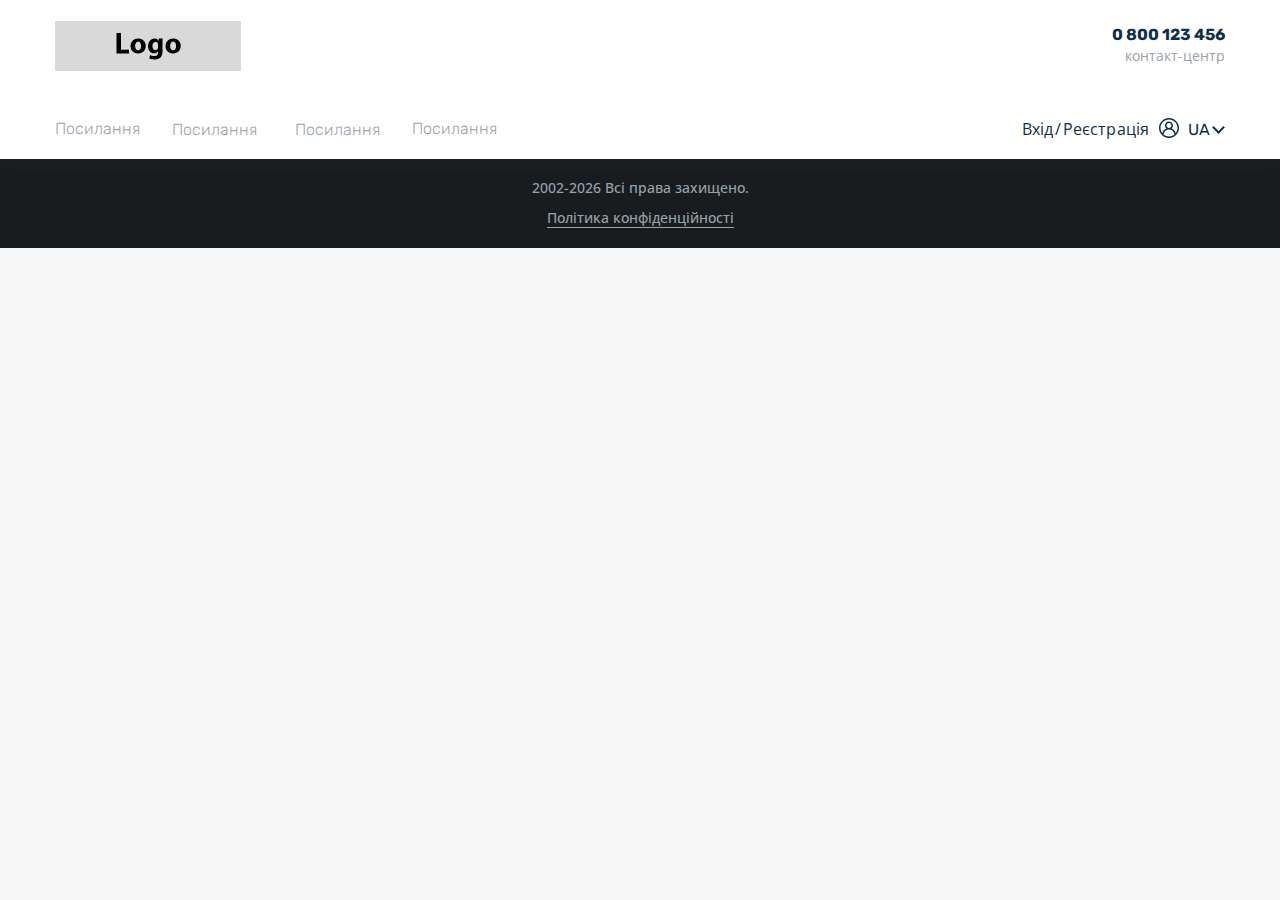
<file: index.html>
<!DOCTYPE html><html lang="en"><head>
  <meta charset="utf-8">
  <title>Order image</title>
  <base href="https://bro85.github.io/picture-editor/">
  <meta name="viewport" content="user-scalable=no, width=device-width, initial-scale=1, maximum-scale=1">
  <link rel="icon" type="image/x-icon" href="favicon.ico">
<style>@import"https://fonts.googleapis.com/css2?family=Open+Sans&family=Rubik:wght@300;400;500;700&display=swap";.mat-typography{font:400 14px/20px Roboto,Helvetica Neue,sans-serif;letter-spacing:normal}*{box-sizing:border-box}html,body{border:0;outline:0;vertical-align:baseline;background:transparent;font-size:100%;margin:0;padding:0}html{overflow-y:scroll;overflow-x:auto}html,body{height:100%}body{line-height:1;text-align:left;z-index:1;position:relative}body{background:#F6F6F6;color:var(--font-color-2);font-family:Open Sans,sans-serif}.mat-typography{font-family:Open Sans,sans-serif}:root{--font-color-1:#99A2AA;--font-color-2:#0E2F4B;--font-color-3:#fff;--font-color-4:#FDC13D;--font-color-header:var(--font-color-2);--box-shadow:0 3px 18px 0 rgba(95,98,102,.1);--box-shadow-2:0 0 10px 0 rgba(0,0,0,.25);--section-background-1:#fff;--section-background-2:#a1acb6;--background-submenu:#f8f8f8;--hover-btn-bg:#ffd50a;--disabled-btn-bg:#e8ebee;--max-width:1200px;--border-color:#E8EBEE;--border-color-2:#99A2AA;--border-color-3:#3d4e5d;--border-color-invalid:#ff0000}</style><link rel="stylesheet" href="styles.febdb8527f729363.css" media="print" onload="this.media='all'"><noscript><link rel="stylesheet" href="styles.febdb8527f729363.css"></noscript></head>
<body class="mat-typography">
  <app-root></app-root>
<script src="runtime.c12733e9189a251a.js" type="module"></script><script src="polyfills.d650b33fc6bd7763.js" type="module"></script><script src="main.0b72dfb32eaa64e0.js" type="module"></script>

</body></html>
</file>
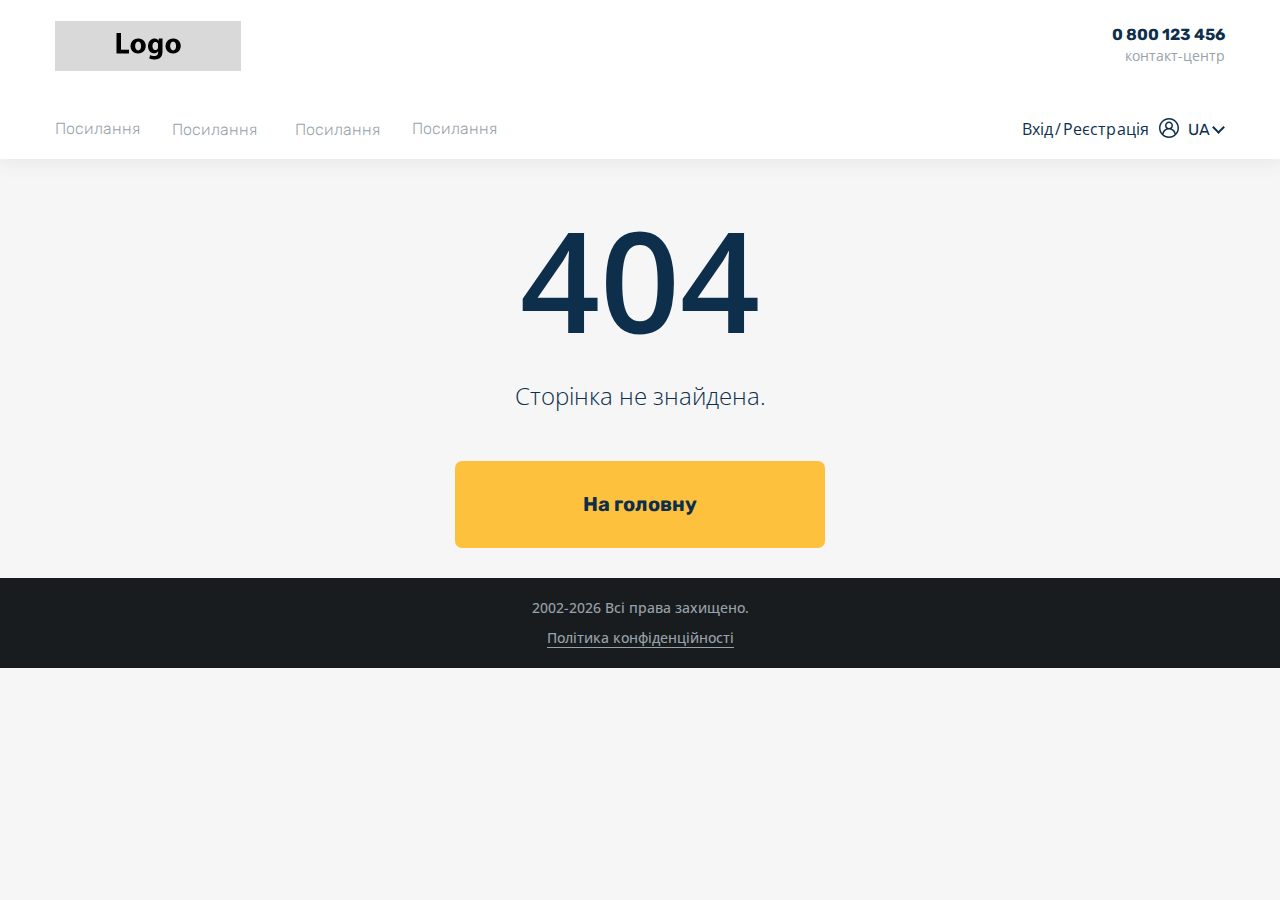
<file: picture-editor/index.html>
<!DOCTYPE html><html lang="en"><head>
  <meta charset="utf-8">
  <title>Order image</title>
  <base href="/">
  <meta name="viewport" content="user-scalable=no, width=device-width, initial-scale=1, maximum-scale=1">
  <link rel="icon" type="image/x-icon" href="favicon.ico">
<style>@import"https://fonts.googleapis.com/css2?family=Open+Sans&family=Rubik:wght@300;400;500;700&display=swap";.mat-typography{font:400 14px/20px Roboto,Helvetica Neue,sans-serif;letter-spacing:normal}*{box-sizing:border-box}html,body{border:0;outline:0;vertical-align:baseline;background:transparent;font-size:100%;margin:0;padding:0}html{overflow-y:scroll;overflow-x:auto}html,body{height:100%}body{line-height:1;text-align:left;z-index:1;position:relative}body{background:#F6F6F6;color:var(--font-color-2);font-family:Open Sans,sans-serif}.mat-typography{font-family:Open Sans,sans-serif}:root{--font-color-1:#99A2AA;--font-color-2:#0E2F4B;--font-color-3:#fff;--font-color-4:#FDC13D;--font-color-header:var(--font-color-2);--box-shadow:0 3px 18px 0 rgba(95,98,102,.1);--box-shadow-2:0 0 10px 0 rgba(0,0,0,.25);--section-background-1:#fff;--section-background-2:#a1acb6;--background-submenu:#f8f8f8;--hover-btn-bg:#ffd50a;--disabled-btn-bg:#e8ebee;--max-width:1200px;--border-color:#E8EBEE;--border-color-2:#99A2AA;--border-color-3:#3d4e5d;--border-color-invalid:#ff0000}</style><link rel="stylesheet" href="styles.febdb8527f729363.css" media="print" onload="this.media='all'"><noscript><link rel="stylesheet" href="styles.febdb8527f729363.css"></noscript></head>
<body class="mat-typography">
  <app-root></app-root>
<script src="runtime.c12733e9189a251a.js" type="module"></script><script src="polyfills.d650b33fc6bd7763.js" type="module"></script><script src="main.0b72dfb32eaa64e0.js" type="module"></script>

</body></html>
</file>
<file: styles.febdb8527f729363.css>
@import"https://fonts.googleapis.com/css2?family=Open+Sans&family=Rubik:wght@300;400;500;700&display=swap";.mat-badge-content{font-weight:600;font-size:12px;font-family:Roboto,Helvetica Neue,sans-serif}.mat-badge-small .mat-badge-content{font-size:9px}.mat-badge-large .mat-badge-content{font-size:24px}.mat-h1,.mat-headline,.mat-typography .mat-h1,.mat-typography .mat-headline,.mat-typography h1{font:400 24px/32px Roboto,Helvetica Neue,sans-serif;letter-spacing:normal;margin:0 0 16px}.mat-h2,.mat-title,.mat-typography .mat-h2,.mat-typography .mat-title,.mat-typography h2{font:500 20px/32px Roboto,Helvetica Neue,sans-serif;letter-spacing:normal;margin:0 0 16px}.mat-h3,.mat-subheading-2,.mat-typography .mat-h3,.mat-typography .mat-subheading-2,.mat-typography h3{font:400 16px/28px Roboto,Helvetica Neue,sans-serif;letter-spacing:normal;margin:0 0 16px}.mat-h4,.mat-subheading-1,.mat-typography .mat-h4,.mat-typography .mat-subheading-1,.mat-typography h4{font:400 15px/24px Roboto,Helvetica Neue,sans-serif;letter-spacing:normal;margin:0 0 16px}.mat-h5,.mat-typography .mat-h5,.mat-typography h5{font:400 11.62px/20px Roboto,Helvetica Neue,sans-serif;margin:0 0 12px}.mat-h6,.mat-typography .mat-h6,.mat-typography h6{font:400 9.38px/20px Roboto,Helvetica Neue,sans-serif;margin:0 0 12px}.mat-body-strong,.mat-body-2,.mat-typography .mat-body-strong,.mat-typography .mat-body-2{font:500 14px/24px Roboto,Helvetica Neue,sans-serif;letter-spacing:normal}.mat-body,.mat-body-1,.mat-typography .mat-body,.mat-typography .mat-body-1,.mat-typography{font:400 14px/20px Roboto,Helvetica Neue,sans-serif;letter-spacing:normal}.mat-body p,.mat-body-1 p,.mat-typography .mat-body p,.mat-typography .mat-body-1 p,.mat-typography p{margin:0 0 12px}.mat-small,.mat-caption,.mat-typography .mat-small,.mat-typography .mat-caption{font:400 12px/20px Roboto,Helvetica Neue,sans-serif;letter-spacing:normal}.mat-display-4,.mat-typography .mat-display-4{font:300 112px/112px Roboto,Helvetica Neue,sans-serif;letter-spacing:-.05em;margin:0 0 56px}.mat-display-3,.mat-typography .mat-display-3{font:400 56px/56px Roboto,Helvetica Neue,sans-serif;letter-spacing:-.02em;margin:0 0 64px}.mat-display-2,.mat-typography .mat-display-2{font:400 45px/48px Roboto,Helvetica Neue,sans-serif;letter-spacing:-.005em;margin:0 0 64px}.mat-display-1,.mat-typography .mat-display-1{font:400 34px/40px Roboto,Helvetica Neue,sans-serif;letter-spacing:normal;margin:0 0 64px}.mat-bottom-sheet-container{font:400 14px/20px Roboto,Helvetica Neue,sans-serif;letter-spacing:normal}.mat-button,.mat-raised-button,.mat-icon-button,.mat-stroked-button,.mat-flat-button,.mat-fab,.mat-mini-fab{font-family:Roboto,Helvetica Neue,sans-serif;font-size:14px;font-weight:500}.mat-button-toggle,.mat-card{font-family:Roboto,Helvetica Neue,sans-serif}.mat-card-title{font-size:24px;font-weight:500}.mat-card-header .mat-card-title{font-size:20px}.mat-card-subtitle,.mat-card-content{font-size:14px}.mat-checkbox{font-family:Roboto,Helvetica Neue,sans-serif}.mat-checkbox-layout .mat-checkbox-label{line-height:24px}.mat-chip{font-size:14px;font-weight:500}.mat-chip .mat-chip-trailing-icon.mat-icon,.mat-chip .mat-chip-remove.mat-icon{font-size:18px}.mat-table{font-family:Roboto,Helvetica Neue,sans-serif}.mat-header-cell{font-size:12px;font-weight:500}.mat-cell,.mat-footer-cell{font-size:14px}.mat-calendar{font-family:Roboto,Helvetica Neue,sans-serif}.mat-calendar-body{font-size:13px}.mat-calendar-body-label,.mat-calendar-period-button{font-size:14px;font-weight:500}.mat-calendar-table-header th{font-size:11px;font-weight:400}.mat-dialog-title{font:500 20px/32px Roboto,Helvetica Neue,sans-serif;letter-spacing:normal}.mat-expansion-panel-header{font-family:Roboto,Helvetica Neue,sans-serif;font-size:15px;font-weight:400}.mat-expansion-panel-content{font:400 14px/20px Roboto,Helvetica Neue,sans-serif;letter-spacing:normal}.mat-form-field{font-size:inherit;font-weight:400;line-height:1.125;font-family:Roboto,Helvetica Neue,sans-serif;letter-spacing:normal}.mat-form-field-wrapper{padding-bottom:1.34375em}.mat-form-field-prefix .mat-icon,.mat-form-field-suffix .mat-icon{font-size:150%;line-height:1.125}.mat-form-field-prefix .mat-icon-button,.mat-form-field-suffix .mat-icon-button{height:1.5em;width:1.5em}.mat-form-field-prefix .mat-icon-button .mat-icon,.mat-form-field-suffix .mat-icon-button .mat-icon{height:1.125em;line-height:1.125}.mat-form-field-infix{padding:.5em 0;border-top:.84375em solid transparent}.mat-form-field-can-float.mat-form-field-should-float .mat-form-field-label,.mat-form-field-can-float .mat-input-server:focus+.mat-form-field-label-wrapper .mat-form-field-label{transform:translateY(-1.34375em) scale(.75);width:133.3333333333%}.mat-form-field-can-float .mat-input-server[label]:not(:label-shown)+.mat-form-field-label-wrapper .mat-form-field-label{transform:translateY(-1.34374em) scale(.75);width:133.3333433333%}.mat-form-field-label-wrapper{top:-.84375em;padding-top:.84375em}.mat-form-field-label{top:1.34375em}.mat-form-field-underline{bottom:1.34375em}.mat-form-field-subscript-wrapper{font-size:75%;margin-top:.6666666667em;top:calc(100% - 1.7916666667em)}.mat-form-field-appearance-legacy .mat-form-field-wrapper{padding-bottom:1.25em}.mat-form-field-appearance-legacy .mat-form-field-infix{padding:.4375em 0}.mat-form-field-appearance-legacy.mat-form-field-can-float.mat-form-field-should-float .mat-form-field-label,.mat-form-field-appearance-legacy.mat-form-field-can-float .mat-input-server:focus+.mat-form-field-label-wrapper .mat-form-field-label{transform:translateY(-1.28125em) scale(.75) perspective(100px) translateZ(.001px);width:133.3333333333%}.mat-form-field-appearance-legacy.mat-form-field-can-float .mat-form-field-autofill-control:-webkit-autofill+.mat-form-field-label-wrapper .mat-form-field-label{transform:translateY(-1.28125em) scale(.75) perspective(100px) translateZ(.00101px);width:133.3333433333%}.mat-form-field-appearance-legacy.mat-form-field-can-float .mat-input-server[label]:not(:label-shown)+.mat-form-field-label-wrapper .mat-form-field-label{transform:translateY(-1.28125em) scale(.75) perspective(100px) translateZ(.00102px);width:133.3333533333%}.mat-form-field-appearance-legacy .mat-form-field-label{top:1.28125em}.mat-form-field-appearance-legacy .mat-form-field-underline{bottom:1.25em}.mat-form-field-appearance-legacy .mat-form-field-subscript-wrapper{margin-top:.5416666667em;top:calc(100% - 1.6666666667em)}@media print{.mat-form-field-appearance-legacy.mat-form-field-can-float.mat-form-field-should-float .mat-form-field-label,.mat-form-field-appearance-legacy.mat-form-field-can-float .mat-input-server:focus+.mat-form-field-label-wrapper .mat-form-field-label{transform:translateY(-1.28122em) scale(.75)}.mat-form-field-appearance-legacy.mat-form-field-can-float .mat-form-field-autofill-control:-webkit-autofill+.mat-form-field-label-wrapper .mat-form-field-label{transform:translateY(-1.28121em) scale(.75)}.mat-form-field-appearance-legacy.mat-form-field-can-float .mat-input-server[label]:not(:label-shown)+.mat-form-field-label-wrapper .mat-form-field-label{transform:translateY(-1.2812em) scale(.75)}}.mat-form-field-appearance-fill .mat-form-field-infix{padding:.25em 0 .75em}.mat-form-field-appearance-fill .mat-form-field-label{top:1.09375em;margin-top:-.5em}.mat-form-field-appearance-fill.mat-form-field-can-float.mat-form-field-should-float .mat-form-field-label,.mat-form-field-appearance-fill.mat-form-field-can-float .mat-input-server:focus+.mat-form-field-label-wrapper .mat-form-field-label{transform:translateY(-.59375em) scale(.75);width:133.3333333333%}.mat-form-field-appearance-fill.mat-form-field-can-float .mat-input-server[label]:not(:label-shown)+.mat-form-field-label-wrapper .mat-form-field-label{transform:translateY(-.59374em) scale(.75);width:133.3333433333%}.mat-form-field-appearance-outline .mat-form-field-infix{padding:1em 0}.mat-form-field-appearance-outline .mat-form-field-label{top:1.84375em;margin-top:-.25em}.mat-form-field-appearance-outline.mat-form-field-can-float.mat-form-field-should-float .mat-form-field-label,.mat-form-field-appearance-outline.mat-form-field-can-float .mat-input-server:focus+.mat-form-field-label-wrapper .mat-form-field-label{transform:translateY(-1.59375em) scale(.75);width:133.3333333333%}.mat-form-field-appearance-outline.mat-form-field-can-float .mat-input-server[label]:not(:label-shown)+.mat-form-field-label-wrapper .mat-form-field-label{transform:translateY(-1.59374em) scale(.75);width:133.3333433333%}.mat-grid-tile-header,.mat-grid-tile-footer{font-size:14px}.mat-grid-tile-header .mat-line,.mat-grid-tile-footer .mat-line{white-space:nowrap;overflow:hidden;text-overflow:ellipsis;display:block;box-sizing:border-box}.mat-grid-tile-header .mat-line:nth-child(n+2),.mat-grid-tile-footer .mat-line:nth-child(n+2){font-size:12px}input.mat-input-element{margin-top:-.0625em}.mat-menu-item{font-family:Roboto,Helvetica Neue,sans-serif;font-size:14px;font-weight:400}.mat-paginator,.mat-paginator-page-size .mat-select-trigger{font-family:Roboto,Helvetica Neue,sans-serif;font-size:12px}.mat-radio-button,.mat-select{font-family:Roboto,Helvetica Neue,sans-serif}.mat-select-trigger{height:1.125em}.mat-slide-toggle-content{font-family:Roboto,Helvetica Neue,sans-serif}.mat-slider-thumb-label-text{font-family:Roboto,Helvetica Neue,sans-serif;font-size:12px;font-weight:500}.mat-stepper-vertical,.mat-stepper-horizontal{font-family:Roboto,Helvetica Neue,sans-serif}.mat-step-label{font-size:14px;font-weight:400}.mat-step-sub-label-error{font-weight:400}.mat-step-label-error{font-size:14px}.mat-step-label-selected{font-size:14px;font-weight:500}.mat-tab-group{font-family:Roboto,Helvetica Neue,sans-serif}.mat-tab-label,.mat-tab-link{font-family:Roboto,Helvetica Neue,sans-serif;font-size:14px;font-weight:500}.mat-toolbar,.mat-toolbar h1,.mat-toolbar h2,.mat-toolbar h3,.mat-toolbar h4,.mat-toolbar h5,.mat-toolbar h6{font:500 20px/32px Roboto,Helvetica Neue,sans-serif;letter-spacing:normal;margin:0}.mat-tooltip{font-family:Roboto,Helvetica Neue,sans-serif;font-size:10px;padding-top:6px;padding-bottom:6px}.mat-tooltip-handset{font-size:14px;padding-top:8px;padding-bottom:8px}.mat-list-item,.mat-list-option{font-family:Roboto,Helvetica Neue,sans-serif}.mat-list-base .mat-list-item{font-size:16px}.mat-list-base .mat-list-item .mat-line{white-space:nowrap;overflow:hidden;text-overflow:ellipsis;display:block;box-sizing:border-box}.mat-list-base .mat-list-item .mat-line:nth-child(n+2){font-size:14px}.mat-list-base .mat-list-option{font-size:16px}.mat-list-base .mat-list-option .mat-line{white-space:nowrap;overflow:hidden;text-overflow:ellipsis;display:block;box-sizing:border-box}.mat-list-base .mat-list-option .mat-line:nth-child(n+2){font-size:14px}.mat-list-base .mat-subheader{font-family:Roboto,Helvetica Neue,sans-serif;font-size:14px;font-weight:500}.mat-list-base[dense] .mat-list-item{font-size:12px}.mat-list-base[dense] .mat-list-item .mat-line{white-space:nowrap;overflow:hidden;text-overflow:ellipsis;display:block;box-sizing:border-box}.mat-list-base[dense] .mat-list-item .mat-line:nth-child(n+2){font-size:12px}.mat-list-base[dense] .mat-list-option{font-size:12px}.mat-list-base[dense] .mat-list-option .mat-line{white-space:nowrap;overflow:hidden;text-overflow:ellipsis;display:block;box-sizing:border-box}.mat-list-base[dense] .mat-list-option .mat-line:nth-child(n+2){font-size:12px}.mat-list-base[dense] .mat-subheader{font-family:Roboto,Helvetica Neue,sans-serif;font-size:12px;font-weight:500}.mat-option{font-family:Roboto,Helvetica Neue,sans-serif;font-size:16px}.mat-optgroup-label{font:500 14px/24px Roboto,Helvetica Neue,sans-serif;letter-spacing:normal}.mat-simple-snackbar{font-family:Roboto,Helvetica Neue,sans-serif;font-size:14px}.mat-simple-snackbar-action{line-height:1;font-family:inherit;font-size:inherit;font-weight:500}.mat-tree{font-family:Roboto,Helvetica Neue,sans-serif}.mat-tree-node,.mat-nested-tree-node{font-weight:400;font-size:14px}.mat-ripple{overflow:hidden;position:relative}.mat-ripple:not(:empty){transform:translateZ(0)}.mat-ripple.mat-ripple-unbounded{overflow:visible}.mat-ripple-element{position:absolute;border-radius:50%;pointer-events:none;transition:opacity,transform 0ms cubic-bezier(0,0,.2,1);transform:scale(0)}.cdk-high-contrast-active .mat-ripple-element{display:none}.cdk-visually-hidden{border:0;clip:rect(0 0 0 0);height:1px;margin:-1px;overflow:hidden;padding:0;position:absolute;width:1px;white-space:nowrap;outline:0;-webkit-appearance:none;-moz-appearance:none}.cdk-overlay-container,.cdk-global-overlay-wrapper{pointer-events:none;top:0;left:0;height:100%;width:100%}.cdk-overlay-container{position:fixed;z-index:1000}.cdk-overlay-container:empty{display:none}.cdk-global-overlay-wrapper{display:flex;position:absolute;z-index:1000}.cdk-overlay-pane{position:absolute;pointer-events:auto;box-sizing:border-box;z-index:1000;display:flex;max-width:100%;max-height:100%}.cdk-overlay-backdrop{position:absolute;top:0;bottom:0;left:0;right:0;z-index:1000;pointer-events:auto;-webkit-tap-highlight-color:transparent;transition:opacity .4s cubic-bezier(.25,.8,.25,1);opacity:0}.cdk-overlay-backdrop.cdk-overlay-backdrop-showing{opacity:1}.cdk-high-contrast-active .cdk-overlay-backdrop.cdk-overlay-backdrop-showing{opacity:.6}.cdk-overlay-dark-backdrop{background:rgba(0,0,0,.32)}.cdk-overlay-transparent-backdrop{transition:visibility 1ms linear,opacity 1ms linear;visibility:hidden;opacity:1}.cdk-overlay-transparent-backdrop.cdk-overlay-backdrop-showing{opacity:0;visibility:visible}.cdk-overlay-connected-position-bounding-box{position:absolute;z-index:1000;display:flex;flex-direction:column;min-width:1px;min-height:1px}.cdk-global-scrollblock{position:fixed;width:100%;overflow-y:scroll}textarea.cdk-textarea-autosize{resize:none}textarea.cdk-textarea-autosize-measuring{padding:2px 0!important;box-sizing:content-box!important;height:auto!important;overflow:hidden!important}textarea.cdk-textarea-autosize-measuring-firefox{padding:2px 0!important;box-sizing:content-box!important;height:0!important}@keyframes cdk-text-field-autofill-start{}@keyframes cdk-text-field-autofill-end{}.cdk-text-field-autofill-monitored:-webkit-autofill{animation:cdk-text-field-autofill-start 0s 1ms}.cdk-text-field-autofill-monitored:not(:-webkit-autofill){animation:cdk-text-field-autofill-end 0s 1ms}.mat-focus-indicator,.mat-mdc-focus-indicator{position:relative}.mat-ripple-element{background-color:#0000001a}.mat-option{color:#000000de}.mat-option:hover:not(.mat-option-disabled),.mat-option:focus:not(.mat-option-disabled){background:rgba(0,0,0,.04)}.mat-option.mat-selected:not(.mat-option-multiple):not(.mat-option-disabled){background:rgba(0,0,0,.04)}.mat-option.mat-active{background:rgba(0,0,0,.04);color:#000000de}.mat-option.mat-option-disabled{color:#00000061}.mat-primary .mat-option.mat-selected:not(.mat-option-disabled){color:#3f51b5}.mat-accent .mat-option.mat-selected:not(.mat-option-disabled){color:#ff4081}.mat-warn .mat-option.mat-selected:not(.mat-option-disabled){color:#f44336}.mat-optgroup-label{color:#0000008a}.mat-optgroup-disabled .mat-optgroup-label{color:#00000061}.mat-pseudo-checkbox{color:#0000008a}.mat-pseudo-checkbox:after{color:#fafafa}.mat-pseudo-checkbox-disabled{color:#b0b0b0}.mat-primary .mat-pseudo-checkbox-checked,.mat-primary .mat-pseudo-checkbox-indeterminate{background:#3f51b5}.mat-pseudo-checkbox-checked,.mat-pseudo-checkbox-indeterminate,.mat-accent .mat-pseudo-checkbox-checked,.mat-accent .mat-pseudo-checkbox-indeterminate{background:#ff4081}.mat-warn .mat-pseudo-checkbox-checked,.mat-warn .mat-pseudo-checkbox-indeterminate{background:#f44336}.mat-pseudo-checkbox-checked.mat-pseudo-checkbox-disabled,.mat-pseudo-checkbox-indeterminate.mat-pseudo-checkbox-disabled{background:#b0b0b0}.mat-app-background{background-color:#fafafa;color:#000000de}.mat-elevation-z0{box-shadow:0 0 #0003,0 0 #00000024,0 0 #0000001f}.mat-elevation-z1{box-shadow:0 2px 1px -1px #0003,0 1px 1px #00000024,0 1px 3px #0000001f}.mat-elevation-z2{box-shadow:0 3px 1px -2px #0003,0 2px 2px #00000024,0 1px 5px #0000001f}.mat-elevation-z3{box-shadow:0 3px 3px -2px #0003,0 3px 4px #00000024,0 1px 8px #0000001f}.mat-elevation-z4{box-shadow:0 2px 4px -1px #0003,0 4px 5px #00000024,0 1px 10px #0000001f}.mat-elevation-z5{box-shadow:0 3px 5px -1px #0003,0 5px 8px #00000024,0 1px 14px #0000001f}.mat-elevation-z6{box-shadow:0 3px 5px -1px #0003,0 6px 10px #00000024,0 1px 18px #0000001f}.mat-elevation-z7{box-shadow:0 4px 5px -2px #0003,0 7px 10px 1px #00000024,0 2px 16px 1px #0000001f}.mat-elevation-z8{box-shadow:0 5px 5px -3px #0003,0 8px 10px 1px #00000024,0 3px 14px 2px #0000001f}.mat-elevation-z9{box-shadow:0 5px 6px -3px #0003,0 9px 12px 1px #00000024,0 3px 16px 2px #0000001f}.mat-elevation-z10{box-shadow:0 6px 6px -3px #0003,0 10px 14px 1px #00000024,0 4px 18px 3px #0000001f}.mat-elevation-z11{box-shadow:0 6px 7px -4px #0003,0 11px 15px 1px #00000024,0 4px 20px 3px #0000001f}.mat-elevation-z12{box-shadow:0 7px 8px -4px #0003,0 12px 17px 2px #00000024,0 5px 22px 4px #0000001f}.mat-elevation-z13{box-shadow:0 7px 8px -4px #0003,0 13px 19px 2px #00000024,0 5px 24px 4px #0000001f}.mat-elevation-z14{box-shadow:0 7px 9px -4px #0003,0 14px 21px 2px #00000024,0 5px 26px 4px #0000001f}.mat-elevation-z15{box-shadow:0 8px 9px -5px #0003,0 15px 22px 2px #00000024,0 6px 28px 5px #0000001f}.mat-elevation-z16{box-shadow:0 8px 10px -5px #0003,0 16px 24px 2px #00000024,0 6px 30px 5px #0000001f}.mat-elevation-z17{box-shadow:0 8px 11px -5px #0003,0 17px 26px 2px #00000024,0 6px 32px 5px #0000001f}.mat-elevation-z18{box-shadow:0 9px 11px -5px #0003,0 18px 28px 2px #00000024,0 7px 34px 6px #0000001f}.mat-elevation-z19{box-shadow:0 9px 12px -6px #0003,0 19px 29px 2px #00000024,0 7px 36px 6px #0000001f}.mat-elevation-z20{box-shadow:0 10px 13px -6px #0003,0 20px 31px 3px #00000024,0 8px 38px 7px #0000001f}.mat-elevation-z21{box-shadow:0 10px 13px -6px #0003,0 21px 33px 3px #00000024,0 8px 40px 7px #0000001f}.mat-elevation-z22{box-shadow:0 10px 14px -6px #0003,0 22px 35px 3px #00000024,0 8px 42px 7px #0000001f}.mat-elevation-z23{box-shadow:0 11px 14px -7px #0003,0 23px 36px 3px #00000024,0 9px 44px 8px #0000001f}.mat-elevation-z24{box-shadow:0 11px 15px -7px #0003,0 24px 38px 3px #00000024,0 9px 46px 8px #0000001f}.mat-theme-loaded-marker{display:none}.mat-autocomplete-panel{background:#fff;color:#000000de}.mat-autocomplete-panel:not([class*=mat-elevation-z]){box-shadow:0 2px 4px -1px #0003,0 4px 5px #00000024,0 1px 10px #0000001f}.mat-autocomplete-panel .mat-option.mat-selected:not(.mat-active):not(:hover){background:#fff}.mat-autocomplete-panel .mat-option.mat-selected:not(.mat-active):not(:hover):not(.mat-option-disabled){color:#000000de}.mat-badge{position:relative}.mat-badge.mat-badge{overflow:visible}.mat-badge-hidden .mat-badge-content{display:none}.mat-badge-content{position:absolute;text-align:center;display:inline-block;border-radius:50%;transition:transform .2s ease-in-out;transform:scale(.6);overflow:hidden;white-space:nowrap;text-overflow:ellipsis;pointer-events:none}.ng-animate-disabled .mat-badge-content,.mat-badge-content._mat-animation-noopable{transition:none}.mat-badge-content.mat-badge-active{transform:none}.mat-badge-small .mat-badge-content{width:16px;height:16px;line-height:16px}.mat-badge-small.mat-badge-above .mat-badge-content{top:-8px}.mat-badge-small.mat-badge-below .mat-badge-content{bottom:-8px}.mat-badge-small.mat-badge-before .mat-badge-content{left:-16px}[dir=rtl] .mat-badge-small.mat-badge-before .mat-badge-content{left:auto;right:-16px}.mat-badge-small.mat-badge-after .mat-badge-content{right:-16px}[dir=rtl] .mat-badge-small.mat-badge-after .mat-badge-content{right:auto;left:-16px}.mat-badge-small.mat-badge-overlap.mat-badge-before .mat-badge-content{left:-8px}[dir=rtl] .mat-badge-small.mat-badge-overlap.mat-badge-before .mat-badge-content{left:auto;right:-8px}.mat-badge-small.mat-badge-overlap.mat-badge-after .mat-badge-content{right:-8px}[dir=rtl] .mat-badge-small.mat-badge-overlap.mat-badge-after .mat-badge-content{right:auto;left:-8px}.mat-badge-medium .mat-badge-content{width:22px;height:22px;line-height:22px}.mat-badge-medium.mat-badge-above .mat-badge-content{top:-11px}.mat-badge-medium.mat-badge-below .mat-badge-content{bottom:-11px}.mat-badge-medium.mat-badge-before .mat-badge-content{left:-22px}[dir=rtl] .mat-badge-medium.mat-badge-before .mat-badge-content{left:auto;right:-22px}.mat-badge-medium.mat-badge-after .mat-badge-content{right:-22px}[dir=rtl] .mat-badge-medium.mat-badge-after .mat-badge-content{right:auto;left:-22px}.mat-badge-medium.mat-badge-overlap.mat-badge-before .mat-badge-content{left:-11px}[dir=rtl] .mat-badge-medium.mat-badge-overlap.mat-badge-before .mat-badge-content{left:auto;right:-11px}.mat-badge-medium.mat-badge-overlap.mat-badge-after .mat-badge-content{right:-11px}[dir=rtl] .mat-badge-medium.mat-badge-overlap.mat-badge-after .mat-badge-content{right:auto;left:-11px}.mat-badge-large .mat-badge-content{width:28px;height:28px;line-height:28px}.mat-badge-large.mat-badge-above .mat-badge-content{top:-14px}.mat-badge-large.mat-badge-below .mat-badge-content{bottom:-14px}.mat-badge-large.mat-badge-before .mat-badge-content{left:-28px}[dir=rtl] .mat-badge-large.mat-badge-before .mat-badge-content{left:auto;right:-28px}.mat-badge-large.mat-badge-after .mat-badge-content{right:-28px}[dir=rtl] .mat-badge-large.mat-badge-after .mat-badge-content{right:auto;left:-28px}.mat-badge-large.mat-badge-overlap.mat-badge-before .mat-badge-content{left:-14px}[dir=rtl] .mat-badge-large.mat-badge-overlap.mat-badge-before .mat-badge-content{left:auto;right:-14px}.mat-badge-large.mat-badge-overlap.mat-badge-after .mat-badge-content{right:-14px}[dir=rtl] .mat-badge-large.mat-badge-overlap.mat-badge-after .mat-badge-content{right:auto;left:-14px}.mat-badge-content{color:#fff;background:#3f51b5}.cdk-high-contrast-active .mat-badge-content{outline:solid 1px;border-radius:0}.mat-badge-accent .mat-badge-content{background:#ff4081;color:#fff}.mat-badge-warn .mat-badge-content{color:#fff;background:#f44336}.mat-badge-disabled .mat-badge-content{background:#b9b9b9;color:#00000061}.mat-bottom-sheet-container{box-shadow:0 8px 10px -5px #0003,0 16px 24px 2px #00000024,0 6px 30px 5px #0000001f;background:#fff;color:#000000de}.mat-button,.mat-icon-button,.mat-stroked-button{color:inherit;background:transparent}.mat-button.mat-primary,.mat-icon-button.mat-primary,.mat-stroked-button.mat-primary{color:#3f51b5}.mat-button.mat-accent,.mat-icon-button.mat-accent,.mat-stroked-button.mat-accent{color:#ff4081}.mat-button.mat-warn,.mat-icon-button.mat-warn,.mat-stroked-button.mat-warn{color:#f44336}.mat-button.mat-primary.mat-button-disabled,.mat-button.mat-accent.mat-button-disabled,.mat-button.mat-warn.mat-button-disabled,.mat-button.mat-button-disabled.mat-button-disabled,.mat-icon-button.mat-primary.mat-button-disabled,.mat-icon-button.mat-accent.mat-button-disabled,.mat-icon-button.mat-warn.mat-button-disabled,.mat-icon-button.mat-button-disabled.mat-button-disabled,.mat-stroked-button.mat-primary.mat-button-disabled,.mat-stroked-button.mat-accent.mat-button-disabled,.mat-stroked-button.mat-warn.mat-button-disabled,.mat-stroked-button.mat-button-disabled.mat-button-disabled{color:#00000042}.mat-button.mat-primary .mat-button-focus-overlay,.mat-icon-button.mat-primary .mat-button-focus-overlay,.mat-stroked-button.mat-primary .mat-button-focus-overlay{background-color:#3f51b5}.mat-button.mat-accent .mat-button-focus-overlay,.mat-icon-button.mat-accent .mat-button-focus-overlay,.mat-stroked-button.mat-accent .mat-button-focus-overlay{background-color:#ff4081}.mat-button.mat-warn .mat-button-focus-overlay,.mat-icon-button.mat-warn .mat-button-focus-overlay,.mat-stroked-button.mat-warn .mat-button-focus-overlay{background-color:#f44336}.mat-button.mat-button-disabled .mat-button-focus-overlay,.mat-icon-button.mat-button-disabled .mat-button-focus-overlay,.mat-stroked-button.mat-button-disabled .mat-button-focus-overlay{background-color:transparent}.mat-button .mat-ripple-element,.mat-icon-button .mat-ripple-element,.mat-stroked-button .mat-ripple-element{opacity:.1;background-color:currentColor}.mat-button-focus-overlay{background:#000}.mat-stroked-button:not(.mat-button-disabled){border-color:#0000001f}.mat-flat-button,.mat-raised-button,.mat-fab,.mat-mini-fab{color:#000000de;background-color:#fff}.mat-flat-button.mat-primary,.mat-raised-button.mat-primary,.mat-fab.mat-primary,.mat-mini-fab.mat-primary,.mat-flat-button.mat-accent,.mat-raised-button.mat-accent,.mat-fab.mat-accent,.mat-mini-fab.mat-accent,.mat-flat-button.mat-warn,.mat-raised-button.mat-warn,.mat-fab.mat-warn,.mat-mini-fab.mat-warn{color:#fff}.mat-flat-button.mat-primary.mat-button-disabled,.mat-flat-button.mat-accent.mat-button-disabled,.mat-flat-button.mat-warn.mat-button-disabled,.mat-flat-button.mat-button-disabled.mat-button-disabled,.mat-raised-button.mat-primary.mat-button-disabled,.mat-raised-button.mat-accent.mat-button-disabled,.mat-raised-button.mat-warn.mat-button-disabled,.mat-raised-button.mat-button-disabled.mat-button-disabled,.mat-fab.mat-primary.mat-button-disabled,.mat-fab.mat-accent.mat-button-disabled,.mat-fab.mat-warn.mat-button-disabled,.mat-fab.mat-button-disabled.mat-button-disabled,.mat-mini-fab.mat-primary.mat-button-disabled,.mat-mini-fab.mat-accent.mat-button-disabled,.mat-mini-fab.mat-warn.mat-button-disabled,.mat-mini-fab.mat-button-disabled.mat-button-disabled{color:#00000042}.mat-flat-button.mat-primary,.mat-raised-button.mat-primary,.mat-fab.mat-primary,.mat-mini-fab.mat-primary{background-color:#3f51b5}.mat-flat-button.mat-accent,.mat-raised-button.mat-accent,.mat-fab.mat-accent,.mat-mini-fab.mat-accent{background-color:#ff4081}.mat-flat-button.mat-warn,.mat-raised-button.mat-warn,.mat-fab.mat-warn,.mat-mini-fab.mat-warn{background-color:#f44336}.mat-flat-button.mat-primary.mat-button-disabled,.mat-flat-button.mat-accent.mat-button-disabled,.mat-flat-button.mat-warn.mat-button-disabled,.mat-flat-button.mat-button-disabled.mat-button-disabled,.mat-raised-button.mat-primary.mat-button-disabled,.mat-raised-button.mat-accent.mat-button-disabled,.mat-raised-button.mat-warn.mat-button-disabled,.mat-raised-button.mat-button-disabled.mat-button-disabled,.mat-fab.mat-primary.mat-button-disabled,.mat-fab.mat-accent.mat-button-disabled,.mat-fab.mat-warn.mat-button-disabled,.mat-fab.mat-button-disabled.mat-button-disabled,.mat-mini-fab.mat-primary.mat-button-disabled,.mat-mini-fab.mat-accent.mat-button-disabled,.mat-mini-fab.mat-warn.mat-button-disabled,.mat-mini-fab.mat-button-disabled.mat-button-disabled{background-color:#0000001f}.mat-flat-button.mat-primary .mat-ripple-element,.mat-raised-button.mat-primary .mat-ripple-element,.mat-fab.mat-primary .mat-ripple-element,.mat-mini-fab.mat-primary .mat-ripple-element,.mat-flat-button.mat-accent .mat-ripple-element,.mat-raised-button.mat-accent .mat-ripple-element,.mat-fab.mat-accent .mat-ripple-element,.mat-mini-fab.mat-accent .mat-ripple-element,.mat-flat-button.mat-warn .mat-ripple-element,.mat-raised-button.mat-warn .mat-ripple-element,.mat-fab.mat-warn .mat-ripple-element,.mat-mini-fab.mat-warn .mat-ripple-element{background-color:#ffffff1a}.mat-stroked-button:not([class*=mat-elevation-z]),.mat-flat-button:not([class*=mat-elevation-z]){box-shadow:0 0 #0003,0 0 #00000024,0 0 #0000001f}.mat-raised-button:not([class*=mat-elevation-z]){box-shadow:0 3px 1px -2px #0003,0 2px 2px #00000024,0 1px 5px #0000001f}.mat-raised-button:not(.mat-button-disabled):active:not([class*=mat-elevation-z]){box-shadow:0 5px 5px -3px #0003,0 8px 10px 1px #00000024,0 3px 14px 2px #0000001f}.mat-raised-button.mat-button-disabled:not([class*=mat-elevation-z]){box-shadow:0 0 #0003,0 0 #00000024,0 0 #0000001f}.mat-fab:not([class*=mat-elevation-z]),.mat-mini-fab:not([class*=mat-elevation-z]){box-shadow:0 3px 5px -1px #0003,0 6px 10px #00000024,0 1px 18px #0000001f}.mat-fab:not(.mat-button-disabled):active:not([class*=mat-elevation-z]),.mat-mini-fab:not(.mat-button-disabled):active:not([class*=mat-elevation-z]){box-shadow:0 7px 8px -4px #0003,0 12px 17px 2px #00000024,0 5px 22px 4px #0000001f}.mat-fab.mat-button-disabled:not([class*=mat-elevation-z]),.mat-mini-fab.mat-button-disabled:not([class*=mat-elevation-z]){box-shadow:0 0 #0003,0 0 #00000024,0 0 #0000001f}.mat-button-toggle-standalone:not([class*=mat-elevation-z]),.mat-button-toggle-group:not([class*=mat-elevation-z]){box-shadow:0 3px 1px -2px #0003,0 2px 2px #00000024,0 1px 5px #0000001f}.mat-button-toggle-standalone.mat-button-toggle-appearance-standard:not([class*=mat-elevation-z]),.mat-button-toggle-group-appearance-standard:not([class*=mat-elevation-z]){box-shadow:none}.mat-button-toggle{color:#00000061}.mat-button-toggle .mat-button-toggle-focus-overlay{background-color:#0000001f}.mat-button-toggle-appearance-standard{color:#000000de;background:#fff}.mat-button-toggle-appearance-standard .mat-button-toggle-focus-overlay{background-color:#000}.mat-button-toggle-group-appearance-standard .mat-button-toggle+.mat-button-toggle{border-left:solid 1px #e0e0e0}[dir=rtl] .mat-button-toggle-group-appearance-standard .mat-button-toggle+.mat-button-toggle{border-left:none;border-right:solid 1px #e0e0e0}.mat-button-toggle-group-appearance-standard.mat-button-toggle-vertical .mat-button-toggle+.mat-button-toggle{border-left:none;border-right:none;border-top:solid 1px #e0e0e0}.mat-button-toggle-checked{background-color:#e0e0e0;color:#0000008a}.mat-button-toggle-checked.mat-button-toggle-appearance-standard{color:#000000de}.mat-button-toggle-disabled{color:#00000042;background-color:#eee}.mat-button-toggle-disabled.mat-button-toggle-appearance-standard{background:#fff}.mat-button-toggle-disabled.mat-button-toggle-checked{background-color:#bdbdbd}.mat-button-toggle-standalone.mat-button-toggle-appearance-standard,.mat-button-toggle-group-appearance-standard{border:solid 1px #e0e0e0}.mat-button-toggle-appearance-standard .mat-button-toggle-label-content{line-height:48px}.mat-card{background:#fff;color:#000000de}.mat-card:not([class*=mat-elevation-z]){box-shadow:0 2px 1px -1px #0003,0 1px 1px #00000024,0 1px 3px #0000001f}.mat-card.mat-card-flat:not([class*=mat-elevation-z]){box-shadow:0 0 #0003,0 0 #00000024,0 0 #0000001f}.mat-card-subtitle{color:#0000008a}.mat-checkbox-frame{border-color:#0000008a}.mat-checkbox-checkmark{fill:#fafafa}.mat-checkbox-checkmark-path{stroke:#fafafa!important}.mat-checkbox-mixedmark{background-color:#fafafa}.mat-checkbox-indeterminate.mat-primary .mat-checkbox-background,.mat-checkbox-checked.mat-primary .mat-checkbox-background{background-color:#3f51b5}.mat-checkbox-indeterminate.mat-accent .mat-checkbox-background,.mat-checkbox-checked.mat-accent .mat-checkbox-background{background-color:#ff4081}.mat-checkbox-indeterminate.mat-warn .mat-checkbox-background,.mat-checkbox-checked.mat-warn .mat-checkbox-background{background-color:#f44336}.mat-checkbox-disabled.mat-checkbox-checked .mat-checkbox-background,.mat-checkbox-disabled.mat-checkbox-indeterminate .mat-checkbox-background{background-color:#b0b0b0}.mat-checkbox-disabled:not(.mat-checkbox-checked) .mat-checkbox-frame{border-color:#b0b0b0}.mat-checkbox-disabled .mat-checkbox-label{color:#00000061}.mat-checkbox .mat-ripple-element{background-color:#000}.mat-checkbox-checked:not(.mat-checkbox-disabled).mat-primary .mat-ripple-element,.mat-checkbox:active:not(.mat-checkbox-disabled).mat-primary .mat-ripple-element{background:#3f51b5}.mat-checkbox-checked:not(.mat-checkbox-disabled).mat-accent .mat-ripple-element,.mat-checkbox:active:not(.mat-checkbox-disabled).mat-accent .mat-ripple-element{background:#ff4081}.mat-checkbox-checked:not(.mat-checkbox-disabled).mat-warn .mat-ripple-element,.mat-checkbox:active:not(.mat-checkbox-disabled).mat-warn .mat-ripple-element{background:#f44336}.mat-chip.mat-standard-chip{background-color:#e0e0e0;color:#000000de}.mat-chip.mat-standard-chip .mat-chip-remove{color:#000000de;opacity:.4}.mat-chip.mat-standard-chip:not(.mat-chip-disabled):active{box-shadow:0 3px 3px -2px #0003,0 3px 4px #00000024,0 1px 8px #0000001f}.mat-chip.mat-standard-chip:not(.mat-chip-disabled) .mat-chip-remove:hover{opacity:.54}.mat-chip.mat-standard-chip.mat-chip-disabled{opacity:.4}.mat-chip.mat-standard-chip:after{background:#000}.mat-chip.mat-standard-chip.mat-chip-selected.mat-primary{background-color:#3f51b5;color:#fff}.mat-chip.mat-standard-chip.mat-chip-selected.mat-primary .mat-chip-remove{color:#fff;opacity:.4}.mat-chip.mat-standard-chip.mat-chip-selected.mat-primary .mat-ripple-element{background-color:#ffffff1a}.mat-chip.mat-standard-chip.mat-chip-selected.mat-warn{background-color:#f44336;color:#fff}.mat-chip.mat-standard-chip.mat-chip-selected.mat-warn .mat-chip-remove{color:#fff;opacity:.4}.mat-chip.mat-standard-chip.mat-chip-selected.mat-warn .mat-ripple-element{background-color:#ffffff1a}.mat-chip.mat-standard-chip.mat-chip-selected.mat-accent{background-color:#ff4081;color:#fff}.mat-chip.mat-standard-chip.mat-chip-selected.mat-accent .mat-chip-remove{color:#fff;opacity:.4}.mat-chip.mat-standard-chip.mat-chip-selected.mat-accent .mat-ripple-element{background-color:#ffffff1a}.mat-table{background:#fff}.mat-table thead,.mat-table tbody,.mat-table tfoot,mat-header-row,mat-row,mat-footer-row,[mat-header-row],[mat-row],[mat-footer-row],.mat-table-sticky{background:inherit}mat-row,mat-header-row,mat-footer-row,th.mat-header-cell,td.mat-cell,td.mat-footer-cell{border-bottom-color:#0000001f}.mat-header-cell{color:#0000008a}.mat-cell,.mat-footer-cell{color:#000000de}.mat-calendar-arrow{fill:#0000008a}.mat-datepicker-toggle,.mat-datepicker-content .mat-calendar-next-button,.mat-datepicker-content .mat-calendar-previous-button{color:#0000008a}.mat-calendar-table-header-divider:after{background:rgba(0,0,0,.12)}.mat-calendar-table-header,.mat-calendar-body-label{color:#0000008a}.mat-calendar-body-cell-content,.mat-date-range-input-separator{color:#000000de;border-color:transparent}.mat-calendar-body-disabled>.mat-calendar-body-cell-content:not(.mat-calendar-body-selected):not(.mat-calendar-body-comparison-identical){color:#00000061}.mat-form-field-disabled .mat-date-range-input-separator{color:#00000061}.mat-calendar-body-in-preview{color:#0000003d}.mat-calendar-body-today:not(.mat-calendar-body-selected):not(.mat-calendar-body-comparison-identical){border-color:#00000061}.mat-calendar-body-disabled>.mat-calendar-body-today:not(.mat-calendar-body-selected):not(.mat-calendar-body-comparison-identical){border-color:#0000002e}.mat-calendar-body-in-range:before{background:rgba(63,81,181,.2)}.mat-calendar-body-comparison-identical,.mat-calendar-body-in-comparison-range:before{background:rgba(249,171,0,.2)}.mat-calendar-body-comparison-bridge-start:before,[dir=rtl] .mat-calendar-body-comparison-bridge-end:before{background:linear-gradient(to right,rgba(63,81,181,.2) 50%,rgba(249,171,0,.2) 50%)}.mat-calendar-body-comparison-bridge-end:before,[dir=rtl] .mat-calendar-body-comparison-bridge-start:before{background:linear-gradient(to left,rgba(63,81,181,.2) 50%,rgba(249,171,0,.2) 50%)}.mat-calendar-body-in-range>.mat-calendar-body-comparison-identical,.mat-calendar-body-in-comparison-range.mat-calendar-body-in-range:after{background:#a8dab5}.mat-calendar-body-comparison-identical.mat-calendar-body-selected,.mat-calendar-body-in-comparison-range>.mat-calendar-body-selected{background:#46a35e}.mat-calendar-body-selected{background-color:#3f51b5;color:#fff}.mat-calendar-body-disabled>.mat-calendar-body-selected{background-color:#3f51b566}.mat-calendar-body-today.mat-calendar-body-selected{box-shadow:inset 0 0 0 1px #fff}.cdk-keyboard-focused .mat-calendar-body-active>.mat-calendar-body-cell-content:not(.mat-calendar-body-selected):not(.mat-calendar-body-comparison-identical),.cdk-program-focused .mat-calendar-body-active>.mat-calendar-body-cell-content:not(.mat-calendar-body-selected):not(.mat-calendar-body-comparison-identical){background-color:#3f51b54d}@media (hover: hover){.mat-calendar-body-cell:not(.mat-calendar-body-disabled):hover>.mat-calendar-body-cell-content:not(.mat-calendar-body-selected):not(.mat-calendar-body-comparison-identical){background-color:#3f51b54d}}.mat-datepicker-content{box-shadow:0 2px 4px -1px #0003,0 4px 5px #00000024,0 1px 10px #0000001f;background-color:#fff;color:#000000de}.mat-datepicker-content.mat-accent .mat-calendar-body-in-range:before{background:rgba(255,64,129,.2)}.mat-datepicker-content.mat-accent .mat-calendar-body-comparison-identical,.mat-datepicker-content.mat-accent .mat-calendar-body-in-comparison-range:before{background:rgba(249,171,0,.2)}.mat-datepicker-content.mat-accent .mat-calendar-body-comparison-bridge-start:before,.mat-datepicker-content.mat-accent [dir=rtl] .mat-calendar-body-comparison-bridge-end:before{background:linear-gradient(to right,rgba(255,64,129,.2) 50%,rgba(249,171,0,.2) 50%)}.mat-datepicker-content.mat-accent .mat-calendar-body-comparison-bridge-end:before,.mat-datepicker-content.mat-accent [dir=rtl] .mat-calendar-body-comparison-bridge-start:before{background:linear-gradient(to left,rgba(255,64,129,.2) 50%,rgba(249,171,0,.2) 50%)}.mat-datepicker-content.mat-accent .mat-calendar-body-in-range>.mat-calendar-body-comparison-identical,.mat-datepicker-content.mat-accent .mat-calendar-body-in-comparison-range.mat-calendar-body-in-range:after{background:#a8dab5}.mat-datepicker-content.mat-accent .mat-calendar-body-comparison-identical.mat-calendar-body-selected,.mat-datepicker-content.mat-accent .mat-calendar-body-in-comparison-range>.mat-calendar-body-selected{background:#46a35e}.mat-datepicker-content.mat-accent .mat-calendar-body-selected{background-color:#ff4081;color:#fff}.mat-datepicker-content.mat-accent .mat-calendar-body-disabled>.mat-calendar-body-selected{background-color:#ff408166}.mat-datepicker-content.mat-accent .mat-calendar-body-today.mat-calendar-body-selected{box-shadow:inset 0 0 0 1px #fff}.mat-datepicker-content.mat-accent .cdk-keyboard-focused .mat-calendar-body-active>.mat-calendar-body-cell-content:not(.mat-calendar-body-selected):not(.mat-calendar-body-comparison-identical),.mat-datepicker-content.mat-accent .cdk-program-focused .mat-calendar-body-active>.mat-calendar-body-cell-content:not(.mat-calendar-body-selected):not(.mat-calendar-body-comparison-identical){background-color:#ff40814d}@media (hover: hover){.mat-datepicker-content.mat-accent .mat-calendar-body-cell:not(.mat-calendar-body-disabled):hover>.mat-calendar-body-cell-content:not(.mat-calendar-body-selected):not(.mat-calendar-body-comparison-identical){background-color:#ff40814d}}.mat-datepicker-content.mat-warn .mat-calendar-body-in-range:before{background:rgba(244,67,54,.2)}.mat-datepicker-content.mat-warn .mat-calendar-body-comparison-identical,.mat-datepicker-content.mat-warn .mat-calendar-body-in-comparison-range:before{background:rgba(249,171,0,.2)}.mat-datepicker-content.mat-warn .mat-calendar-body-comparison-bridge-start:before,.mat-datepicker-content.mat-warn [dir=rtl] .mat-calendar-body-comparison-bridge-end:before{background:linear-gradient(to right,rgba(244,67,54,.2) 50%,rgba(249,171,0,.2) 50%)}.mat-datepicker-content.mat-warn .mat-calendar-body-comparison-bridge-end:before,.mat-datepicker-content.mat-warn [dir=rtl] .mat-calendar-body-comparison-bridge-start:before{background:linear-gradient(to left,rgba(244,67,54,.2) 50%,rgba(249,171,0,.2) 50%)}.mat-datepicker-content.mat-warn .mat-calendar-body-in-range>.mat-calendar-body-comparison-identical,.mat-datepicker-content.mat-warn .mat-calendar-body-in-comparison-range.mat-calendar-body-in-range:after{background:#a8dab5}.mat-datepicker-content.mat-warn .mat-calendar-body-comparison-identical.mat-calendar-body-selected,.mat-datepicker-content.mat-warn .mat-calendar-body-in-comparison-range>.mat-calendar-body-selected{background:#46a35e}.mat-datepicker-content.mat-warn .mat-calendar-body-selected{background-color:#f44336;color:#fff}.mat-datepicker-content.mat-warn .mat-calendar-body-disabled>.mat-calendar-body-selected{background-color:#f4433666}.mat-datepicker-content.mat-warn .mat-calendar-body-today.mat-calendar-body-selected{box-shadow:inset 0 0 0 1px #fff}.mat-datepicker-content.mat-warn .cdk-keyboard-focused .mat-calendar-body-active>.mat-calendar-body-cell-content:not(.mat-calendar-body-selected):not(.mat-calendar-body-comparison-identical),.mat-datepicker-content.mat-warn .cdk-program-focused .mat-calendar-body-active>.mat-calendar-body-cell-content:not(.mat-calendar-body-selected):not(.mat-calendar-body-comparison-identical){background-color:#f443364d}@media (hover: hover){.mat-datepicker-content.mat-warn .mat-calendar-body-cell:not(.mat-calendar-body-disabled):hover>.mat-calendar-body-cell-content:not(.mat-calendar-body-selected):not(.mat-calendar-body-comparison-identical){background-color:#f443364d}}.mat-datepicker-content-touch{box-shadow:0 11px 15px -7px #0003,0 24px 38px 3px #00000024,0 9px 46px 8px #0000001f}.mat-datepicker-toggle-active{color:#3f51b5}.mat-datepicker-toggle-active.mat-accent{color:#ff4081}.mat-datepicker-toggle-active.mat-warn{color:#f44336}.mat-date-range-input-inner[disabled]{color:#00000061}.mat-dialog-container{box-shadow:0 11px 15px -7px #0003,0 24px 38px 3px #00000024,0 9px 46px 8px #0000001f;background:#fff;color:#000000de}.mat-divider{border-top-color:#0000001f}.mat-divider-vertical{border-right-color:#0000001f}.mat-expansion-panel{background:#fff;color:#000000de}.mat-expansion-panel:not([class*=mat-elevation-z]){box-shadow:0 3px 1px -2px #0003,0 2px 2px #00000024,0 1px 5px #0000001f}.mat-action-row{border-top-color:#0000001f}.mat-expansion-panel .mat-expansion-panel-header.cdk-keyboard-focused:not([aria-disabled=true]),.mat-expansion-panel .mat-expansion-panel-header.cdk-program-focused:not([aria-disabled=true]),.mat-expansion-panel:not(.mat-expanded) .mat-expansion-panel-header:hover:not([aria-disabled=true]){background:rgba(0,0,0,.04)}@media (hover: none){.mat-expansion-panel:not(.mat-expanded):not([aria-disabled=true]) .mat-expansion-panel-header:hover{background:#fff}}.mat-expansion-panel-header-title{color:#000000de}.mat-expansion-panel-header-description,.mat-expansion-indicator:after{color:#0000008a}.mat-expansion-panel-header[aria-disabled=true]{color:#00000042}.mat-expansion-panel-header[aria-disabled=true] .mat-expansion-panel-header-title,.mat-expansion-panel-header[aria-disabled=true] .mat-expansion-panel-header-description{color:inherit}.mat-expansion-panel-header{height:48px}.mat-expansion-panel-header.mat-expanded{height:64px}.mat-form-field-label,.mat-hint{color:#0009}.mat-form-field.mat-focused .mat-form-field-label{color:#3f51b5}.mat-form-field.mat-focused .mat-form-field-label.mat-accent{color:#ff4081}.mat-form-field.mat-focused .mat-form-field-label.mat-warn{color:#f44336}.mat-focused .mat-form-field-required-marker{color:#ff4081}.mat-form-field-ripple{background-color:#000000de}.mat-form-field.mat-focused .mat-form-field-ripple{background-color:#3f51b5}.mat-form-field.mat-focused .mat-form-field-ripple.mat-accent{background-color:#ff4081}.mat-form-field.mat-focused .mat-form-field-ripple.mat-warn{background-color:#f44336}.mat-form-field-type-mat-native-select.mat-focused:not(.mat-form-field-invalid) .mat-form-field-infix:after{color:#3f51b5}.mat-form-field-type-mat-native-select.mat-focused:not(.mat-form-field-invalid).mat-accent .mat-form-field-infix:after{color:#ff4081}.mat-form-field-type-mat-native-select.mat-focused:not(.mat-form-field-invalid).mat-warn .mat-form-field-infix:after{color:#f44336}.mat-form-field.mat-form-field-invalid .mat-form-field-label,.mat-form-field.mat-form-field-invalid .mat-form-field-label.mat-accent,.mat-form-field.mat-form-field-invalid .mat-form-field-label .mat-form-field-required-marker{color:#f44336}.mat-form-field.mat-form-field-invalid .mat-form-field-ripple,.mat-form-field.mat-form-field-invalid .mat-form-field-ripple.mat-accent{background-color:#f44336}.mat-error{color:#f44336}.mat-form-field-appearance-legacy .mat-form-field-label,.mat-form-field-appearance-legacy .mat-hint{color:#0000008a}.mat-form-field-appearance-legacy .mat-form-field-underline{background-color:#0000006b}.mat-form-field-appearance-legacy.mat-form-field-disabled .mat-form-field-underline{background-image:linear-gradient(to right,rgba(0,0,0,.42) 0%,rgba(0,0,0,.42) 33%,transparent 0%);background-size:4px 100%;background-repeat:repeat-x}.mat-form-field-appearance-standard .mat-form-field-underline{background-color:#0000006b}.mat-form-field-appearance-standard.mat-form-field-disabled .mat-form-field-underline{background-image:linear-gradient(to right,rgba(0,0,0,.42) 0%,rgba(0,0,0,.42) 33%,transparent 0%);background-size:4px 100%;background-repeat:repeat-x}.mat-form-field-appearance-fill .mat-form-field-flex{background-color:#0000000a}.mat-form-field-appearance-fill.mat-form-field-disabled .mat-form-field-flex{background-color:#00000005}.mat-form-field-appearance-fill .mat-form-field-underline:before{background-color:#0000006b}.mat-form-field-appearance-fill.mat-form-field-disabled .mat-form-field-label{color:#00000061}.mat-form-field-appearance-fill.mat-form-field-disabled .mat-form-field-underline:before{background-color:transparent}.mat-form-field-appearance-outline .mat-form-field-outline{color:#0000001f}.mat-form-field-appearance-outline .mat-form-field-outline-thick{color:#000000de}.mat-form-field-appearance-outline.mat-focused .mat-form-field-outline-thick{color:#3f51b5}.mat-form-field-appearance-outline.mat-focused.mat-accent .mat-form-field-outline-thick{color:#ff4081}.mat-form-field-appearance-outline.mat-focused.mat-warn .mat-form-field-outline-thick,.mat-form-field-appearance-outline.mat-form-field-invalid.mat-form-field-invalid .mat-form-field-outline-thick{color:#f44336}.mat-form-field-appearance-outline.mat-form-field-disabled .mat-form-field-label{color:#00000061}.mat-form-field-appearance-outline.mat-form-field-disabled .mat-form-field-outline{color:#0000000f}.mat-icon.mat-primary{color:#3f51b5}.mat-icon.mat-accent{color:#ff4081}.mat-icon.mat-warn{color:#f44336}.mat-form-field-type-mat-native-select .mat-form-field-infix:after{color:#0000008a}.mat-input-element:disabled,.mat-form-field-type-mat-native-select.mat-form-field-disabled .mat-form-field-infix:after{color:#00000061}.mat-input-element{caret-color:#3f51b5}.mat-input-element::placeholder{color:#0000006b}.mat-input-element::-moz-placeholder{color:#0000006b}.mat-input-element::-webkit-input-placeholder{color:#0000006b}.mat-input-element:-ms-input-placeholder{color:#0000006b}.mat-form-field.mat-accent .mat-input-element{caret-color:#ff4081}.mat-form-field.mat-warn .mat-input-element,.mat-form-field-invalid .mat-input-element{caret-color:#f44336}.mat-form-field-type-mat-native-select.mat-form-field-invalid .mat-form-field-infix:after{color:#f44336}.mat-list-base .mat-list-item,.mat-list-base .mat-list-option{color:#000000de}.mat-list-base .mat-subheader{color:#0000008a}.mat-list-base .mat-list-item-disabled{background-color:#eee;color:#00000061}.mat-list-option:hover,.mat-list-option:focus,.mat-nav-list .mat-list-item:hover,.mat-nav-list .mat-list-item:focus,.mat-action-list .mat-list-item:hover,.mat-action-list .mat-list-item:focus{background:rgba(0,0,0,.04)}.mat-list-single-selected-option,.mat-list-single-selected-option:hover,.mat-list-single-selected-option:focus{background:rgba(0,0,0,.12)}.mat-menu-panel{background:#fff}.mat-menu-panel:not([class*=mat-elevation-z]){box-shadow:0 2px 4px -1px #0003,0 4px 5px #00000024,0 1px 10px #0000001f}.mat-menu-item{background:transparent;color:#000000de}.mat-menu-item[disabled],.mat-menu-item[disabled] .mat-menu-submenu-icon,.mat-menu-item[disabled] .mat-icon-no-color{color:#00000061}.mat-menu-item .mat-icon-no-color,.mat-menu-submenu-icon{color:#0000008a}.mat-menu-item:hover:not([disabled]),.mat-menu-item.cdk-program-focused:not([disabled]),.mat-menu-item.cdk-keyboard-focused:not([disabled]),.mat-menu-item-highlighted:not([disabled]){background:rgba(0,0,0,.04)}.mat-paginator{background:#fff}.mat-paginator,.mat-paginator-page-size .mat-select-trigger{color:#0000008a}.mat-paginator-decrement,.mat-paginator-increment{border-top:2px solid rgba(0,0,0,.54);border-right:2px solid rgba(0,0,0,.54)}.mat-paginator-first,.mat-paginator-last{border-top:2px solid rgba(0,0,0,.54)}.mat-icon-button[disabled] .mat-paginator-decrement,.mat-icon-button[disabled] .mat-paginator-increment,.mat-icon-button[disabled] .mat-paginator-first,.mat-icon-button[disabled] .mat-paginator-last{border-color:#00000061}.mat-paginator-container{min-height:56px}.mat-progress-bar-background{fill:#cbd0e9}.mat-progress-bar-buffer{background-color:#cbd0e9}.mat-progress-bar-fill:after{background-color:#3f51b5}.mat-progress-bar.mat-accent .mat-progress-bar-background{fill:#fbccdc}.mat-progress-bar.mat-accent .mat-progress-bar-buffer{background-color:#fbccdc}.mat-progress-bar.mat-accent .mat-progress-bar-fill:after{background-color:#ff4081}.mat-progress-bar.mat-warn .mat-progress-bar-background{fill:#f9ccc9}.mat-progress-bar.mat-warn .mat-progress-bar-buffer{background-color:#f9ccc9}.mat-progress-bar.mat-warn .mat-progress-bar-fill:after{background-color:#f44336}.mat-progress-spinner circle,.mat-spinner circle{stroke:#3f51b5}.mat-progress-spinner.mat-accent circle,.mat-spinner.mat-accent circle{stroke:#ff4081}.mat-progress-spinner.mat-warn circle,.mat-spinner.mat-warn circle{stroke:#f44336}.mat-radio-outer-circle{border-color:#0000008a}.mat-radio-button.mat-primary.mat-radio-checked .mat-radio-outer-circle{border-color:#3f51b5}.mat-radio-button.mat-primary .mat-radio-inner-circle,.mat-radio-button.mat-primary .mat-radio-ripple .mat-ripple-element:not(.mat-radio-persistent-ripple),.mat-radio-button.mat-primary.mat-radio-checked .mat-radio-persistent-ripple,.mat-radio-button.mat-primary:active .mat-radio-persistent-ripple{background-color:#3f51b5}.mat-radio-button.mat-accent.mat-radio-checked .mat-radio-outer-circle{border-color:#ff4081}.mat-radio-button.mat-accent .mat-radio-inner-circle,.mat-radio-button.mat-accent .mat-radio-ripple .mat-ripple-element:not(.mat-radio-persistent-ripple),.mat-radio-button.mat-accent.mat-radio-checked .mat-radio-persistent-ripple,.mat-radio-button.mat-accent:active .mat-radio-persistent-ripple{background-color:#ff4081}.mat-radio-button.mat-warn.mat-radio-checked .mat-radio-outer-circle{border-color:#f44336}.mat-radio-button.mat-warn .mat-radio-inner-circle,.mat-radio-button.mat-warn .mat-radio-ripple .mat-ripple-element:not(.mat-radio-persistent-ripple),.mat-radio-button.mat-warn.mat-radio-checked .mat-radio-persistent-ripple,.mat-radio-button.mat-warn:active .mat-radio-persistent-ripple{background-color:#f44336}.mat-radio-button.mat-radio-disabled.mat-radio-checked .mat-radio-outer-circle,.mat-radio-button.mat-radio-disabled .mat-radio-outer-circle{border-color:#00000061}.mat-radio-button.mat-radio-disabled .mat-radio-ripple .mat-ripple-element,.mat-radio-button.mat-radio-disabled .mat-radio-inner-circle{background-color:#00000061}.mat-radio-button.mat-radio-disabled .mat-radio-label-content{color:#00000061}.mat-radio-button .mat-ripple-element{background-color:#000}.mat-select-value{color:#000000de}.mat-select-placeholder{color:#0000006b}.mat-select-disabled .mat-select-value{color:#00000061}.mat-select-arrow{color:#0000008a}.mat-select-panel{background:#fff}.mat-select-panel:not([class*=mat-elevation-z]){box-shadow:0 2px 4px -1px #0003,0 4px 5px #00000024,0 1px 10px #0000001f}.mat-select-panel .mat-option.mat-selected:not(.mat-option-multiple){background:rgba(0,0,0,.12)}.mat-form-field.mat-focused.mat-primary .mat-select-arrow{color:#3f51b5}.mat-form-field.mat-focused.mat-accent .mat-select-arrow{color:#ff4081}.mat-form-field.mat-focused.mat-warn .mat-select-arrow,.mat-form-field .mat-select.mat-select-invalid .mat-select-arrow{color:#f44336}.mat-form-field .mat-select.mat-select-disabled .mat-select-arrow{color:#00000061}.mat-drawer-container{background-color:#fafafa;color:#000000de}.mat-drawer{background-color:#fff;color:#000000de}.mat-drawer.mat-drawer-push{background-color:#fff}.mat-drawer:not(.mat-drawer-side){box-shadow:0 8px 10px -5px #0003,0 16px 24px 2px #00000024,0 6px 30px 5px #0000001f}.mat-drawer-side{border-right:solid 1px rgba(0,0,0,.12)}.mat-drawer-side.mat-drawer-end,[dir=rtl] .mat-drawer-side{border-left:solid 1px rgba(0,0,0,.12);border-right:none}[dir=rtl] .mat-drawer-side.mat-drawer-end{border-left:none;border-right:solid 1px rgba(0,0,0,.12)}.mat-drawer-backdrop.mat-drawer-shown{background-color:#0009}.mat-slide-toggle.mat-checked .mat-slide-toggle-thumb{background-color:#ff4081}.mat-slide-toggle.mat-checked .mat-slide-toggle-bar{background-color:#ff40818a}.mat-slide-toggle.mat-checked .mat-ripple-element{background-color:#ff4081}.mat-slide-toggle.mat-primary.mat-checked .mat-slide-toggle-thumb{background-color:#3f51b5}.mat-slide-toggle.mat-primary.mat-checked .mat-slide-toggle-bar{background-color:#3f51b58a}.mat-slide-toggle.mat-primary.mat-checked .mat-ripple-element{background-color:#3f51b5}.mat-slide-toggle.mat-warn.mat-checked .mat-slide-toggle-thumb{background-color:#f44336}.mat-slide-toggle.mat-warn.mat-checked .mat-slide-toggle-bar{background-color:#f443368a}.mat-slide-toggle.mat-warn.mat-checked .mat-ripple-element{background-color:#f44336}.mat-slide-toggle:not(.mat-checked) .mat-ripple-element{background-color:#000}.mat-slide-toggle-thumb{box-shadow:0 2px 1px -1px #0003,0 1px 1px #00000024,0 1px 3px #0000001f;background-color:#fafafa}.mat-slide-toggle-bar{background-color:#00000061}.mat-slider-track-background{background-color:#00000042}.mat-slider.mat-primary .mat-slider-track-fill,.mat-slider.mat-primary .mat-slider-thumb,.mat-slider.mat-primary .mat-slider-thumb-label{background-color:#3f51b5}.mat-slider.mat-primary .mat-slider-thumb-label-text{color:#fff}.mat-slider.mat-primary .mat-slider-focus-ring{background-color:#3f51b533}.mat-slider.mat-accent .mat-slider-track-fill,.mat-slider.mat-accent .mat-slider-thumb,.mat-slider.mat-accent .mat-slider-thumb-label{background-color:#ff4081}.mat-slider.mat-accent .mat-slider-thumb-label-text{color:#fff}.mat-slider.mat-accent .mat-slider-focus-ring{background-color:#ff408133}.mat-slider.mat-warn .mat-slider-track-fill,.mat-slider.mat-warn .mat-slider-thumb,.mat-slider.mat-warn .mat-slider-thumb-label{background-color:#f44336}.mat-slider.mat-warn .mat-slider-thumb-label-text{color:#fff}.mat-slider.mat-warn .mat-slider-focus-ring{background-color:#f4433633}.mat-slider:hover .mat-slider-track-background,.mat-slider.cdk-focused .mat-slider-track-background{background-color:#00000061}.mat-slider.mat-slider-disabled .mat-slider-track-background,.mat-slider.mat-slider-disabled .mat-slider-track-fill,.mat-slider.mat-slider-disabled .mat-slider-thumb,.mat-slider.mat-slider-disabled:hover .mat-slider-track-background{background-color:#00000042}.mat-slider.mat-slider-min-value .mat-slider-focus-ring{background-color:#0000001f}.mat-slider.mat-slider-min-value.mat-slider-thumb-label-showing .mat-slider-thumb,.mat-slider.mat-slider-min-value.mat-slider-thumb-label-showing .mat-slider-thumb-label{background-color:#000000de}.mat-slider.mat-slider-min-value.mat-slider-thumb-label-showing.cdk-focused .mat-slider-thumb,.mat-slider.mat-slider-min-value.mat-slider-thumb-label-showing.cdk-focused .mat-slider-thumb-label{background-color:#00000042}.mat-slider.mat-slider-min-value:not(.mat-slider-thumb-label-showing) .mat-slider-thumb{border-color:#00000042;background-color:transparent}.mat-slider.mat-slider-min-value:not(.mat-slider-thumb-label-showing):hover .mat-slider-thumb,.mat-slider.mat-slider-min-value:not(.mat-slider-thumb-label-showing).cdk-focused .mat-slider-thumb{border-color:#00000061}.mat-slider.mat-slider-min-value:not(.mat-slider-thumb-label-showing):hover.mat-slider-disabled .mat-slider-thumb,.mat-slider.mat-slider-min-value:not(.mat-slider-thumb-label-showing).cdk-focused.mat-slider-disabled .mat-slider-thumb{border-color:#00000042}.mat-slider-has-ticks .mat-slider-wrapper:after{border-color:#000000b3}.mat-slider-horizontal .mat-slider-ticks{background-image:repeating-linear-gradient(to right,rgba(0,0,0,.7),rgba(0,0,0,.7) 2px,transparent 0,transparent);background-image:-moz-repeating-linear-gradient(.0001deg,rgba(0,0,0,.7),rgba(0,0,0,.7) 2px,transparent 0,transparent)}.mat-slider-vertical .mat-slider-ticks{background-image:repeating-linear-gradient(to bottom,rgba(0,0,0,.7),rgba(0,0,0,.7) 2px,transparent 0,transparent)}.mat-step-header.cdk-keyboard-focused,.mat-step-header.cdk-program-focused,.mat-step-header:hover:not([aria-disabled]),.mat-step-header:hover[aria-disabled=false]{background-color:#0000000a}.mat-step-header:hover[aria-disabled=true]{cursor:default}@media (hover: none){.mat-step-header:hover{background:none}}.mat-step-header .mat-step-label,.mat-step-header .mat-step-optional{color:#0000008a}.mat-step-header .mat-step-icon{background-color:#0000008a;color:#fff}.mat-step-header .mat-step-icon-selected,.mat-step-header .mat-step-icon-state-done,.mat-step-header .mat-step-icon-state-edit{background-color:#3f51b5;color:#fff}.mat-step-header.mat-accent .mat-step-icon{color:#fff}.mat-step-header.mat-accent .mat-step-icon-selected,.mat-step-header.mat-accent .mat-step-icon-state-done,.mat-step-header.mat-accent .mat-step-icon-state-edit{background-color:#ff4081;color:#fff}.mat-step-header.mat-warn .mat-step-icon{color:#fff}.mat-step-header.mat-warn .mat-step-icon-selected,.mat-step-header.mat-warn .mat-step-icon-state-done,.mat-step-header.mat-warn .mat-step-icon-state-edit{background-color:#f44336;color:#fff}.mat-step-header .mat-step-icon-state-error{background-color:transparent;color:#f44336}.mat-step-header .mat-step-label.mat-step-label-active{color:#000000de}.mat-step-header .mat-step-label.mat-step-label-error{color:#f44336}.mat-stepper-horizontal,.mat-stepper-vertical{background-color:#fff}.mat-stepper-vertical-line:before{border-left-color:#0000001f}.mat-horizontal-stepper-header:before,.mat-horizontal-stepper-header:after,.mat-stepper-horizontal-line{border-top-color:#0000001f}.mat-horizontal-stepper-header{height:72px}.mat-stepper-label-position-bottom .mat-horizontal-stepper-header,.mat-vertical-stepper-header{padding:24px}.mat-stepper-vertical-line:before{top:-16px;bottom:-16px}.mat-stepper-label-position-bottom .mat-horizontal-stepper-header:after,.mat-stepper-label-position-bottom .mat-horizontal-stepper-header:before{top:36px}.mat-stepper-label-position-bottom .mat-stepper-horizontal-line{top:36px}.mat-sort-header-arrow{color:#757575}.mat-tab-nav-bar,.mat-tab-header{border-bottom:1px solid rgba(0,0,0,.12)}.mat-tab-group-inverted-header .mat-tab-nav-bar,.mat-tab-group-inverted-header .mat-tab-header{border-top:1px solid rgba(0,0,0,.12);border-bottom:none}.mat-tab-label,.mat-tab-link{color:#000000de}.mat-tab-label.mat-tab-disabled,.mat-tab-link.mat-tab-disabled{color:#00000061}.mat-tab-header-pagination-chevron{border-color:#000000de}.mat-tab-header-pagination-disabled .mat-tab-header-pagination-chevron{border-color:#00000061}.mat-tab-group[class*=mat-background-]>.mat-tab-header,.mat-tab-nav-bar[class*=mat-background-]{border-bottom:none;border-top:none}.mat-tab-group.mat-primary .mat-tab-label.cdk-keyboard-focused:not(.mat-tab-disabled),.mat-tab-group.mat-primary .mat-tab-label.cdk-program-focused:not(.mat-tab-disabled),.mat-tab-group.mat-primary .mat-tab-link.cdk-keyboard-focused:not(.mat-tab-disabled),.mat-tab-group.mat-primary .mat-tab-link.cdk-program-focused:not(.mat-tab-disabled),.mat-tab-nav-bar.mat-primary .mat-tab-label.cdk-keyboard-focused:not(.mat-tab-disabled),.mat-tab-nav-bar.mat-primary .mat-tab-label.cdk-program-focused:not(.mat-tab-disabled),.mat-tab-nav-bar.mat-primary .mat-tab-link.cdk-keyboard-focused:not(.mat-tab-disabled),.mat-tab-nav-bar.mat-primary .mat-tab-link.cdk-program-focused:not(.mat-tab-disabled){background-color:#c5cae94d}.mat-tab-group.mat-primary .mat-ink-bar,.mat-tab-nav-bar.mat-primary .mat-ink-bar{background-color:#3f51b5}.mat-tab-group.mat-primary.mat-background-primary>.mat-tab-header .mat-ink-bar,.mat-tab-group.mat-primary.mat-background-primary>.mat-tab-link-container .mat-ink-bar,.mat-tab-nav-bar.mat-primary.mat-background-primary>.mat-tab-header .mat-ink-bar,.mat-tab-nav-bar.mat-primary.mat-background-primary>.mat-tab-link-container .mat-ink-bar{background-color:#fff}.mat-tab-group.mat-accent .mat-tab-label.cdk-keyboard-focused:not(.mat-tab-disabled),.mat-tab-group.mat-accent .mat-tab-label.cdk-program-focused:not(.mat-tab-disabled),.mat-tab-group.mat-accent .mat-tab-link.cdk-keyboard-focused:not(.mat-tab-disabled),.mat-tab-group.mat-accent .mat-tab-link.cdk-program-focused:not(.mat-tab-disabled),.mat-tab-nav-bar.mat-accent .mat-tab-label.cdk-keyboard-focused:not(.mat-tab-disabled),.mat-tab-nav-bar.mat-accent .mat-tab-label.cdk-program-focused:not(.mat-tab-disabled),.mat-tab-nav-bar.mat-accent .mat-tab-link.cdk-keyboard-focused:not(.mat-tab-disabled),.mat-tab-nav-bar.mat-accent .mat-tab-link.cdk-program-focused:not(.mat-tab-disabled){background-color:#ff80ab4d}.mat-tab-group.mat-accent .mat-ink-bar,.mat-tab-nav-bar.mat-accent .mat-ink-bar{background-color:#ff4081}.mat-tab-group.mat-accent.mat-background-accent>.mat-tab-header .mat-ink-bar,.mat-tab-group.mat-accent.mat-background-accent>.mat-tab-link-container .mat-ink-bar,.mat-tab-nav-bar.mat-accent.mat-background-accent>.mat-tab-header .mat-ink-bar,.mat-tab-nav-bar.mat-accent.mat-background-accent>.mat-tab-link-container .mat-ink-bar{background-color:#fff}.mat-tab-group.mat-warn .mat-tab-label.cdk-keyboard-focused:not(.mat-tab-disabled),.mat-tab-group.mat-warn .mat-tab-label.cdk-program-focused:not(.mat-tab-disabled),.mat-tab-group.mat-warn .mat-tab-link.cdk-keyboard-focused:not(.mat-tab-disabled),.mat-tab-group.mat-warn .mat-tab-link.cdk-program-focused:not(.mat-tab-disabled),.mat-tab-nav-bar.mat-warn .mat-tab-label.cdk-keyboard-focused:not(.mat-tab-disabled),.mat-tab-nav-bar.mat-warn .mat-tab-label.cdk-program-focused:not(.mat-tab-disabled),.mat-tab-nav-bar.mat-warn .mat-tab-link.cdk-keyboard-focused:not(.mat-tab-disabled),.mat-tab-nav-bar.mat-warn .mat-tab-link.cdk-program-focused:not(.mat-tab-disabled){background-color:#ffcdd24d}.mat-tab-group.mat-warn .mat-ink-bar,.mat-tab-nav-bar.mat-warn .mat-ink-bar{background-color:#f44336}.mat-tab-group.mat-warn.mat-background-warn>.mat-tab-header .mat-ink-bar,.mat-tab-group.mat-warn.mat-background-warn>.mat-tab-link-container .mat-ink-bar,.mat-tab-nav-bar.mat-warn.mat-background-warn>.mat-tab-header .mat-ink-bar,.mat-tab-nav-bar.mat-warn.mat-background-warn>.mat-tab-link-container .mat-ink-bar{background-color:#fff}.mat-tab-group.mat-background-primary .mat-tab-label.cdk-keyboard-focused:not(.mat-tab-disabled),.mat-tab-group.mat-background-primary .mat-tab-label.cdk-program-focused:not(.mat-tab-disabled),.mat-tab-group.mat-background-primary .mat-tab-link.cdk-keyboard-focused:not(.mat-tab-disabled),.mat-tab-group.mat-background-primary .mat-tab-link.cdk-program-focused:not(.mat-tab-disabled),.mat-tab-nav-bar.mat-background-primary .mat-tab-label.cdk-keyboard-focused:not(.mat-tab-disabled),.mat-tab-nav-bar.mat-background-primary .mat-tab-label.cdk-program-focused:not(.mat-tab-disabled),.mat-tab-nav-bar.mat-background-primary .mat-tab-link.cdk-keyboard-focused:not(.mat-tab-disabled),.mat-tab-nav-bar.mat-background-primary .mat-tab-link.cdk-program-focused:not(.mat-tab-disabled){background-color:#c5cae94d}.mat-tab-group.mat-background-primary>.mat-tab-header,.mat-tab-group.mat-background-primary>.mat-tab-link-container,.mat-tab-group.mat-background-primary>.mat-tab-header-pagination,.mat-tab-nav-bar.mat-background-primary>.mat-tab-header,.mat-tab-nav-bar.mat-background-primary>.mat-tab-link-container,.mat-tab-nav-bar.mat-background-primary>.mat-tab-header-pagination{background-color:#3f51b5}.mat-tab-group.mat-background-primary>.mat-tab-header .mat-tab-label,.mat-tab-group.mat-background-primary>.mat-tab-link-container .mat-tab-link,.mat-tab-nav-bar.mat-background-primary>.mat-tab-header .mat-tab-label,.mat-tab-nav-bar.mat-background-primary>.mat-tab-link-container .mat-tab-link{color:#fff}.mat-tab-group.mat-background-primary>.mat-tab-header .mat-tab-label.mat-tab-disabled,.mat-tab-group.mat-background-primary>.mat-tab-link-container .mat-tab-link.mat-tab-disabled,.mat-tab-nav-bar.mat-background-primary>.mat-tab-header .mat-tab-label.mat-tab-disabled,.mat-tab-nav-bar.mat-background-primary>.mat-tab-link-container .mat-tab-link.mat-tab-disabled{color:#fff6}.mat-tab-group.mat-background-primary>.mat-tab-header .mat-tab-header-pagination-chevron,.mat-tab-group.mat-background-primary>.mat-tab-header-pagination .mat-tab-header-pagination-chevron,.mat-tab-group.mat-background-primary>.mat-tab-link-container .mat-focus-indicator:before,.mat-tab-group.mat-background-primary>.mat-tab-header .mat-focus-indicator:before,.mat-tab-nav-bar.mat-background-primary>.mat-tab-header .mat-tab-header-pagination-chevron,.mat-tab-nav-bar.mat-background-primary>.mat-tab-header-pagination .mat-tab-header-pagination-chevron,.mat-tab-nav-bar.mat-background-primary>.mat-tab-link-container .mat-focus-indicator:before,.mat-tab-nav-bar.mat-background-primary>.mat-tab-header .mat-focus-indicator:before{border-color:#fff}.mat-tab-group.mat-background-primary>.mat-tab-header .mat-tab-header-pagination-disabled .mat-tab-header-pagination-chevron,.mat-tab-group.mat-background-primary>.mat-tab-header-pagination-disabled .mat-tab-header-pagination-chevron,.mat-tab-nav-bar.mat-background-primary>.mat-tab-header .mat-tab-header-pagination-disabled .mat-tab-header-pagination-chevron,.mat-tab-nav-bar.mat-background-primary>.mat-tab-header-pagination-disabled .mat-tab-header-pagination-chevron{border-color:#fff;opacity:.4}.mat-tab-group.mat-background-primary>.mat-tab-header .mat-ripple-element,.mat-tab-group.mat-background-primary>.mat-tab-link-container .mat-ripple-element,.mat-tab-group.mat-background-primary>.mat-tab-header-pagination .mat-ripple-element,.mat-tab-nav-bar.mat-background-primary>.mat-tab-header .mat-ripple-element,.mat-tab-nav-bar.mat-background-primary>.mat-tab-link-container .mat-ripple-element,.mat-tab-nav-bar.mat-background-primary>.mat-tab-header-pagination .mat-ripple-element{background-color:#fff;opacity:.12}.mat-tab-group.mat-background-accent .mat-tab-label.cdk-keyboard-focused:not(.mat-tab-disabled),.mat-tab-group.mat-background-accent .mat-tab-label.cdk-program-focused:not(.mat-tab-disabled),.mat-tab-group.mat-background-accent .mat-tab-link.cdk-keyboard-focused:not(.mat-tab-disabled),.mat-tab-group.mat-background-accent .mat-tab-link.cdk-program-focused:not(.mat-tab-disabled),.mat-tab-nav-bar.mat-background-accent .mat-tab-label.cdk-keyboard-focused:not(.mat-tab-disabled),.mat-tab-nav-bar.mat-background-accent .mat-tab-label.cdk-program-focused:not(.mat-tab-disabled),.mat-tab-nav-bar.mat-background-accent .mat-tab-link.cdk-keyboard-focused:not(.mat-tab-disabled),.mat-tab-nav-bar.mat-background-accent .mat-tab-link.cdk-program-focused:not(.mat-tab-disabled){background-color:#ff80ab4d}.mat-tab-group.mat-background-accent>.mat-tab-header,.mat-tab-group.mat-background-accent>.mat-tab-link-container,.mat-tab-group.mat-background-accent>.mat-tab-header-pagination,.mat-tab-nav-bar.mat-background-accent>.mat-tab-header,.mat-tab-nav-bar.mat-background-accent>.mat-tab-link-container,.mat-tab-nav-bar.mat-background-accent>.mat-tab-header-pagination{background-color:#ff4081}.mat-tab-group.mat-background-accent>.mat-tab-header .mat-tab-label,.mat-tab-group.mat-background-accent>.mat-tab-link-container .mat-tab-link,.mat-tab-nav-bar.mat-background-accent>.mat-tab-header .mat-tab-label,.mat-tab-nav-bar.mat-background-accent>.mat-tab-link-container .mat-tab-link{color:#fff}.mat-tab-group.mat-background-accent>.mat-tab-header .mat-tab-label.mat-tab-disabled,.mat-tab-group.mat-background-accent>.mat-tab-link-container .mat-tab-link.mat-tab-disabled,.mat-tab-nav-bar.mat-background-accent>.mat-tab-header .mat-tab-label.mat-tab-disabled,.mat-tab-nav-bar.mat-background-accent>.mat-tab-link-container .mat-tab-link.mat-tab-disabled{color:#fff6}.mat-tab-group.mat-background-accent>.mat-tab-header .mat-tab-header-pagination-chevron,.mat-tab-group.mat-background-accent>.mat-tab-header-pagination .mat-tab-header-pagination-chevron,.mat-tab-group.mat-background-accent>.mat-tab-link-container .mat-focus-indicator:before,.mat-tab-group.mat-background-accent>.mat-tab-header .mat-focus-indicator:before,.mat-tab-nav-bar.mat-background-accent>.mat-tab-header .mat-tab-header-pagination-chevron,.mat-tab-nav-bar.mat-background-accent>.mat-tab-header-pagination .mat-tab-header-pagination-chevron,.mat-tab-nav-bar.mat-background-accent>.mat-tab-link-container .mat-focus-indicator:before,.mat-tab-nav-bar.mat-background-accent>.mat-tab-header .mat-focus-indicator:before{border-color:#fff}.mat-tab-group.mat-background-accent>.mat-tab-header .mat-tab-header-pagination-disabled .mat-tab-header-pagination-chevron,.mat-tab-group.mat-background-accent>.mat-tab-header-pagination-disabled .mat-tab-header-pagination-chevron,.mat-tab-nav-bar.mat-background-accent>.mat-tab-header .mat-tab-header-pagination-disabled .mat-tab-header-pagination-chevron,.mat-tab-nav-bar.mat-background-accent>.mat-tab-header-pagination-disabled .mat-tab-header-pagination-chevron{border-color:#fff;opacity:.4}.mat-tab-group.mat-background-accent>.mat-tab-header .mat-ripple-element,.mat-tab-group.mat-background-accent>.mat-tab-link-container .mat-ripple-element,.mat-tab-group.mat-background-accent>.mat-tab-header-pagination .mat-ripple-element,.mat-tab-nav-bar.mat-background-accent>.mat-tab-header .mat-ripple-element,.mat-tab-nav-bar.mat-background-accent>.mat-tab-link-container .mat-ripple-element,.mat-tab-nav-bar.mat-background-accent>.mat-tab-header-pagination .mat-ripple-element{background-color:#fff;opacity:.12}.mat-tab-group.mat-background-warn .mat-tab-label.cdk-keyboard-focused:not(.mat-tab-disabled),.mat-tab-group.mat-background-warn .mat-tab-label.cdk-program-focused:not(.mat-tab-disabled),.mat-tab-group.mat-background-warn .mat-tab-link.cdk-keyboard-focused:not(.mat-tab-disabled),.mat-tab-group.mat-background-warn .mat-tab-link.cdk-program-focused:not(.mat-tab-disabled),.mat-tab-nav-bar.mat-background-warn .mat-tab-label.cdk-keyboard-focused:not(.mat-tab-disabled),.mat-tab-nav-bar.mat-background-warn .mat-tab-label.cdk-program-focused:not(.mat-tab-disabled),.mat-tab-nav-bar.mat-background-warn .mat-tab-link.cdk-keyboard-focused:not(.mat-tab-disabled),.mat-tab-nav-bar.mat-background-warn .mat-tab-link.cdk-program-focused:not(.mat-tab-disabled){background-color:#ffcdd24d}.mat-tab-group.mat-background-warn>.mat-tab-header,.mat-tab-group.mat-background-warn>.mat-tab-link-container,.mat-tab-group.mat-background-warn>.mat-tab-header-pagination,.mat-tab-nav-bar.mat-background-warn>.mat-tab-header,.mat-tab-nav-bar.mat-background-warn>.mat-tab-link-container,.mat-tab-nav-bar.mat-background-warn>.mat-tab-header-pagination{background-color:#f44336}.mat-tab-group.mat-background-warn>.mat-tab-header .mat-tab-label,.mat-tab-group.mat-background-warn>.mat-tab-link-container .mat-tab-link,.mat-tab-nav-bar.mat-background-warn>.mat-tab-header .mat-tab-label,.mat-tab-nav-bar.mat-background-warn>.mat-tab-link-container .mat-tab-link{color:#fff}.mat-tab-group.mat-background-warn>.mat-tab-header .mat-tab-label.mat-tab-disabled,.mat-tab-group.mat-background-warn>.mat-tab-link-container .mat-tab-link.mat-tab-disabled,.mat-tab-nav-bar.mat-background-warn>.mat-tab-header .mat-tab-label.mat-tab-disabled,.mat-tab-nav-bar.mat-background-warn>.mat-tab-link-container .mat-tab-link.mat-tab-disabled{color:#fff6}.mat-tab-group.mat-background-warn>.mat-tab-header .mat-tab-header-pagination-chevron,.mat-tab-group.mat-background-warn>.mat-tab-header-pagination .mat-tab-header-pagination-chevron,.mat-tab-group.mat-background-warn>.mat-tab-link-container .mat-focus-indicator:before,.mat-tab-group.mat-background-warn>.mat-tab-header .mat-focus-indicator:before,.mat-tab-nav-bar.mat-background-warn>.mat-tab-header .mat-tab-header-pagination-chevron,.mat-tab-nav-bar.mat-background-warn>.mat-tab-header-pagination .mat-tab-header-pagination-chevron,.mat-tab-nav-bar.mat-background-warn>.mat-tab-link-container .mat-focus-indicator:before,.mat-tab-nav-bar.mat-background-warn>.mat-tab-header .mat-focus-indicator:before{border-color:#fff}.mat-tab-group.mat-background-warn>.mat-tab-header .mat-tab-header-pagination-disabled .mat-tab-header-pagination-chevron,.mat-tab-group.mat-background-warn>.mat-tab-header-pagination-disabled .mat-tab-header-pagination-chevron,.mat-tab-nav-bar.mat-background-warn>.mat-tab-header .mat-tab-header-pagination-disabled .mat-tab-header-pagination-chevron,.mat-tab-nav-bar.mat-background-warn>.mat-tab-header-pagination-disabled .mat-tab-header-pagination-chevron{border-color:#fff;opacity:.4}.mat-tab-group.mat-background-warn>.mat-tab-header .mat-ripple-element,.mat-tab-group.mat-background-warn>.mat-tab-link-container .mat-ripple-element,.mat-tab-group.mat-background-warn>.mat-tab-header-pagination .mat-ripple-element,.mat-tab-nav-bar.mat-background-warn>.mat-tab-header .mat-ripple-element,.mat-tab-nav-bar.mat-background-warn>.mat-tab-link-container .mat-ripple-element,.mat-tab-nav-bar.mat-background-warn>.mat-tab-header-pagination .mat-ripple-element{background-color:#fff;opacity:.12}.mat-toolbar{background:#f5f5f5;color:#000000de}.mat-toolbar.mat-primary{background:#3f51b5;color:#fff}.mat-toolbar.mat-accent{background:#ff4081;color:#fff}.mat-toolbar.mat-warn{background:#f44336;color:#fff}.mat-toolbar .mat-form-field-underline,.mat-toolbar .mat-form-field-ripple,.mat-toolbar .mat-focused .mat-form-field-ripple{background-color:currentColor}.mat-toolbar .mat-form-field-label,.mat-toolbar .mat-focused .mat-form-field-label,.mat-toolbar .mat-select-value,.mat-toolbar .mat-select-arrow,.mat-toolbar .mat-form-field.mat-focused .mat-select-arrow{color:inherit}.mat-toolbar .mat-input-element{caret-color:currentColor}.mat-toolbar-multiple-rows{min-height:64px}.mat-toolbar-row,.mat-toolbar-single-row{height:64px}@media (max-width: 599px){.mat-toolbar-multiple-rows{min-height:56px}.mat-toolbar-row,.mat-toolbar-single-row{height:56px}}.mat-tooltip{background:rgba(97,97,97,.9)}.mat-tree{background:#fff}.mat-tree-node,.mat-nested-tree-node{color:#000000de}.mat-tree-node{min-height:48px}.mat-snack-bar-container{color:#ffffffb3;background:#323232;box-shadow:0 3px 5px -1px #0003,0 6px 10px #00000024,0 1px 18px #0000001f}.mat-simple-snackbar-action{color:#ff4081}*{box-sizing:border-box}html,body,div,span,h1,h2,h3,h4,h5,h6,p,em,img,strong,sub,sup,b,u,i,dl,dt,dd,ol,ul,li,fieldset,form,label,table,tbody,tfoot,thead,tr,th,td,article,aside,canvas,details,figcaption,figure,a,footer,header,menu,nav,section,summary,time,mark,audio,video{border:0;outline:0;vertical-align:baseline;background:transparent;font-size:100%;margin:0;padding:0}a{background:transparent}table{border-collapse:collapse;border-spacing:0}td,td img{vertical-align:top}input,select,button,textarea{font-size:12px;font-family:Arial,Helvetica,sans-serif;margin:0}input[type=checkbox]{vertical-align:bottom}input[type=radio]{vertical-align:text-bottom}sub{vertical-align:sub;font-size:smaller}sup{vertical-align:super;font-size:smaller}article,aside,details,figcaption,figure,footer,header,menu,nav,section{display:block}ul,ol{list-style:none}html{overflow-y:scroll;overflow-x:auto}html,body{height:100%}body{line-height:1;text-align:left;z-index:1;position:relative}input [type=text]{padding:0}textarea{resize:none;overflow:auto}label,input[type=button],input[type=submit],button{cursor:pointer}input[type=button],input[type=reset],input[type=submit],button,input[type=text],input[type=password],textarea,input[type=email],input[type=tel],input[type=phone],input[type=number]{-webkit-appearance:none}a,a:visited,a:hover,a:focus,a:active{text-decoration:none}input[type=submit]::-moz-focus-inner,button::-moz-focus-inner{border:0;padding:0}input:invalid{outline:none;-moz-box-shadow:none;border:none}input,textarea,input[type=search]:focus,:focus{outline:none}input[type=search]::-webkit-search-cancel-button{-webkit-appearance:none}html.isMobileMenu{overflow:hidden}body{background:#F6F6F6;color:var(--font-color-2);font-family:Open Sans,sans-serif}h2{font-weight:700;font-size:25px;line-height:1.2;margin-bottom:15px;font-family:Rubik,sans-serif}p{color:var(--font-color-1);font-size:15px;line-height:1.35;font-weight:500}.mat-body,.mat-body-1,.mat-typography .mat-body,.mat-typography .mat-body-1,.mat-typography{font-family:Open Sans,sans-serif}:root{--font-color-1: #99A2AA;--font-color-2: #0E2F4B;--font-color-3: #fff;--font-color-4: #FDC13D;--font-color-header: var(--font-color-2);--box-shadow: 0 3px 18px 0 rgba(95,98,102,.1);--box-shadow-2: 0 0 10px 0 rgba(0,0,0,.25);--section-background-1: #fff;--section-background-2: #a1acb6;--background-submenu: #f8f8f8;--hover-btn-bg: #ffd50a;--disabled-btn-bg: #e8ebee;--max-width: 1200px;--border-color: #E8EBEE;--border-color-2: #99A2AA;--border-color-3: #3d4e5d;--border-color-invalid: #ff0000}.col-xs-1,.col-sm-1,.col-md-1,.col-lg-1,.col-xs-2,.col-sm-2,.col-md-2,.col-lg-2,.col-xs-3,.col-sm-3,.col-md-3,.col-lg-3,.col-xs-4,.col-sm-4,.col-md-4,.col-lg-4,.col-xs-5,.col-sm-5,.col-md-5,.col-lg-5,.col-xs-6,.col-sm-6,.col-md-6,.col-lg-6,.col-xs-7,.col-sm-7,.col-md-7,.col-lg-7,.col-xs-8,.col-sm-8,.col-md-8,.col-lg-8,.col-xs-9,.col-sm-9,.col-md-9,.col-lg-9,.col-xs-10,.col-sm-10,.col-md-10,.col-lg-10,.col-xs-11,.col-sm-11,.col-md-11,.col-lg-11,.col-xs-12,.col-sm-12,.col-md-12,.col-lg-12{width:100%;padding-right:15px;padding-left:15px}.col-xs-12{width:100%}.col-xs-11{width:91.66666667%}.col-xs-10{width:83.33333333%}.col-xs-9{width:75%}.col-xs-8{width:66.66666667%}.col-xs-7{width:58.33333333%}.col-xs-6{width:50%}.col-xs-5{width:41.66666667%}.col-xs-4{width:33.33333333%}.col-xs-3{width:25%}.col-xs-2{width:16.66666667%}.col-xs-1{width:8.33333333%}.col-hide{display:none}.col-xs-right{text-align:right}.btn{display:inline-block;background:var(--font-color-4);line-height:70px;font-size:16px;text-align:center;font-weight:700;font-family:Rubik,sans-serif;border:none;width:100%;max-width:300px;border-radius:4px;color:inherit}.btn[disabled]{background:var(--disabled-btn-bg)!important;cursor:not-allowed}.link{display:inline-block;vertical-align:top;position:relative;border:none;margin-left:30px;background:none;font-size:14px;font-weight:500;font-family:Rubik,sans-serif;color:var(--font-color-4);padding:0}.link:before{content:"";position:absolute;border:none}.link_edit:before{top:-2px;left:-30px;width:20px;height:20px;background:url(/assets/img/edit.svg)}.link_delete:before{top:-2px;left:-30px;width:20px;height:20px;background:url(/assets/img/delete.svg)}.link_add{margin-left:11px}.link_add:after,.link_add:before{top:8px;left:-11px;width:8px;height:2px;color:inherit;background:currentColor}.link_add:after{content:"";position:absolute;border:none;transform:rotate(90deg)}.site{min-height:100%;min-width:320px;overflow:hidden;position:relative}.site__header{position:absolute;top:0;left:0;width:100%;z-index:100;box-shadow:0 3px 18px #5f62661a}.site__header.active .site__header-bottom{position:fixed;top:0;left:0;width:100%;box-shadow:inherit}.site__header.active .logo-2{display:block}.site__header.active .site__header-menu{padding-left:50px}.site__centered{max-width:var(--max-width);padding:0 15px;margin:0 auto}.site__content{padding-top:125px}.site__header-top,.site__header-bottom{background:#fff}.site__header-top .site__centered,.site__header-bottom .site__centered{display:flex;justify-content:space-between}.site__header-bottom .site__centered{padding-top:13px;padding-bottom:13px}.site__header-top .site__centered{padding-top:20px;padding-bottom:0}.site__header-menu{position:relative}.site__header-controls{display:inline-block;vertical-align:top}.site__header-wrap{position:fixed;z-index:3;top:0;left:-100%;width:100%;height:100vh;padding-top:59px;text-align:left;background:#F8F8F8;overflow-y:auto;transition:transform .5s ease}.site__header-wrap.opened{transform:translate(100%)}.site__header-open{display:inline-block;vertical-align:top;position:relative;padding:0;width:18px;height:20px;background:none;border:none;cursor:pointer;-webkit-user-select:none;user-select:none;margin-top:1px}.site__header-open span{display:block;position:absolute;top:50%;left:0;right:0;margin-top:-2px;height:2px;background:var(--font-color-header);font-size:0;transition:background-color .2s}.site__header-open span:before,.site__header-open span:after{content:"";position:absolute;left:0;width:100%;height:100%;background:var(--font-color-header);transition:transform .3s}.site__header-open span:before{transform:translateY(-300%)}.site__header-open span:after{transform:translateY(300%)}.site__header-close{display:block;position:absolute;top:16px;padding:0;right:17px;width:26px;height:26px;background:none;border:none;cursor:pointer;-webkit-user-select:none;user-select:none}.site__header-close:before,.site__header-close:after{content:"";position:absolute;left:0;width:100%;height:2px;background:var(--font-color-header)}.site__header-close:before{transform:rotate(45deg)}.site__header-close:after{transform:rotate(-45deg)}.site__title{padding:15px 0;line-height:1.25;color:var(--font-color-2);font:700 25px/1.25 Rubik,sans-serif!important;margin:0!important}.site__title mark{color:var(--font-color-4)}.site__sub-title{margin-bottom:11px;font-size:16px;font-weight:700;font-family:Rubik,sans-serif;line-height:1.35;color:var(--font-color-2)}.site__footer{background:#1D2023}.site__footer-top{padding:25px 0 9px}.site__footer-bottom{border-top:1px solid #99A2AA;padding:31px 0 0}.site__footer-copyright{padding:15px 0;background:#181C1F;text-align:center}.site__footer-copyright p{font-size:14px;line-height:30px;margin:0}.site__footer-row{margin:0 -15px}.site__footer-column{padding:0 15px;margin-bottom:15px}.site__footer-column .switch-language{margin:0}.site__footer-column .switch-language__list{top:20px}.site__footer-column .switch-language__btn{color:var(--font-color-3)}.site__footer-column .switch-language__btn:before{border-color:var(--font-color-3)}.site__footer-column .switch-language__item{color:var(--font-color-2);line-height:24px}.site__footer a,.site__footer-column,.site__footer-column p{color:var(--font-color-3)}.site__footer-column p{margin-bottom:6px}.site__footer a[href^="tel:"]{font-family:Rubik,sans-serif;font-weight:700;cursor:default;border-bottom:none;color:var(--font-color-3)}.site__row{display:flex;flex-wrap:wrap;align-items:stretch;margin-left:-15px;margin-right:-15px}.steps{padding-bottom:50px}.steps__cover{counter-reset:steps;padding:0 22px;background:var(--section-background-1);border-radius:10px}.steps__item{position:relative;padding:20px 0;border-bottom:1px solid var(--border-color)}.steps__item>*:last-child{margin-bottom:0!important}.steps__item:last-child{border-bottom:none}.steps__title{line-height:1.3;color:var(--font-color-1);margin-bottom:30px!important;font:400 14px/1.3 Open Sans,sans-serif!important}.steps__title:before{counter-increment:steps;content:counter(steps) ".";display:inline-block;vertical-align:top;margin-right:3px;font-size:inherit;font-weight:inherit;line-height:inherit;color:inherit;font-family:inherit}.steps__btn-link{position:relative;margin-right:20px;font-size:16px;font-weight:700;line-height:1.25;color:var(--font-color-4);font-family:Rubik,sans-serif}.steps__btn-link:after{content:"";position:absolute;top:50%;right:-15px;width:7px;height:7px;margin-top:-3px;border-bottom:2px solid var(--font-color-4);border-right:2px solid var(--font-color-4);transform:rotate(-45deg)}.steps__edit-mob{position:absolute;top:20px;right:0;width:20px;height:20px;background:url(/assets/img/edit.svg);border:none}.steps__edit-mob+.steps__title{padding-right:35px;margin-bottom:12px}.nice-form .mat-form-field{width:100%}.nice-form .mat-form-field-appearance-outline .mat-form-field-wrapper{margin:0}.nice-form .mat-form-field-label{color:var(--font-color-1)}.nice-form .mat-form-field_phone.ng-untouched:not(.mat-focused) input{color:var(--font-color-1)}.nice-form__title{font-size:12px;line-height:1.3;margin-bottom:8px;color:var(--font-color-1)}@media screen and (min-width: 768px){h2{font-size:32px;margin-bottom:20px;line-height:1.33}.col-sm-12{width:100%}.col-sm-11{width:91.66666667%}.col-sm-10{width:83.33333333%}.col-sm-9{width:75%}.col-sm-8{width:66.66666667%}.col-sm-7{width:58.33333333%}.col-sm-6{width:50%}.col-sm-5{width:41.66666667%}.col-sm-4{width:33.33333333%}.col-sm-3{width:25%}.col-sm-2{width:16.66666667%}.col-sm-1{width:8.33333333%}.col-sm-show{display:block}.col-sm-right{text-align:right}.site{padding-top:0}.site__content{padding-top:135px}.site__centered{padding:0 44px}.site__header-wrap{padding-top:27px}.site__header-close{top:16px;left:auto;right:26px}.site__header-top .site__centered{padding-top:20px;padding-bottom:10px}.site__header.active{background:#fff}.site__title{font-size:32px!important;padding:30px 0}.site__sub-title{margin-bottom:20px}}@media screen and (min-width: 1024px){p{line-height:2}.col-md-12{width:100%}.col-md-11{width:91.66666667%}.col-md-10{width:83.33333333%}.col-md-9{width:75%}.col-md-8{width:66.66666667%}.col-md-7{width:58.33333333%}.col-md-6{width:50%}.col-md-5{width:41.66666667%}.col-md-4{width:33.33333333%}.col-md-3{width:25%}.col-md-2{width:16.66666667%}.col-md-1{width:8.33333333%}.col-md-show{display:block}.col-md-right{text-align:right}.btn{line-height:87px;font-size:20px;max-width:370px;border-radius:7px;transition:background .3s ease}.btn:hover{background:var(--hover-btn-bg)}.btn_2{max-width:none}.link{border-bottom:1px solid transparent;transition:border-bottom .3s ease}.link:hover{border-bottom:1px solid currentColor}.site__content{padding-top:158px}.site__centered{padding:0 15px}.site__header-wrap{position:relative;top:auto;left:auto;width:auto;height:auto;max-width:none;padding:0;text-align:left;background:none;transform:translate(0);overflow-y:visible}.site__header-open,.site__header-close{display:none}.site__header-bottom .site__centered{padding-bottom:0}.site__header.active .site__header-menu{padding-left:53px}.site__header.active .profile__item_login,.site__header.active .profile__link_registration span{display:none}.site__header-top .site__centered{padding-top:26px;padding-bottom:10px}.site__header-controls{padding-top:18px}.site__title{font-size:36px!important;line-height:1.34!important}.site__footer-top{padding:100px 0 20px}.site__footer-bottom{padding:47px 0 2px}.site__footer-row{display:flex;justify-content:flex-start}.site__footer-column{width:25%}.site__footer-column_4{text-align:right}.site__footer a{color:var(--font-color-1);border-bottom:1px solid transparent;transition:color .3s ease,border-bottom .3s ease}.site__footer a:hover{color:var(--font-color-3);border-bottom:1px solid currentColor}.site__footer a[href^="tel:"]:hover{border-bottom:none}.site__footer-copyright a{border-color:currentColor}.site__footer-column .switch-language__list{top:30px}.site__footer-column .switch-language__item{border-bottom:none}.site__footer-column .switch-language__item:hover{color:var(--font-color-2);border-bottom:none}.steps{padding-bottom:80px}.steps__cover{padding:0 50px}.steps__item{padding:50px 0}.steps__title{font-size:18px!important}.steps__btn{text-align:right}.steps__btn-link{border-bottom:1px solid transparent;transition:border-bottom .3s ease}.steps__btn-link:hover{border-bottom:1px solid currentColor}.steps__edit-mob{display:none}.steps__edit-mob+.steps__title{padding-right:0;margin-bottom:30px}}@media screen and (min-width: 1200px){.col-lg-12{width:100%}.col-lg-11{width:91.66666667%}.col-lg-10{width:83.33333333%}.col-lg-9{width:75%}.col-lg-8{width:66.66666667%}.col-lg-7{width:58.33333333%}.col-lg-6{width:50%}.col-lg-5{width:41.66666667%}.col-lg-4{width:33.33333333%}.col-lg-3{width:25%}.col-lg-2{width:16.66666667%}.col-lg-1{width:8.33333333%}.col-lg-show{display:block}.col-lg-right{text-align:right}.steps{padding-bottom:130px}.steps__cover{padding:30px 100px}}
</file>
<file: picture-editor/styles.febdb8527f729363.css>
@import"https://fonts.googleapis.com/css2?family=Open+Sans&family=Rubik:wght@300;400;500;700&display=swap";.mat-badge-content{font-weight:600;font-size:12px;font-family:Roboto,Helvetica Neue,sans-serif}.mat-badge-small .mat-badge-content{font-size:9px}.mat-badge-large .mat-badge-content{font-size:24px}.mat-h1,.mat-headline,.mat-typography .mat-h1,.mat-typography .mat-headline,.mat-typography h1{font:400 24px/32px Roboto,Helvetica Neue,sans-serif;letter-spacing:normal;margin:0 0 16px}.mat-h2,.mat-title,.mat-typography .mat-h2,.mat-typography .mat-title,.mat-typography h2{font:500 20px/32px Roboto,Helvetica Neue,sans-serif;letter-spacing:normal;margin:0 0 16px}.mat-h3,.mat-subheading-2,.mat-typography .mat-h3,.mat-typography .mat-subheading-2,.mat-typography h3{font:400 16px/28px Roboto,Helvetica Neue,sans-serif;letter-spacing:normal;margin:0 0 16px}.mat-h4,.mat-subheading-1,.mat-typography .mat-h4,.mat-typography .mat-subheading-1,.mat-typography h4{font:400 15px/24px Roboto,Helvetica Neue,sans-serif;letter-spacing:normal;margin:0 0 16px}.mat-h5,.mat-typography .mat-h5,.mat-typography h5{font:400 11.62px/20px Roboto,Helvetica Neue,sans-serif;margin:0 0 12px}.mat-h6,.mat-typography .mat-h6,.mat-typography h6{font:400 9.38px/20px Roboto,Helvetica Neue,sans-serif;margin:0 0 12px}.mat-body-strong,.mat-body-2,.mat-typography .mat-body-strong,.mat-typography .mat-body-2{font:500 14px/24px Roboto,Helvetica Neue,sans-serif;letter-spacing:normal}.mat-body,.mat-body-1,.mat-typography .mat-body,.mat-typography .mat-body-1,.mat-typography{font:400 14px/20px Roboto,Helvetica Neue,sans-serif;letter-spacing:normal}.mat-body p,.mat-body-1 p,.mat-typography .mat-body p,.mat-typography .mat-body-1 p,.mat-typography p{margin:0 0 12px}.mat-small,.mat-caption,.mat-typography .mat-small,.mat-typography .mat-caption{font:400 12px/20px Roboto,Helvetica Neue,sans-serif;letter-spacing:normal}.mat-display-4,.mat-typography .mat-display-4{font:300 112px/112px Roboto,Helvetica Neue,sans-serif;letter-spacing:-.05em;margin:0 0 56px}.mat-display-3,.mat-typography .mat-display-3{font:400 56px/56px Roboto,Helvetica Neue,sans-serif;letter-spacing:-.02em;margin:0 0 64px}.mat-display-2,.mat-typography .mat-display-2{font:400 45px/48px Roboto,Helvetica Neue,sans-serif;letter-spacing:-.005em;margin:0 0 64px}.mat-display-1,.mat-typography .mat-display-1{font:400 34px/40px Roboto,Helvetica Neue,sans-serif;letter-spacing:normal;margin:0 0 64px}.mat-bottom-sheet-container{font:400 14px/20px Roboto,Helvetica Neue,sans-serif;letter-spacing:normal}.mat-button,.mat-raised-button,.mat-icon-button,.mat-stroked-button,.mat-flat-button,.mat-fab,.mat-mini-fab{font-family:Roboto,Helvetica Neue,sans-serif;font-size:14px;font-weight:500}.mat-button-toggle,.mat-card{font-family:Roboto,Helvetica Neue,sans-serif}.mat-card-title{font-size:24px;font-weight:500}.mat-card-header .mat-card-title{font-size:20px}.mat-card-subtitle,.mat-card-content{font-size:14px}.mat-checkbox{font-family:Roboto,Helvetica Neue,sans-serif}.mat-checkbox-layout .mat-checkbox-label{line-height:24px}.mat-chip{font-size:14px;font-weight:500}.mat-chip .mat-chip-trailing-icon.mat-icon,.mat-chip .mat-chip-remove.mat-icon{font-size:18px}.mat-table{font-family:Roboto,Helvetica Neue,sans-serif}.mat-header-cell{font-size:12px;font-weight:500}.mat-cell,.mat-footer-cell{font-size:14px}.mat-calendar{font-family:Roboto,Helvetica Neue,sans-serif}.mat-calendar-body{font-size:13px}.mat-calendar-body-label,.mat-calendar-period-button{font-size:14px;font-weight:500}.mat-calendar-table-header th{font-size:11px;font-weight:400}.mat-dialog-title{font:500 20px/32px Roboto,Helvetica Neue,sans-serif;letter-spacing:normal}.mat-expansion-panel-header{font-family:Roboto,Helvetica Neue,sans-serif;font-size:15px;font-weight:400}.mat-expansion-panel-content{font:400 14px/20px Roboto,Helvetica Neue,sans-serif;letter-spacing:normal}.mat-form-field{font-size:inherit;font-weight:400;line-height:1.125;font-family:Roboto,Helvetica Neue,sans-serif;letter-spacing:normal}.mat-form-field-wrapper{padding-bottom:1.34375em}.mat-form-field-prefix .mat-icon,.mat-form-field-suffix .mat-icon{font-size:150%;line-height:1.125}.mat-form-field-prefix .mat-icon-button,.mat-form-field-suffix .mat-icon-button{height:1.5em;width:1.5em}.mat-form-field-prefix .mat-icon-button .mat-icon,.mat-form-field-suffix .mat-icon-button .mat-icon{height:1.125em;line-height:1.125}.mat-form-field-infix{padding:.5em 0;border-top:.84375em solid transparent}.mat-form-field-can-float.mat-form-field-should-float .mat-form-field-label,.mat-form-field-can-float .mat-input-server:focus+.mat-form-field-label-wrapper .mat-form-field-label{transform:translateY(-1.34375em) scale(.75);width:133.3333333333%}.mat-form-field-can-float .mat-input-server[label]:not(:label-shown)+.mat-form-field-label-wrapper .mat-form-field-label{transform:translateY(-1.34374em) scale(.75);width:133.3333433333%}.mat-form-field-label-wrapper{top:-.84375em;padding-top:.84375em}.mat-form-field-label{top:1.34375em}.mat-form-field-underline{bottom:1.34375em}.mat-form-field-subscript-wrapper{font-size:75%;margin-top:.6666666667em;top:calc(100% - 1.7916666667em)}.mat-form-field-appearance-legacy .mat-form-field-wrapper{padding-bottom:1.25em}.mat-form-field-appearance-legacy .mat-form-field-infix{padding:.4375em 0}.mat-form-field-appearance-legacy.mat-form-field-can-float.mat-form-field-should-float .mat-form-field-label,.mat-form-field-appearance-legacy.mat-form-field-can-float .mat-input-server:focus+.mat-form-field-label-wrapper .mat-form-field-label{transform:translateY(-1.28125em) scale(.75) perspective(100px) translateZ(.001px);width:133.3333333333%}.mat-form-field-appearance-legacy.mat-form-field-can-float .mat-form-field-autofill-control:-webkit-autofill+.mat-form-field-label-wrapper .mat-form-field-label{transform:translateY(-1.28125em) scale(.75) perspective(100px) translateZ(.00101px);width:133.3333433333%}.mat-form-field-appearance-legacy.mat-form-field-can-float .mat-input-server[label]:not(:label-shown)+.mat-form-field-label-wrapper .mat-form-field-label{transform:translateY(-1.28125em) scale(.75) perspective(100px) translateZ(.00102px);width:133.3333533333%}.mat-form-field-appearance-legacy .mat-form-field-label{top:1.28125em}.mat-form-field-appearance-legacy .mat-form-field-underline{bottom:1.25em}.mat-form-field-appearance-legacy .mat-form-field-subscript-wrapper{margin-top:.5416666667em;top:calc(100% - 1.6666666667em)}@media print{.mat-form-field-appearance-legacy.mat-form-field-can-float.mat-form-field-should-float .mat-form-field-label,.mat-form-field-appearance-legacy.mat-form-field-can-float .mat-input-server:focus+.mat-form-field-label-wrapper .mat-form-field-label{transform:translateY(-1.28122em) scale(.75)}.mat-form-field-appearance-legacy.mat-form-field-can-float .mat-form-field-autofill-control:-webkit-autofill+.mat-form-field-label-wrapper .mat-form-field-label{transform:translateY(-1.28121em) scale(.75)}.mat-form-field-appearance-legacy.mat-form-field-can-float .mat-input-server[label]:not(:label-shown)+.mat-form-field-label-wrapper .mat-form-field-label{transform:translateY(-1.2812em) scale(.75)}}.mat-form-field-appearance-fill .mat-form-field-infix{padding:.25em 0 .75em}.mat-form-field-appearance-fill .mat-form-field-label{top:1.09375em;margin-top:-.5em}.mat-form-field-appearance-fill.mat-form-field-can-float.mat-form-field-should-float .mat-form-field-label,.mat-form-field-appearance-fill.mat-form-field-can-float .mat-input-server:focus+.mat-form-field-label-wrapper .mat-form-field-label{transform:translateY(-.59375em) scale(.75);width:133.3333333333%}.mat-form-field-appearance-fill.mat-form-field-can-float .mat-input-server[label]:not(:label-shown)+.mat-form-field-label-wrapper .mat-form-field-label{transform:translateY(-.59374em) scale(.75);width:133.3333433333%}.mat-form-field-appearance-outline .mat-form-field-infix{padding:1em 0}.mat-form-field-appearance-outline .mat-form-field-label{top:1.84375em;margin-top:-.25em}.mat-form-field-appearance-outline.mat-form-field-can-float.mat-form-field-should-float .mat-form-field-label,.mat-form-field-appearance-outline.mat-form-field-can-float .mat-input-server:focus+.mat-form-field-label-wrapper .mat-form-field-label{transform:translateY(-1.59375em) scale(.75);width:133.3333333333%}.mat-form-field-appearance-outline.mat-form-field-can-float .mat-input-server[label]:not(:label-shown)+.mat-form-field-label-wrapper .mat-form-field-label{transform:translateY(-1.59374em) scale(.75);width:133.3333433333%}.mat-grid-tile-header,.mat-grid-tile-footer{font-size:14px}.mat-grid-tile-header .mat-line,.mat-grid-tile-footer .mat-line{white-space:nowrap;overflow:hidden;text-overflow:ellipsis;display:block;box-sizing:border-box}.mat-grid-tile-header .mat-line:nth-child(n+2),.mat-grid-tile-footer .mat-line:nth-child(n+2){font-size:12px}input.mat-input-element{margin-top:-.0625em}.mat-menu-item{font-family:Roboto,Helvetica Neue,sans-serif;font-size:14px;font-weight:400}.mat-paginator,.mat-paginator-page-size .mat-select-trigger{font-family:Roboto,Helvetica Neue,sans-serif;font-size:12px}.mat-radio-button,.mat-select{font-family:Roboto,Helvetica Neue,sans-serif}.mat-select-trigger{height:1.125em}.mat-slide-toggle-content{font-family:Roboto,Helvetica Neue,sans-serif}.mat-slider-thumb-label-text{font-family:Roboto,Helvetica Neue,sans-serif;font-size:12px;font-weight:500}.mat-stepper-vertical,.mat-stepper-horizontal{font-family:Roboto,Helvetica Neue,sans-serif}.mat-step-label{font-size:14px;font-weight:400}.mat-step-sub-label-error{font-weight:400}.mat-step-label-error{font-size:14px}.mat-step-label-selected{font-size:14px;font-weight:500}.mat-tab-group{font-family:Roboto,Helvetica Neue,sans-serif}.mat-tab-label,.mat-tab-link{font-family:Roboto,Helvetica Neue,sans-serif;font-size:14px;font-weight:500}.mat-toolbar,.mat-toolbar h1,.mat-toolbar h2,.mat-toolbar h3,.mat-toolbar h4,.mat-toolbar h5,.mat-toolbar h6{font:500 20px/32px Roboto,Helvetica Neue,sans-serif;letter-spacing:normal;margin:0}.mat-tooltip{font-family:Roboto,Helvetica Neue,sans-serif;font-size:10px;padding-top:6px;padding-bottom:6px}.mat-tooltip-handset{font-size:14px;padding-top:8px;padding-bottom:8px}.mat-list-item,.mat-list-option{font-family:Roboto,Helvetica Neue,sans-serif}.mat-list-base .mat-list-item{font-size:16px}.mat-list-base .mat-list-item .mat-line{white-space:nowrap;overflow:hidden;text-overflow:ellipsis;display:block;box-sizing:border-box}.mat-list-base .mat-list-item .mat-line:nth-child(n+2){font-size:14px}.mat-list-base .mat-list-option{font-size:16px}.mat-list-base .mat-list-option .mat-line{white-space:nowrap;overflow:hidden;text-overflow:ellipsis;display:block;box-sizing:border-box}.mat-list-base .mat-list-option .mat-line:nth-child(n+2){font-size:14px}.mat-list-base .mat-subheader{font-family:Roboto,Helvetica Neue,sans-serif;font-size:14px;font-weight:500}.mat-list-base[dense] .mat-list-item{font-size:12px}.mat-list-base[dense] .mat-list-item .mat-line{white-space:nowrap;overflow:hidden;text-overflow:ellipsis;display:block;box-sizing:border-box}.mat-list-base[dense] .mat-list-item .mat-line:nth-child(n+2){font-size:12px}.mat-list-base[dense] .mat-list-option{font-size:12px}.mat-list-base[dense] .mat-list-option .mat-line{white-space:nowrap;overflow:hidden;text-overflow:ellipsis;display:block;box-sizing:border-box}.mat-list-base[dense] .mat-list-option .mat-line:nth-child(n+2){font-size:12px}.mat-list-base[dense] .mat-subheader{font-family:Roboto,Helvetica Neue,sans-serif;font-size:12px;font-weight:500}.mat-option{font-family:Roboto,Helvetica Neue,sans-serif;font-size:16px}.mat-optgroup-label{font:500 14px/24px Roboto,Helvetica Neue,sans-serif;letter-spacing:normal}.mat-simple-snackbar{font-family:Roboto,Helvetica Neue,sans-serif;font-size:14px}.mat-simple-snackbar-action{line-height:1;font-family:inherit;font-size:inherit;font-weight:500}.mat-tree{font-family:Roboto,Helvetica Neue,sans-serif}.mat-tree-node,.mat-nested-tree-node{font-weight:400;font-size:14px}.mat-ripple{overflow:hidden;position:relative}.mat-ripple:not(:empty){transform:translateZ(0)}.mat-ripple.mat-ripple-unbounded{overflow:visible}.mat-ripple-element{position:absolute;border-radius:50%;pointer-events:none;transition:opacity,transform 0ms cubic-bezier(0,0,.2,1);transform:scale(0)}.cdk-high-contrast-active .mat-ripple-element{display:none}.cdk-visually-hidden{border:0;clip:rect(0 0 0 0);height:1px;margin:-1px;overflow:hidden;padding:0;position:absolute;width:1px;white-space:nowrap;outline:0;-webkit-appearance:none;-moz-appearance:none}.cdk-overlay-container,.cdk-global-overlay-wrapper{pointer-events:none;top:0;left:0;height:100%;width:100%}.cdk-overlay-container{position:fixed;z-index:1000}.cdk-overlay-container:empty{display:none}.cdk-global-overlay-wrapper{display:flex;position:absolute;z-index:1000}.cdk-overlay-pane{position:absolute;pointer-events:auto;box-sizing:border-box;z-index:1000;display:flex;max-width:100%;max-height:100%}.cdk-overlay-backdrop{position:absolute;top:0;bottom:0;left:0;right:0;z-index:1000;pointer-events:auto;-webkit-tap-highlight-color:transparent;transition:opacity .4s cubic-bezier(.25,.8,.25,1);opacity:0}.cdk-overlay-backdrop.cdk-overlay-backdrop-showing{opacity:1}.cdk-high-contrast-active .cdk-overlay-backdrop.cdk-overlay-backdrop-showing{opacity:.6}.cdk-overlay-dark-backdrop{background:rgba(0,0,0,.32)}.cdk-overlay-transparent-backdrop{transition:visibility 1ms linear,opacity 1ms linear;visibility:hidden;opacity:1}.cdk-overlay-transparent-backdrop.cdk-overlay-backdrop-showing{opacity:0;visibility:visible}.cdk-overlay-connected-position-bounding-box{position:absolute;z-index:1000;display:flex;flex-direction:column;min-width:1px;min-height:1px}.cdk-global-scrollblock{position:fixed;width:100%;overflow-y:scroll}textarea.cdk-textarea-autosize{resize:none}textarea.cdk-textarea-autosize-measuring{padding:2px 0!important;box-sizing:content-box!important;height:auto!important;overflow:hidden!important}textarea.cdk-textarea-autosize-measuring-firefox{padding:2px 0!important;box-sizing:content-box!important;height:0!important}@keyframes cdk-text-field-autofill-start{}@keyframes cdk-text-field-autofill-end{}.cdk-text-field-autofill-monitored:-webkit-autofill{animation:cdk-text-field-autofill-start 0s 1ms}.cdk-text-field-autofill-monitored:not(:-webkit-autofill){animation:cdk-text-field-autofill-end 0s 1ms}.mat-focus-indicator,.mat-mdc-focus-indicator{position:relative}.mat-ripple-element{background-color:#0000001a}.mat-option{color:#000000de}.mat-option:hover:not(.mat-option-disabled),.mat-option:focus:not(.mat-option-disabled){background:rgba(0,0,0,.04)}.mat-option.mat-selected:not(.mat-option-multiple):not(.mat-option-disabled){background:rgba(0,0,0,.04)}.mat-option.mat-active{background:rgba(0,0,0,.04);color:#000000de}.mat-option.mat-option-disabled{color:#00000061}.mat-primary .mat-option.mat-selected:not(.mat-option-disabled){color:#3f51b5}.mat-accent .mat-option.mat-selected:not(.mat-option-disabled){color:#ff4081}.mat-warn .mat-option.mat-selected:not(.mat-option-disabled){color:#f44336}.mat-optgroup-label{color:#0000008a}.mat-optgroup-disabled .mat-optgroup-label{color:#00000061}.mat-pseudo-checkbox{color:#0000008a}.mat-pseudo-checkbox:after{color:#fafafa}.mat-pseudo-checkbox-disabled{color:#b0b0b0}.mat-primary .mat-pseudo-checkbox-checked,.mat-primary .mat-pseudo-checkbox-indeterminate{background:#3f51b5}.mat-pseudo-checkbox-checked,.mat-pseudo-checkbox-indeterminate,.mat-accent .mat-pseudo-checkbox-checked,.mat-accent .mat-pseudo-checkbox-indeterminate{background:#ff4081}.mat-warn .mat-pseudo-checkbox-checked,.mat-warn .mat-pseudo-checkbox-indeterminate{background:#f44336}.mat-pseudo-checkbox-checked.mat-pseudo-checkbox-disabled,.mat-pseudo-checkbox-indeterminate.mat-pseudo-checkbox-disabled{background:#b0b0b0}.mat-app-background{background-color:#fafafa;color:#000000de}.mat-elevation-z0{box-shadow:0 0 #0003,0 0 #00000024,0 0 #0000001f}.mat-elevation-z1{box-shadow:0 2px 1px -1px #0003,0 1px 1px #00000024,0 1px 3px #0000001f}.mat-elevation-z2{box-shadow:0 3px 1px -2px #0003,0 2px 2px #00000024,0 1px 5px #0000001f}.mat-elevation-z3{box-shadow:0 3px 3px -2px #0003,0 3px 4px #00000024,0 1px 8px #0000001f}.mat-elevation-z4{box-shadow:0 2px 4px -1px #0003,0 4px 5px #00000024,0 1px 10px #0000001f}.mat-elevation-z5{box-shadow:0 3px 5px -1px #0003,0 5px 8px #00000024,0 1px 14px #0000001f}.mat-elevation-z6{box-shadow:0 3px 5px -1px #0003,0 6px 10px #00000024,0 1px 18px #0000001f}.mat-elevation-z7{box-shadow:0 4px 5px -2px #0003,0 7px 10px 1px #00000024,0 2px 16px 1px #0000001f}.mat-elevation-z8{box-shadow:0 5px 5px -3px #0003,0 8px 10px 1px #00000024,0 3px 14px 2px #0000001f}.mat-elevation-z9{box-shadow:0 5px 6px -3px #0003,0 9px 12px 1px #00000024,0 3px 16px 2px #0000001f}.mat-elevation-z10{box-shadow:0 6px 6px -3px #0003,0 10px 14px 1px #00000024,0 4px 18px 3px #0000001f}.mat-elevation-z11{box-shadow:0 6px 7px -4px #0003,0 11px 15px 1px #00000024,0 4px 20px 3px #0000001f}.mat-elevation-z12{box-shadow:0 7px 8px -4px #0003,0 12px 17px 2px #00000024,0 5px 22px 4px #0000001f}.mat-elevation-z13{box-shadow:0 7px 8px -4px #0003,0 13px 19px 2px #00000024,0 5px 24px 4px #0000001f}.mat-elevation-z14{box-shadow:0 7px 9px -4px #0003,0 14px 21px 2px #00000024,0 5px 26px 4px #0000001f}.mat-elevation-z15{box-shadow:0 8px 9px -5px #0003,0 15px 22px 2px #00000024,0 6px 28px 5px #0000001f}.mat-elevation-z16{box-shadow:0 8px 10px -5px #0003,0 16px 24px 2px #00000024,0 6px 30px 5px #0000001f}.mat-elevation-z17{box-shadow:0 8px 11px -5px #0003,0 17px 26px 2px #00000024,0 6px 32px 5px #0000001f}.mat-elevation-z18{box-shadow:0 9px 11px -5px #0003,0 18px 28px 2px #00000024,0 7px 34px 6px #0000001f}.mat-elevation-z19{box-shadow:0 9px 12px -6px #0003,0 19px 29px 2px #00000024,0 7px 36px 6px #0000001f}.mat-elevation-z20{box-shadow:0 10px 13px -6px #0003,0 20px 31px 3px #00000024,0 8px 38px 7px #0000001f}.mat-elevation-z21{box-shadow:0 10px 13px -6px #0003,0 21px 33px 3px #00000024,0 8px 40px 7px #0000001f}.mat-elevation-z22{box-shadow:0 10px 14px -6px #0003,0 22px 35px 3px #00000024,0 8px 42px 7px #0000001f}.mat-elevation-z23{box-shadow:0 11px 14px -7px #0003,0 23px 36px 3px #00000024,0 9px 44px 8px #0000001f}.mat-elevation-z24{box-shadow:0 11px 15px -7px #0003,0 24px 38px 3px #00000024,0 9px 46px 8px #0000001f}.mat-theme-loaded-marker{display:none}.mat-autocomplete-panel{background:#fff;color:#000000de}.mat-autocomplete-panel:not([class*=mat-elevation-z]){box-shadow:0 2px 4px -1px #0003,0 4px 5px #00000024,0 1px 10px #0000001f}.mat-autocomplete-panel .mat-option.mat-selected:not(.mat-active):not(:hover){background:#fff}.mat-autocomplete-panel .mat-option.mat-selected:not(.mat-active):not(:hover):not(.mat-option-disabled){color:#000000de}.mat-badge{position:relative}.mat-badge.mat-badge{overflow:visible}.mat-badge-hidden .mat-badge-content{display:none}.mat-badge-content{position:absolute;text-align:center;display:inline-block;border-radius:50%;transition:transform .2s ease-in-out;transform:scale(.6);overflow:hidden;white-space:nowrap;text-overflow:ellipsis;pointer-events:none}.ng-animate-disabled .mat-badge-content,.mat-badge-content._mat-animation-noopable{transition:none}.mat-badge-content.mat-badge-active{transform:none}.mat-badge-small .mat-badge-content{width:16px;height:16px;line-height:16px}.mat-badge-small.mat-badge-above .mat-badge-content{top:-8px}.mat-badge-small.mat-badge-below .mat-badge-content{bottom:-8px}.mat-badge-small.mat-badge-before .mat-badge-content{left:-16px}[dir=rtl] .mat-badge-small.mat-badge-before .mat-badge-content{left:auto;right:-16px}.mat-badge-small.mat-badge-after .mat-badge-content{right:-16px}[dir=rtl] .mat-badge-small.mat-badge-after .mat-badge-content{right:auto;left:-16px}.mat-badge-small.mat-badge-overlap.mat-badge-before .mat-badge-content{left:-8px}[dir=rtl] .mat-badge-small.mat-badge-overlap.mat-badge-before .mat-badge-content{left:auto;right:-8px}.mat-badge-small.mat-badge-overlap.mat-badge-after .mat-badge-content{right:-8px}[dir=rtl] .mat-badge-small.mat-badge-overlap.mat-badge-after .mat-badge-content{right:auto;left:-8px}.mat-badge-medium .mat-badge-content{width:22px;height:22px;line-height:22px}.mat-badge-medium.mat-badge-above .mat-badge-content{top:-11px}.mat-badge-medium.mat-badge-below .mat-badge-content{bottom:-11px}.mat-badge-medium.mat-badge-before .mat-badge-content{left:-22px}[dir=rtl] .mat-badge-medium.mat-badge-before .mat-badge-content{left:auto;right:-22px}.mat-badge-medium.mat-badge-after .mat-badge-content{right:-22px}[dir=rtl] .mat-badge-medium.mat-badge-after .mat-badge-content{right:auto;left:-22px}.mat-badge-medium.mat-badge-overlap.mat-badge-before .mat-badge-content{left:-11px}[dir=rtl] .mat-badge-medium.mat-badge-overlap.mat-badge-before .mat-badge-content{left:auto;right:-11px}.mat-badge-medium.mat-badge-overlap.mat-badge-after .mat-badge-content{right:-11px}[dir=rtl] .mat-badge-medium.mat-badge-overlap.mat-badge-after .mat-badge-content{right:auto;left:-11px}.mat-badge-large .mat-badge-content{width:28px;height:28px;line-height:28px}.mat-badge-large.mat-badge-above .mat-badge-content{top:-14px}.mat-badge-large.mat-badge-below .mat-badge-content{bottom:-14px}.mat-badge-large.mat-badge-before .mat-badge-content{left:-28px}[dir=rtl] .mat-badge-large.mat-badge-before .mat-badge-content{left:auto;right:-28px}.mat-badge-large.mat-badge-after .mat-badge-content{right:-28px}[dir=rtl] .mat-badge-large.mat-badge-after .mat-badge-content{right:auto;left:-28px}.mat-badge-large.mat-badge-overlap.mat-badge-before .mat-badge-content{left:-14px}[dir=rtl] .mat-badge-large.mat-badge-overlap.mat-badge-before .mat-badge-content{left:auto;right:-14px}.mat-badge-large.mat-badge-overlap.mat-badge-after .mat-badge-content{right:-14px}[dir=rtl] .mat-badge-large.mat-badge-overlap.mat-badge-after .mat-badge-content{right:auto;left:-14px}.mat-badge-content{color:#fff;background:#3f51b5}.cdk-high-contrast-active .mat-badge-content{outline:solid 1px;border-radius:0}.mat-badge-accent .mat-badge-content{background:#ff4081;color:#fff}.mat-badge-warn .mat-badge-content{color:#fff;background:#f44336}.mat-badge-disabled .mat-badge-content{background:#b9b9b9;color:#00000061}.mat-bottom-sheet-container{box-shadow:0 8px 10px -5px #0003,0 16px 24px 2px #00000024,0 6px 30px 5px #0000001f;background:#fff;color:#000000de}.mat-button,.mat-icon-button,.mat-stroked-button{color:inherit;background:transparent}.mat-button.mat-primary,.mat-icon-button.mat-primary,.mat-stroked-button.mat-primary{color:#3f51b5}.mat-button.mat-accent,.mat-icon-button.mat-accent,.mat-stroked-button.mat-accent{color:#ff4081}.mat-button.mat-warn,.mat-icon-button.mat-warn,.mat-stroked-button.mat-warn{color:#f44336}.mat-button.mat-primary.mat-button-disabled,.mat-button.mat-accent.mat-button-disabled,.mat-button.mat-warn.mat-button-disabled,.mat-button.mat-button-disabled.mat-button-disabled,.mat-icon-button.mat-primary.mat-button-disabled,.mat-icon-button.mat-accent.mat-button-disabled,.mat-icon-button.mat-warn.mat-button-disabled,.mat-icon-button.mat-button-disabled.mat-button-disabled,.mat-stroked-button.mat-primary.mat-button-disabled,.mat-stroked-button.mat-accent.mat-button-disabled,.mat-stroked-button.mat-warn.mat-button-disabled,.mat-stroked-button.mat-button-disabled.mat-button-disabled{color:#00000042}.mat-button.mat-primary .mat-button-focus-overlay,.mat-icon-button.mat-primary .mat-button-focus-overlay,.mat-stroked-button.mat-primary .mat-button-focus-overlay{background-color:#3f51b5}.mat-button.mat-accent .mat-button-focus-overlay,.mat-icon-button.mat-accent .mat-button-focus-overlay,.mat-stroked-button.mat-accent .mat-button-focus-overlay{background-color:#ff4081}.mat-button.mat-warn .mat-button-focus-overlay,.mat-icon-button.mat-warn .mat-button-focus-overlay,.mat-stroked-button.mat-warn .mat-button-focus-overlay{background-color:#f44336}.mat-button.mat-button-disabled .mat-button-focus-overlay,.mat-icon-button.mat-button-disabled .mat-button-focus-overlay,.mat-stroked-button.mat-button-disabled .mat-button-focus-overlay{background-color:transparent}.mat-button .mat-ripple-element,.mat-icon-button .mat-ripple-element,.mat-stroked-button .mat-ripple-element{opacity:.1;background-color:currentColor}.mat-button-focus-overlay{background:#000}.mat-stroked-button:not(.mat-button-disabled){border-color:#0000001f}.mat-flat-button,.mat-raised-button,.mat-fab,.mat-mini-fab{color:#000000de;background-color:#fff}.mat-flat-button.mat-primary,.mat-raised-button.mat-primary,.mat-fab.mat-primary,.mat-mini-fab.mat-primary,.mat-flat-button.mat-accent,.mat-raised-button.mat-accent,.mat-fab.mat-accent,.mat-mini-fab.mat-accent,.mat-flat-button.mat-warn,.mat-raised-button.mat-warn,.mat-fab.mat-warn,.mat-mini-fab.mat-warn{color:#fff}.mat-flat-button.mat-primary.mat-button-disabled,.mat-flat-button.mat-accent.mat-button-disabled,.mat-flat-button.mat-warn.mat-button-disabled,.mat-flat-button.mat-button-disabled.mat-button-disabled,.mat-raised-button.mat-primary.mat-button-disabled,.mat-raised-button.mat-accent.mat-button-disabled,.mat-raised-button.mat-warn.mat-button-disabled,.mat-raised-button.mat-button-disabled.mat-button-disabled,.mat-fab.mat-primary.mat-button-disabled,.mat-fab.mat-accent.mat-button-disabled,.mat-fab.mat-warn.mat-button-disabled,.mat-fab.mat-button-disabled.mat-button-disabled,.mat-mini-fab.mat-primary.mat-button-disabled,.mat-mini-fab.mat-accent.mat-button-disabled,.mat-mini-fab.mat-warn.mat-button-disabled,.mat-mini-fab.mat-button-disabled.mat-button-disabled{color:#00000042}.mat-flat-button.mat-primary,.mat-raised-button.mat-primary,.mat-fab.mat-primary,.mat-mini-fab.mat-primary{background-color:#3f51b5}.mat-flat-button.mat-accent,.mat-raised-button.mat-accent,.mat-fab.mat-accent,.mat-mini-fab.mat-accent{background-color:#ff4081}.mat-flat-button.mat-warn,.mat-raised-button.mat-warn,.mat-fab.mat-warn,.mat-mini-fab.mat-warn{background-color:#f44336}.mat-flat-button.mat-primary.mat-button-disabled,.mat-flat-button.mat-accent.mat-button-disabled,.mat-flat-button.mat-warn.mat-button-disabled,.mat-flat-button.mat-button-disabled.mat-button-disabled,.mat-raised-button.mat-primary.mat-button-disabled,.mat-raised-button.mat-accent.mat-button-disabled,.mat-raised-button.mat-warn.mat-button-disabled,.mat-raised-button.mat-button-disabled.mat-button-disabled,.mat-fab.mat-primary.mat-button-disabled,.mat-fab.mat-accent.mat-button-disabled,.mat-fab.mat-warn.mat-button-disabled,.mat-fab.mat-button-disabled.mat-button-disabled,.mat-mini-fab.mat-primary.mat-button-disabled,.mat-mini-fab.mat-accent.mat-button-disabled,.mat-mini-fab.mat-warn.mat-button-disabled,.mat-mini-fab.mat-button-disabled.mat-button-disabled{background-color:#0000001f}.mat-flat-button.mat-primary .mat-ripple-element,.mat-raised-button.mat-primary .mat-ripple-element,.mat-fab.mat-primary .mat-ripple-element,.mat-mini-fab.mat-primary .mat-ripple-element,.mat-flat-button.mat-accent .mat-ripple-element,.mat-raised-button.mat-accent .mat-ripple-element,.mat-fab.mat-accent .mat-ripple-element,.mat-mini-fab.mat-accent .mat-ripple-element,.mat-flat-button.mat-warn .mat-ripple-element,.mat-raised-button.mat-warn .mat-ripple-element,.mat-fab.mat-warn .mat-ripple-element,.mat-mini-fab.mat-warn .mat-ripple-element{background-color:#ffffff1a}.mat-stroked-button:not([class*=mat-elevation-z]),.mat-flat-button:not([class*=mat-elevation-z]){box-shadow:0 0 #0003,0 0 #00000024,0 0 #0000001f}.mat-raised-button:not([class*=mat-elevation-z]){box-shadow:0 3px 1px -2px #0003,0 2px 2px #00000024,0 1px 5px #0000001f}.mat-raised-button:not(.mat-button-disabled):active:not([class*=mat-elevation-z]){box-shadow:0 5px 5px -3px #0003,0 8px 10px 1px #00000024,0 3px 14px 2px #0000001f}.mat-raised-button.mat-button-disabled:not([class*=mat-elevation-z]){box-shadow:0 0 #0003,0 0 #00000024,0 0 #0000001f}.mat-fab:not([class*=mat-elevation-z]),.mat-mini-fab:not([class*=mat-elevation-z]){box-shadow:0 3px 5px -1px #0003,0 6px 10px #00000024,0 1px 18px #0000001f}.mat-fab:not(.mat-button-disabled):active:not([class*=mat-elevation-z]),.mat-mini-fab:not(.mat-button-disabled):active:not([class*=mat-elevation-z]){box-shadow:0 7px 8px -4px #0003,0 12px 17px 2px #00000024,0 5px 22px 4px #0000001f}.mat-fab.mat-button-disabled:not([class*=mat-elevation-z]),.mat-mini-fab.mat-button-disabled:not([class*=mat-elevation-z]){box-shadow:0 0 #0003,0 0 #00000024,0 0 #0000001f}.mat-button-toggle-standalone:not([class*=mat-elevation-z]),.mat-button-toggle-group:not([class*=mat-elevation-z]){box-shadow:0 3px 1px -2px #0003,0 2px 2px #00000024,0 1px 5px #0000001f}.mat-button-toggle-standalone.mat-button-toggle-appearance-standard:not([class*=mat-elevation-z]),.mat-button-toggle-group-appearance-standard:not([class*=mat-elevation-z]){box-shadow:none}.mat-button-toggle{color:#00000061}.mat-button-toggle .mat-button-toggle-focus-overlay{background-color:#0000001f}.mat-button-toggle-appearance-standard{color:#000000de;background:#fff}.mat-button-toggle-appearance-standard .mat-button-toggle-focus-overlay{background-color:#000}.mat-button-toggle-group-appearance-standard .mat-button-toggle+.mat-button-toggle{border-left:solid 1px #e0e0e0}[dir=rtl] .mat-button-toggle-group-appearance-standard .mat-button-toggle+.mat-button-toggle{border-left:none;border-right:solid 1px #e0e0e0}.mat-button-toggle-group-appearance-standard.mat-button-toggle-vertical .mat-button-toggle+.mat-button-toggle{border-left:none;border-right:none;border-top:solid 1px #e0e0e0}.mat-button-toggle-checked{background-color:#e0e0e0;color:#0000008a}.mat-button-toggle-checked.mat-button-toggle-appearance-standard{color:#000000de}.mat-button-toggle-disabled{color:#00000042;background-color:#eee}.mat-button-toggle-disabled.mat-button-toggle-appearance-standard{background:#fff}.mat-button-toggle-disabled.mat-button-toggle-checked{background-color:#bdbdbd}.mat-button-toggle-standalone.mat-button-toggle-appearance-standard,.mat-button-toggle-group-appearance-standard{border:solid 1px #e0e0e0}.mat-button-toggle-appearance-standard .mat-button-toggle-label-content{line-height:48px}.mat-card{background:#fff;color:#000000de}.mat-card:not([class*=mat-elevation-z]){box-shadow:0 2px 1px -1px #0003,0 1px 1px #00000024,0 1px 3px #0000001f}.mat-card.mat-card-flat:not([class*=mat-elevation-z]){box-shadow:0 0 #0003,0 0 #00000024,0 0 #0000001f}.mat-card-subtitle{color:#0000008a}.mat-checkbox-frame{border-color:#0000008a}.mat-checkbox-checkmark{fill:#fafafa}.mat-checkbox-checkmark-path{stroke:#fafafa!important}.mat-checkbox-mixedmark{background-color:#fafafa}.mat-checkbox-indeterminate.mat-primary .mat-checkbox-background,.mat-checkbox-checked.mat-primary .mat-checkbox-background{background-color:#3f51b5}.mat-checkbox-indeterminate.mat-accent .mat-checkbox-background,.mat-checkbox-checked.mat-accent .mat-checkbox-background{background-color:#ff4081}.mat-checkbox-indeterminate.mat-warn .mat-checkbox-background,.mat-checkbox-checked.mat-warn .mat-checkbox-background{background-color:#f44336}.mat-checkbox-disabled.mat-checkbox-checked .mat-checkbox-background,.mat-checkbox-disabled.mat-checkbox-indeterminate .mat-checkbox-background{background-color:#b0b0b0}.mat-checkbox-disabled:not(.mat-checkbox-checked) .mat-checkbox-frame{border-color:#b0b0b0}.mat-checkbox-disabled .mat-checkbox-label{color:#00000061}.mat-checkbox .mat-ripple-element{background-color:#000}.mat-checkbox-checked:not(.mat-checkbox-disabled).mat-primary .mat-ripple-element,.mat-checkbox:active:not(.mat-checkbox-disabled).mat-primary .mat-ripple-element{background:#3f51b5}.mat-checkbox-checked:not(.mat-checkbox-disabled).mat-accent .mat-ripple-element,.mat-checkbox:active:not(.mat-checkbox-disabled).mat-accent .mat-ripple-element{background:#ff4081}.mat-checkbox-checked:not(.mat-checkbox-disabled).mat-warn .mat-ripple-element,.mat-checkbox:active:not(.mat-checkbox-disabled).mat-warn .mat-ripple-element{background:#f44336}.mat-chip.mat-standard-chip{background-color:#e0e0e0;color:#000000de}.mat-chip.mat-standard-chip .mat-chip-remove{color:#000000de;opacity:.4}.mat-chip.mat-standard-chip:not(.mat-chip-disabled):active{box-shadow:0 3px 3px -2px #0003,0 3px 4px #00000024,0 1px 8px #0000001f}.mat-chip.mat-standard-chip:not(.mat-chip-disabled) .mat-chip-remove:hover{opacity:.54}.mat-chip.mat-standard-chip.mat-chip-disabled{opacity:.4}.mat-chip.mat-standard-chip:after{background:#000}.mat-chip.mat-standard-chip.mat-chip-selected.mat-primary{background-color:#3f51b5;color:#fff}.mat-chip.mat-standard-chip.mat-chip-selected.mat-primary .mat-chip-remove{color:#fff;opacity:.4}.mat-chip.mat-standard-chip.mat-chip-selected.mat-primary .mat-ripple-element{background-color:#ffffff1a}.mat-chip.mat-standard-chip.mat-chip-selected.mat-warn{background-color:#f44336;color:#fff}.mat-chip.mat-standard-chip.mat-chip-selected.mat-warn .mat-chip-remove{color:#fff;opacity:.4}.mat-chip.mat-standard-chip.mat-chip-selected.mat-warn .mat-ripple-element{background-color:#ffffff1a}.mat-chip.mat-standard-chip.mat-chip-selected.mat-accent{background-color:#ff4081;color:#fff}.mat-chip.mat-standard-chip.mat-chip-selected.mat-accent .mat-chip-remove{color:#fff;opacity:.4}.mat-chip.mat-standard-chip.mat-chip-selected.mat-accent .mat-ripple-element{background-color:#ffffff1a}.mat-table{background:#fff}.mat-table thead,.mat-table tbody,.mat-table tfoot,mat-header-row,mat-row,mat-footer-row,[mat-header-row],[mat-row],[mat-footer-row],.mat-table-sticky{background:inherit}mat-row,mat-header-row,mat-footer-row,th.mat-header-cell,td.mat-cell,td.mat-footer-cell{border-bottom-color:#0000001f}.mat-header-cell{color:#0000008a}.mat-cell,.mat-footer-cell{color:#000000de}.mat-calendar-arrow{fill:#0000008a}.mat-datepicker-toggle,.mat-datepicker-content .mat-calendar-next-button,.mat-datepicker-content .mat-calendar-previous-button{color:#0000008a}.mat-calendar-table-header-divider:after{background:rgba(0,0,0,.12)}.mat-calendar-table-header,.mat-calendar-body-label{color:#0000008a}.mat-calendar-body-cell-content,.mat-date-range-input-separator{color:#000000de;border-color:transparent}.mat-calendar-body-disabled>.mat-calendar-body-cell-content:not(.mat-calendar-body-selected):not(.mat-calendar-body-comparison-identical){color:#00000061}.mat-form-field-disabled .mat-date-range-input-separator{color:#00000061}.mat-calendar-body-in-preview{color:#0000003d}.mat-calendar-body-today:not(.mat-calendar-body-selected):not(.mat-calendar-body-comparison-identical){border-color:#00000061}.mat-calendar-body-disabled>.mat-calendar-body-today:not(.mat-calendar-body-selected):not(.mat-calendar-body-comparison-identical){border-color:#0000002e}.mat-calendar-body-in-range:before{background:rgba(63,81,181,.2)}.mat-calendar-body-comparison-identical,.mat-calendar-body-in-comparison-range:before{background:rgba(249,171,0,.2)}.mat-calendar-body-comparison-bridge-start:before,[dir=rtl] .mat-calendar-body-comparison-bridge-end:before{background:linear-gradient(to right,rgba(63,81,181,.2) 50%,rgba(249,171,0,.2) 50%)}.mat-calendar-body-comparison-bridge-end:before,[dir=rtl] .mat-calendar-body-comparison-bridge-start:before{background:linear-gradient(to left,rgba(63,81,181,.2) 50%,rgba(249,171,0,.2) 50%)}.mat-calendar-body-in-range>.mat-calendar-body-comparison-identical,.mat-calendar-body-in-comparison-range.mat-calendar-body-in-range:after{background:#a8dab5}.mat-calendar-body-comparison-identical.mat-calendar-body-selected,.mat-calendar-body-in-comparison-range>.mat-calendar-body-selected{background:#46a35e}.mat-calendar-body-selected{background-color:#3f51b5;color:#fff}.mat-calendar-body-disabled>.mat-calendar-body-selected{background-color:#3f51b566}.mat-calendar-body-today.mat-calendar-body-selected{box-shadow:inset 0 0 0 1px #fff}.cdk-keyboard-focused .mat-calendar-body-active>.mat-calendar-body-cell-content:not(.mat-calendar-body-selected):not(.mat-calendar-body-comparison-identical),.cdk-program-focused .mat-calendar-body-active>.mat-calendar-body-cell-content:not(.mat-calendar-body-selected):not(.mat-calendar-body-comparison-identical){background-color:#3f51b54d}@media (hover: hover){.mat-calendar-body-cell:not(.mat-calendar-body-disabled):hover>.mat-calendar-body-cell-content:not(.mat-calendar-body-selected):not(.mat-calendar-body-comparison-identical){background-color:#3f51b54d}}.mat-datepicker-content{box-shadow:0 2px 4px -1px #0003,0 4px 5px #00000024,0 1px 10px #0000001f;background-color:#fff;color:#000000de}.mat-datepicker-content.mat-accent .mat-calendar-body-in-range:before{background:rgba(255,64,129,.2)}.mat-datepicker-content.mat-accent .mat-calendar-body-comparison-identical,.mat-datepicker-content.mat-accent .mat-calendar-body-in-comparison-range:before{background:rgba(249,171,0,.2)}.mat-datepicker-content.mat-accent .mat-calendar-body-comparison-bridge-start:before,.mat-datepicker-content.mat-accent [dir=rtl] .mat-calendar-body-comparison-bridge-end:before{background:linear-gradient(to right,rgba(255,64,129,.2) 50%,rgba(249,171,0,.2) 50%)}.mat-datepicker-content.mat-accent .mat-calendar-body-comparison-bridge-end:before,.mat-datepicker-content.mat-accent [dir=rtl] .mat-calendar-body-comparison-bridge-start:before{background:linear-gradient(to left,rgba(255,64,129,.2) 50%,rgba(249,171,0,.2) 50%)}.mat-datepicker-content.mat-accent .mat-calendar-body-in-range>.mat-calendar-body-comparison-identical,.mat-datepicker-content.mat-accent .mat-calendar-body-in-comparison-range.mat-calendar-body-in-range:after{background:#a8dab5}.mat-datepicker-content.mat-accent .mat-calendar-body-comparison-identical.mat-calendar-body-selected,.mat-datepicker-content.mat-accent .mat-calendar-body-in-comparison-range>.mat-calendar-body-selected{background:#46a35e}.mat-datepicker-content.mat-accent .mat-calendar-body-selected{background-color:#ff4081;color:#fff}.mat-datepicker-content.mat-accent .mat-calendar-body-disabled>.mat-calendar-body-selected{background-color:#ff408166}.mat-datepicker-content.mat-accent .mat-calendar-body-today.mat-calendar-body-selected{box-shadow:inset 0 0 0 1px #fff}.mat-datepicker-content.mat-accent .cdk-keyboard-focused .mat-calendar-body-active>.mat-calendar-body-cell-content:not(.mat-calendar-body-selected):not(.mat-calendar-body-comparison-identical),.mat-datepicker-content.mat-accent .cdk-program-focused .mat-calendar-body-active>.mat-calendar-body-cell-content:not(.mat-calendar-body-selected):not(.mat-calendar-body-comparison-identical){background-color:#ff40814d}@media (hover: hover){.mat-datepicker-content.mat-accent .mat-calendar-body-cell:not(.mat-calendar-body-disabled):hover>.mat-calendar-body-cell-content:not(.mat-calendar-body-selected):not(.mat-calendar-body-comparison-identical){background-color:#ff40814d}}.mat-datepicker-content.mat-warn .mat-calendar-body-in-range:before{background:rgba(244,67,54,.2)}.mat-datepicker-content.mat-warn .mat-calendar-body-comparison-identical,.mat-datepicker-content.mat-warn .mat-calendar-body-in-comparison-range:before{background:rgba(249,171,0,.2)}.mat-datepicker-content.mat-warn .mat-calendar-body-comparison-bridge-start:before,.mat-datepicker-content.mat-warn [dir=rtl] .mat-calendar-body-comparison-bridge-end:before{background:linear-gradient(to right,rgba(244,67,54,.2) 50%,rgba(249,171,0,.2) 50%)}.mat-datepicker-content.mat-warn .mat-calendar-body-comparison-bridge-end:before,.mat-datepicker-content.mat-warn [dir=rtl] .mat-calendar-body-comparison-bridge-start:before{background:linear-gradient(to left,rgba(244,67,54,.2) 50%,rgba(249,171,0,.2) 50%)}.mat-datepicker-content.mat-warn .mat-calendar-body-in-range>.mat-calendar-body-comparison-identical,.mat-datepicker-content.mat-warn .mat-calendar-body-in-comparison-range.mat-calendar-body-in-range:after{background:#a8dab5}.mat-datepicker-content.mat-warn .mat-calendar-body-comparison-identical.mat-calendar-body-selected,.mat-datepicker-content.mat-warn .mat-calendar-body-in-comparison-range>.mat-calendar-body-selected{background:#46a35e}.mat-datepicker-content.mat-warn .mat-calendar-body-selected{background-color:#f44336;color:#fff}.mat-datepicker-content.mat-warn .mat-calendar-body-disabled>.mat-calendar-body-selected{background-color:#f4433666}.mat-datepicker-content.mat-warn .mat-calendar-body-today.mat-calendar-body-selected{box-shadow:inset 0 0 0 1px #fff}.mat-datepicker-content.mat-warn .cdk-keyboard-focused .mat-calendar-body-active>.mat-calendar-body-cell-content:not(.mat-calendar-body-selected):not(.mat-calendar-body-comparison-identical),.mat-datepicker-content.mat-warn .cdk-program-focused .mat-calendar-body-active>.mat-calendar-body-cell-content:not(.mat-calendar-body-selected):not(.mat-calendar-body-comparison-identical){background-color:#f443364d}@media (hover: hover){.mat-datepicker-content.mat-warn .mat-calendar-body-cell:not(.mat-calendar-body-disabled):hover>.mat-calendar-body-cell-content:not(.mat-calendar-body-selected):not(.mat-calendar-body-comparison-identical){background-color:#f443364d}}.mat-datepicker-content-touch{box-shadow:0 11px 15px -7px #0003,0 24px 38px 3px #00000024,0 9px 46px 8px #0000001f}.mat-datepicker-toggle-active{color:#3f51b5}.mat-datepicker-toggle-active.mat-accent{color:#ff4081}.mat-datepicker-toggle-active.mat-warn{color:#f44336}.mat-date-range-input-inner[disabled]{color:#00000061}.mat-dialog-container{box-shadow:0 11px 15px -7px #0003,0 24px 38px 3px #00000024,0 9px 46px 8px #0000001f;background:#fff;color:#000000de}.mat-divider{border-top-color:#0000001f}.mat-divider-vertical{border-right-color:#0000001f}.mat-expansion-panel{background:#fff;color:#000000de}.mat-expansion-panel:not([class*=mat-elevation-z]){box-shadow:0 3px 1px -2px #0003,0 2px 2px #00000024,0 1px 5px #0000001f}.mat-action-row{border-top-color:#0000001f}.mat-expansion-panel .mat-expansion-panel-header.cdk-keyboard-focused:not([aria-disabled=true]),.mat-expansion-panel .mat-expansion-panel-header.cdk-program-focused:not([aria-disabled=true]),.mat-expansion-panel:not(.mat-expanded) .mat-expansion-panel-header:hover:not([aria-disabled=true]){background:rgba(0,0,0,.04)}@media (hover: none){.mat-expansion-panel:not(.mat-expanded):not([aria-disabled=true]) .mat-expansion-panel-header:hover{background:#fff}}.mat-expansion-panel-header-title{color:#000000de}.mat-expansion-panel-header-description,.mat-expansion-indicator:after{color:#0000008a}.mat-expansion-panel-header[aria-disabled=true]{color:#00000042}.mat-expansion-panel-header[aria-disabled=true] .mat-expansion-panel-header-title,.mat-expansion-panel-header[aria-disabled=true] .mat-expansion-panel-header-description{color:inherit}.mat-expansion-panel-header{height:48px}.mat-expansion-panel-header.mat-expanded{height:64px}.mat-form-field-label,.mat-hint{color:#0009}.mat-form-field.mat-focused .mat-form-field-label{color:#3f51b5}.mat-form-field.mat-focused .mat-form-field-label.mat-accent{color:#ff4081}.mat-form-field.mat-focused .mat-form-field-label.mat-warn{color:#f44336}.mat-focused .mat-form-field-required-marker{color:#ff4081}.mat-form-field-ripple{background-color:#000000de}.mat-form-field.mat-focused .mat-form-field-ripple{background-color:#3f51b5}.mat-form-field.mat-focused .mat-form-field-ripple.mat-accent{background-color:#ff4081}.mat-form-field.mat-focused .mat-form-field-ripple.mat-warn{background-color:#f44336}.mat-form-field-type-mat-native-select.mat-focused:not(.mat-form-field-invalid) .mat-form-field-infix:after{color:#3f51b5}.mat-form-field-type-mat-native-select.mat-focused:not(.mat-form-field-invalid).mat-accent .mat-form-field-infix:after{color:#ff4081}.mat-form-field-type-mat-native-select.mat-focused:not(.mat-form-field-invalid).mat-warn .mat-form-field-infix:after{color:#f44336}.mat-form-field.mat-form-field-invalid .mat-form-field-label,.mat-form-field.mat-form-field-invalid .mat-form-field-label.mat-accent,.mat-form-field.mat-form-field-invalid .mat-form-field-label .mat-form-field-required-marker{color:#f44336}.mat-form-field.mat-form-field-invalid .mat-form-field-ripple,.mat-form-field.mat-form-field-invalid .mat-form-field-ripple.mat-accent{background-color:#f44336}.mat-error{color:#f44336}.mat-form-field-appearance-legacy .mat-form-field-label,.mat-form-field-appearance-legacy .mat-hint{color:#0000008a}.mat-form-field-appearance-legacy .mat-form-field-underline{background-color:#0000006b}.mat-form-field-appearance-legacy.mat-form-field-disabled .mat-form-field-underline{background-image:linear-gradient(to right,rgba(0,0,0,.42) 0%,rgba(0,0,0,.42) 33%,transparent 0%);background-size:4px 100%;background-repeat:repeat-x}.mat-form-field-appearance-standard .mat-form-field-underline{background-color:#0000006b}.mat-form-field-appearance-standard.mat-form-field-disabled .mat-form-field-underline{background-image:linear-gradient(to right,rgba(0,0,0,.42) 0%,rgba(0,0,0,.42) 33%,transparent 0%);background-size:4px 100%;background-repeat:repeat-x}.mat-form-field-appearance-fill .mat-form-field-flex{background-color:#0000000a}.mat-form-field-appearance-fill.mat-form-field-disabled .mat-form-field-flex{background-color:#00000005}.mat-form-field-appearance-fill .mat-form-field-underline:before{background-color:#0000006b}.mat-form-field-appearance-fill.mat-form-field-disabled .mat-form-field-label{color:#00000061}.mat-form-field-appearance-fill.mat-form-field-disabled .mat-form-field-underline:before{background-color:transparent}.mat-form-field-appearance-outline .mat-form-field-outline{color:#0000001f}.mat-form-field-appearance-outline .mat-form-field-outline-thick{color:#000000de}.mat-form-field-appearance-outline.mat-focused .mat-form-field-outline-thick{color:#3f51b5}.mat-form-field-appearance-outline.mat-focused.mat-accent .mat-form-field-outline-thick{color:#ff4081}.mat-form-field-appearance-outline.mat-focused.mat-warn .mat-form-field-outline-thick,.mat-form-field-appearance-outline.mat-form-field-invalid.mat-form-field-invalid .mat-form-field-outline-thick{color:#f44336}.mat-form-field-appearance-outline.mat-form-field-disabled .mat-form-field-label{color:#00000061}.mat-form-field-appearance-outline.mat-form-field-disabled .mat-form-field-outline{color:#0000000f}.mat-icon.mat-primary{color:#3f51b5}.mat-icon.mat-accent{color:#ff4081}.mat-icon.mat-warn{color:#f44336}.mat-form-field-type-mat-native-select .mat-form-field-infix:after{color:#0000008a}.mat-input-element:disabled,.mat-form-field-type-mat-native-select.mat-form-field-disabled .mat-form-field-infix:after{color:#00000061}.mat-input-element{caret-color:#3f51b5}.mat-input-element::placeholder{color:#0000006b}.mat-input-element::-moz-placeholder{color:#0000006b}.mat-input-element::-webkit-input-placeholder{color:#0000006b}.mat-input-element:-ms-input-placeholder{color:#0000006b}.mat-form-field.mat-accent .mat-input-element{caret-color:#ff4081}.mat-form-field.mat-warn .mat-input-element,.mat-form-field-invalid .mat-input-element{caret-color:#f44336}.mat-form-field-type-mat-native-select.mat-form-field-invalid .mat-form-field-infix:after{color:#f44336}.mat-list-base .mat-list-item,.mat-list-base .mat-list-option{color:#000000de}.mat-list-base .mat-subheader{color:#0000008a}.mat-list-base .mat-list-item-disabled{background-color:#eee;color:#00000061}.mat-list-option:hover,.mat-list-option:focus,.mat-nav-list .mat-list-item:hover,.mat-nav-list .mat-list-item:focus,.mat-action-list .mat-list-item:hover,.mat-action-list .mat-list-item:focus{background:rgba(0,0,0,.04)}.mat-list-single-selected-option,.mat-list-single-selected-option:hover,.mat-list-single-selected-option:focus{background:rgba(0,0,0,.12)}.mat-menu-panel{background:#fff}.mat-menu-panel:not([class*=mat-elevation-z]){box-shadow:0 2px 4px -1px #0003,0 4px 5px #00000024,0 1px 10px #0000001f}.mat-menu-item{background:transparent;color:#000000de}.mat-menu-item[disabled],.mat-menu-item[disabled] .mat-menu-submenu-icon,.mat-menu-item[disabled] .mat-icon-no-color{color:#00000061}.mat-menu-item .mat-icon-no-color,.mat-menu-submenu-icon{color:#0000008a}.mat-menu-item:hover:not([disabled]),.mat-menu-item.cdk-program-focused:not([disabled]),.mat-menu-item.cdk-keyboard-focused:not([disabled]),.mat-menu-item-highlighted:not([disabled]){background:rgba(0,0,0,.04)}.mat-paginator{background:#fff}.mat-paginator,.mat-paginator-page-size .mat-select-trigger{color:#0000008a}.mat-paginator-decrement,.mat-paginator-increment{border-top:2px solid rgba(0,0,0,.54);border-right:2px solid rgba(0,0,0,.54)}.mat-paginator-first,.mat-paginator-last{border-top:2px solid rgba(0,0,0,.54)}.mat-icon-button[disabled] .mat-paginator-decrement,.mat-icon-button[disabled] .mat-paginator-increment,.mat-icon-button[disabled] .mat-paginator-first,.mat-icon-button[disabled] .mat-paginator-last{border-color:#00000061}.mat-paginator-container{min-height:56px}.mat-progress-bar-background{fill:#cbd0e9}.mat-progress-bar-buffer{background-color:#cbd0e9}.mat-progress-bar-fill:after{background-color:#3f51b5}.mat-progress-bar.mat-accent .mat-progress-bar-background{fill:#fbccdc}.mat-progress-bar.mat-accent .mat-progress-bar-buffer{background-color:#fbccdc}.mat-progress-bar.mat-accent .mat-progress-bar-fill:after{background-color:#ff4081}.mat-progress-bar.mat-warn .mat-progress-bar-background{fill:#f9ccc9}.mat-progress-bar.mat-warn .mat-progress-bar-buffer{background-color:#f9ccc9}.mat-progress-bar.mat-warn .mat-progress-bar-fill:after{background-color:#f44336}.mat-progress-spinner circle,.mat-spinner circle{stroke:#3f51b5}.mat-progress-spinner.mat-accent circle,.mat-spinner.mat-accent circle{stroke:#ff4081}.mat-progress-spinner.mat-warn circle,.mat-spinner.mat-warn circle{stroke:#f44336}.mat-radio-outer-circle{border-color:#0000008a}.mat-radio-button.mat-primary.mat-radio-checked .mat-radio-outer-circle{border-color:#3f51b5}.mat-radio-button.mat-primary .mat-radio-inner-circle,.mat-radio-button.mat-primary .mat-radio-ripple .mat-ripple-element:not(.mat-radio-persistent-ripple),.mat-radio-button.mat-primary.mat-radio-checked .mat-radio-persistent-ripple,.mat-radio-button.mat-primary:active .mat-radio-persistent-ripple{background-color:#3f51b5}.mat-radio-button.mat-accent.mat-radio-checked .mat-radio-outer-circle{border-color:#ff4081}.mat-radio-button.mat-accent .mat-radio-inner-circle,.mat-radio-button.mat-accent .mat-radio-ripple .mat-ripple-element:not(.mat-radio-persistent-ripple),.mat-radio-button.mat-accent.mat-radio-checked .mat-radio-persistent-ripple,.mat-radio-button.mat-accent:active .mat-radio-persistent-ripple{background-color:#ff4081}.mat-radio-button.mat-warn.mat-radio-checked .mat-radio-outer-circle{border-color:#f44336}.mat-radio-button.mat-warn .mat-radio-inner-circle,.mat-radio-button.mat-warn .mat-radio-ripple .mat-ripple-element:not(.mat-radio-persistent-ripple),.mat-radio-button.mat-warn.mat-radio-checked .mat-radio-persistent-ripple,.mat-radio-button.mat-warn:active .mat-radio-persistent-ripple{background-color:#f44336}.mat-radio-button.mat-radio-disabled.mat-radio-checked .mat-radio-outer-circle,.mat-radio-button.mat-radio-disabled .mat-radio-outer-circle{border-color:#00000061}.mat-radio-button.mat-radio-disabled .mat-radio-ripple .mat-ripple-element,.mat-radio-button.mat-radio-disabled .mat-radio-inner-circle{background-color:#00000061}.mat-radio-button.mat-radio-disabled .mat-radio-label-content{color:#00000061}.mat-radio-button .mat-ripple-element{background-color:#000}.mat-select-value{color:#000000de}.mat-select-placeholder{color:#0000006b}.mat-select-disabled .mat-select-value{color:#00000061}.mat-select-arrow{color:#0000008a}.mat-select-panel{background:#fff}.mat-select-panel:not([class*=mat-elevation-z]){box-shadow:0 2px 4px -1px #0003,0 4px 5px #00000024,0 1px 10px #0000001f}.mat-select-panel .mat-option.mat-selected:not(.mat-option-multiple){background:rgba(0,0,0,.12)}.mat-form-field.mat-focused.mat-primary .mat-select-arrow{color:#3f51b5}.mat-form-field.mat-focused.mat-accent .mat-select-arrow{color:#ff4081}.mat-form-field.mat-focused.mat-warn .mat-select-arrow,.mat-form-field .mat-select.mat-select-invalid .mat-select-arrow{color:#f44336}.mat-form-field .mat-select.mat-select-disabled .mat-select-arrow{color:#00000061}.mat-drawer-container{background-color:#fafafa;color:#000000de}.mat-drawer{background-color:#fff;color:#000000de}.mat-drawer.mat-drawer-push{background-color:#fff}.mat-drawer:not(.mat-drawer-side){box-shadow:0 8px 10px -5px #0003,0 16px 24px 2px #00000024,0 6px 30px 5px #0000001f}.mat-drawer-side{border-right:solid 1px rgba(0,0,0,.12)}.mat-drawer-side.mat-drawer-end,[dir=rtl] .mat-drawer-side{border-left:solid 1px rgba(0,0,0,.12);border-right:none}[dir=rtl] .mat-drawer-side.mat-drawer-end{border-left:none;border-right:solid 1px rgba(0,0,0,.12)}.mat-drawer-backdrop.mat-drawer-shown{background-color:#0009}.mat-slide-toggle.mat-checked .mat-slide-toggle-thumb{background-color:#ff4081}.mat-slide-toggle.mat-checked .mat-slide-toggle-bar{background-color:#ff40818a}.mat-slide-toggle.mat-checked .mat-ripple-element{background-color:#ff4081}.mat-slide-toggle.mat-primary.mat-checked .mat-slide-toggle-thumb{background-color:#3f51b5}.mat-slide-toggle.mat-primary.mat-checked .mat-slide-toggle-bar{background-color:#3f51b58a}.mat-slide-toggle.mat-primary.mat-checked .mat-ripple-element{background-color:#3f51b5}.mat-slide-toggle.mat-warn.mat-checked .mat-slide-toggle-thumb{background-color:#f44336}.mat-slide-toggle.mat-warn.mat-checked .mat-slide-toggle-bar{background-color:#f443368a}.mat-slide-toggle.mat-warn.mat-checked .mat-ripple-element{background-color:#f44336}.mat-slide-toggle:not(.mat-checked) .mat-ripple-element{background-color:#000}.mat-slide-toggle-thumb{box-shadow:0 2px 1px -1px #0003,0 1px 1px #00000024,0 1px 3px #0000001f;background-color:#fafafa}.mat-slide-toggle-bar{background-color:#00000061}.mat-slider-track-background{background-color:#00000042}.mat-slider.mat-primary .mat-slider-track-fill,.mat-slider.mat-primary .mat-slider-thumb,.mat-slider.mat-primary .mat-slider-thumb-label{background-color:#3f51b5}.mat-slider.mat-primary .mat-slider-thumb-label-text{color:#fff}.mat-slider.mat-primary .mat-slider-focus-ring{background-color:#3f51b533}.mat-slider.mat-accent .mat-slider-track-fill,.mat-slider.mat-accent .mat-slider-thumb,.mat-slider.mat-accent .mat-slider-thumb-label{background-color:#ff4081}.mat-slider.mat-accent .mat-slider-thumb-label-text{color:#fff}.mat-slider.mat-accent .mat-slider-focus-ring{background-color:#ff408133}.mat-slider.mat-warn .mat-slider-track-fill,.mat-slider.mat-warn .mat-slider-thumb,.mat-slider.mat-warn .mat-slider-thumb-label{background-color:#f44336}.mat-slider.mat-warn .mat-slider-thumb-label-text{color:#fff}.mat-slider.mat-warn .mat-slider-focus-ring{background-color:#f4433633}.mat-slider:hover .mat-slider-track-background,.mat-slider.cdk-focused .mat-slider-track-background{background-color:#00000061}.mat-slider.mat-slider-disabled .mat-slider-track-background,.mat-slider.mat-slider-disabled .mat-slider-track-fill,.mat-slider.mat-slider-disabled .mat-slider-thumb,.mat-slider.mat-slider-disabled:hover .mat-slider-track-background{background-color:#00000042}.mat-slider.mat-slider-min-value .mat-slider-focus-ring{background-color:#0000001f}.mat-slider.mat-slider-min-value.mat-slider-thumb-label-showing .mat-slider-thumb,.mat-slider.mat-slider-min-value.mat-slider-thumb-label-showing .mat-slider-thumb-label{background-color:#000000de}.mat-slider.mat-slider-min-value.mat-slider-thumb-label-showing.cdk-focused .mat-slider-thumb,.mat-slider.mat-slider-min-value.mat-slider-thumb-label-showing.cdk-focused .mat-slider-thumb-label{background-color:#00000042}.mat-slider.mat-slider-min-value:not(.mat-slider-thumb-label-showing) .mat-slider-thumb{border-color:#00000042;background-color:transparent}.mat-slider.mat-slider-min-value:not(.mat-slider-thumb-label-showing):hover .mat-slider-thumb,.mat-slider.mat-slider-min-value:not(.mat-slider-thumb-label-showing).cdk-focused .mat-slider-thumb{border-color:#00000061}.mat-slider.mat-slider-min-value:not(.mat-slider-thumb-label-showing):hover.mat-slider-disabled .mat-slider-thumb,.mat-slider.mat-slider-min-value:not(.mat-slider-thumb-label-showing).cdk-focused.mat-slider-disabled .mat-slider-thumb{border-color:#00000042}.mat-slider-has-ticks .mat-slider-wrapper:after{border-color:#000000b3}.mat-slider-horizontal .mat-slider-ticks{background-image:repeating-linear-gradient(to right,rgba(0,0,0,.7),rgba(0,0,0,.7) 2px,transparent 0,transparent);background-image:-moz-repeating-linear-gradient(.0001deg,rgba(0,0,0,.7),rgba(0,0,0,.7) 2px,transparent 0,transparent)}.mat-slider-vertical .mat-slider-ticks{background-image:repeating-linear-gradient(to bottom,rgba(0,0,0,.7),rgba(0,0,0,.7) 2px,transparent 0,transparent)}.mat-step-header.cdk-keyboard-focused,.mat-step-header.cdk-program-focused,.mat-step-header:hover:not([aria-disabled]),.mat-step-header:hover[aria-disabled=false]{background-color:#0000000a}.mat-step-header:hover[aria-disabled=true]{cursor:default}@media (hover: none){.mat-step-header:hover{background:none}}.mat-step-header .mat-step-label,.mat-step-header .mat-step-optional{color:#0000008a}.mat-step-header .mat-step-icon{background-color:#0000008a;color:#fff}.mat-step-header .mat-step-icon-selected,.mat-step-header .mat-step-icon-state-done,.mat-step-header .mat-step-icon-state-edit{background-color:#3f51b5;color:#fff}.mat-step-header.mat-accent .mat-step-icon{color:#fff}.mat-step-header.mat-accent .mat-step-icon-selected,.mat-step-header.mat-accent .mat-step-icon-state-done,.mat-step-header.mat-accent .mat-step-icon-state-edit{background-color:#ff4081;color:#fff}.mat-step-header.mat-warn .mat-step-icon{color:#fff}.mat-step-header.mat-warn .mat-step-icon-selected,.mat-step-header.mat-warn .mat-step-icon-state-done,.mat-step-header.mat-warn .mat-step-icon-state-edit{background-color:#f44336;color:#fff}.mat-step-header .mat-step-icon-state-error{background-color:transparent;color:#f44336}.mat-step-header .mat-step-label.mat-step-label-active{color:#000000de}.mat-step-header .mat-step-label.mat-step-label-error{color:#f44336}.mat-stepper-horizontal,.mat-stepper-vertical{background-color:#fff}.mat-stepper-vertical-line:before{border-left-color:#0000001f}.mat-horizontal-stepper-header:before,.mat-horizontal-stepper-header:after,.mat-stepper-horizontal-line{border-top-color:#0000001f}.mat-horizontal-stepper-header{height:72px}.mat-stepper-label-position-bottom .mat-horizontal-stepper-header,.mat-vertical-stepper-header{padding:24px}.mat-stepper-vertical-line:before{top:-16px;bottom:-16px}.mat-stepper-label-position-bottom .mat-horizontal-stepper-header:after,.mat-stepper-label-position-bottom .mat-horizontal-stepper-header:before{top:36px}.mat-stepper-label-position-bottom .mat-stepper-horizontal-line{top:36px}.mat-sort-header-arrow{color:#757575}.mat-tab-nav-bar,.mat-tab-header{border-bottom:1px solid rgba(0,0,0,.12)}.mat-tab-group-inverted-header .mat-tab-nav-bar,.mat-tab-group-inverted-header .mat-tab-header{border-top:1px solid rgba(0,0,0,.12);border-bottom:none}.mat-tab-label,.mat-tab-link{color:#000000de}.mat-tab-label.mat-tab-disabled,.mat-tab-link.mat-tab-disabled{color:#00000061}.mat-tab-header-pagination-chevron{border-color:#000000de}.mat-tab-header-pagination-disabled .mat-tab-header-pagination-chevron{border-color:#00000061}.mat-tab-group[class*=mat-background-]>.mat-tab-header,.mat-tab-nav-bar[class*=mat-background-]{border-bottom:none;border-top:none}.mat-tab-group.mat-primary .mat-tab-label.cdk-keyboard-focused:not(.mat-tab-disabled),.mat-tab-group.mat-primary .mat-tab-label.cdk-program-focused:not(.mat-tab-disabled),.mat-tab-group.mat-primary .mat-tab-link.cdk-keyboard-focused:not(.mat-tab-disabled),.mat-tab-group.mat-primary .mat-tab-link.cdk-program-focused:not(.mat-tab-disabled),.mat-tab-nav-bar.mat-primary .mat-tab-label.cdk-keyboard-focused:not(.mat-tab-disabled),.mat-tab-nav-bar.mat-primary .mat-tab-label.cdk-program-focused:not(.mat-tab-disabled),.mat-tab-nav-bar.mat-primary .mat-tab-link.cdk-keyboard-focused:not(.mat-tab-disabled),.mat-tab-nav-bar.mat-primary .mat-tab-link.cdk-program-focused:not(.mat-tab-disabled){background-color:#c5cae94d}.mat-tab-group.mat-primary .mat-ink-bar,.mat-tab-nav-bar.mat-primary .mat-ink-bar{background-color:#3f51b5}.mat-tab-group.mat-primary.mat-background-primary>.mat-tab-header .mat-ink-bar,.mat-tab-group.mat-primary.mat-background-primary>.mat-tab-link-container .mat-ink-bar,.mat-tab-nav-bar.mat-primary.mat-background-primary>.mat-tab-header .mat-ink-bar,.mat-tab-nav-bar.mat-primary.mat-background-primary>.mat-tab-link-container .mat-ink-bar{background-color:#fff}.mat-tab-group.mat-accent .mat-tab-label.cdk-keyboard-focused:not(.mat-tab-disabled),.mat-tab-group.mat-accent .mat-tab-label.cdk-program-focused:not(.mat-tab-disabled),.mat-tab-group.mat-accent .mat-tab-link.cdk-keyboard-focused:not(.mat-tab-disabled),.mat-tab-group.mat-accent .mat-tab-link.cdk-program-focused:not(.mat-tab-disabled),.mat-tab-nav-bar.mat-accent .mat-tab-label.cdk-keyboard-focused:not(.mat-tab-disabled),.mat-tab-nav-bar.mat-accent .mat-tab-label.cdk-program-focused:not(.mat-tab-disabled),.mat-tab-nav-bar.mat-accent .mat-tab-link.cdk-keyboard-focused:not(.mat-tab-disabled),.mat-tab-nav-bar.mat-accent .mat-tab-link.cdk-program-focused:not(.mat-tab-disabled){background-color:#ff80ab4d}.mat-tab-group.mat-accent .mat-ink-bar,.mat-tab-nav-bar.mat-accent .mat-ink-bar{background-color:#ff4081}.mat-tab-group.mat-accent.mat-background-accent>.mat-tab-header .mat-ink-bar,.mat-tab-group.mat-accent.mat-background-accent>.mat-tab-link-container .mat-ink-bar,.mat-tab-nav-bar.mat-accent.mat-background-accent>.mat-tab-header .mat-ink-bar,.mat-tab-nav-bar.mat-accent.mat-background-accent>.mat-tab-link-container .mat-ink-bar{background-color:#fff}.mat-tab-group.mat-warn .mat-tab-label.cdk-keyboard-focused:not(.mat-tab-disabled),.mat-tab-group.mat-warn .mat-tab-label.cdk-program-focused:not(.mat-tab-disabled),.mat-tab-group.mat-warn .mat-tab-link.cdk-keyboard-focused:not(.mat-tab-disabled),.mat-tab-group.mat-warn .mat-tab-link.cdk-program-focused:not(.mat-tab-disabled),.mat-tab-nav-bar.mat-warn .mat-tab-label.cdk-keyboard-focused:not(.mat-tab-disabled),.mat-tab-nav-bar.mat-warn .mat-tab-label.cdk-program-focused:not(.mat-tab-disabled),.mat-tab-nav-bar.mat-warn .mat-tab-link.cdk-keyboard-focused:not(.mat-tab-disabled),.mat-tab-nav-bar.mat-warn .mat-tab-link.cdk-program-focused:not(.mat-tab-disabled){background-color:#ffcdd24d}.mat-tab-group.mat-warn .mat-ink-bar,.mat-tab-nav-bar.mat-warn .mat-ink-bar{background-color:#f44336}.mat-tab-group.mat-warn.mat-background-warn>.mat-tab-header .mat-ink-bar,.mat-tab-group.mat-warn.mat-background-warn>.mat-tab-link-container .mat-ink-bar,.mat-tab-nav-bar.mat-warn.mat-background-warn>.mat-tab-header .mat-ink-bar,.mat-tab-nav-bar.mat-warn.mat-background-warn>.mat-tab-link-container .mat-ink-bar{background-color:#fff}.mat-tab-group.mat-background-primary .mat-tab-label.cdk-keyboard-focused:not(.mat-tab-disabled),.mat-tab-group.mat-background-primary .mat-tab-label.cdk-program-focused:not(.mat-tab-disabled),.mat-tab-group.mat-background-primary .mat-tab-link.cdk-keyboard-focused:not(.mat-tab-disabled),.mat-tab-group.mat-background-primary .mat-tab-link.cdk-program-focused:not(.mat-tab-disabled),.mat-tab-nav-bar.mat-background-primary .mat-tab-label.cdk-keyboard-focused:not(.mat-tab-disabled),.mat-tab-nav-bar.mat-background-primary .mat-tab-label.cdk-program-focused:not(.mat-tab-disabled),.mat-tab-nav-bar.mat-background-primary .mat-tab-link.cdk-keyboard-focused:not(.mat-tab-disabled),.mat-tab-nav-bar.mat-background-primary .mat-tab-link.cdk-program-focused:not(.mat-tab-disabled){background-color:#c5cae94d}.mat-tab-group.mat-background-primary>.mat-tab-header,.mat-tab-group.mat-background-primary>.mat-tab-link-container,.mat-tab-group.mat-background-primary>.mat-tab-header-pagination,.mat-tab-nav-bar.mat-background-primary>.mat-tab-header,.mat-tab-nav-bar.mat-background-primary>.mat-tab-link-container,.mat-tab-nav-bar.mat-background-primary>.mat-tab-header-pagination{background-color:#3f51b5}.mat-tab-group.mat-background-primary>.mat-tab-header .mat-tab-label,.mat-tab-group.mat-background-primary>.mat-tab-link-container .mat-tab-link,.mat-tab-nav-bar.mat-background-primary>.mat-tab-header .mat-tab-label,.mat-tab-nav-bar.mat-background-primary>.mat-tab-link-container .mat-tab-link{color:#fff}.mat-tab-group.mat-background-primary>.mat-tab-header .mat-tab-label.mat-tab-disabled,.mat-tab-group.mat-background-primary>.mat-tab-link-container .mat-tab-link.mat-tab-disabled,.mat-tab-nav-bar.mat-background-primary>.mat-tab-header .mat-tab-label.mat-tab-disabled,.mat-tab-nav-bar.mat-background-primary>.mat-tab-link-container .mat-tab-link.mat-tab-disabled{color:#fff6}.mat-tab-group.mat-background-primary>.mat-tab-header .mat-tab-header-pagination-chevron,.mat-tab-group.mat-background-primary>.mat-tab-header-pagination .mat-tab-header-pagination-chevron,.mat-tab-group.mat-background-primary>.mat-tab-link-container .mat-focus-indicator:before,.mat-tab-group.mat-background-primary>.mat-tab-header .mat-focus-indicator:before,.mat-tab-nav-bar.mat-background-primary>.mat-tab-header .mat-tab-header-pagination-chevron,.mat-tab-nav-bar.mat-background-primary>.mat-tab-header-pagination .mat-tab-header-pagination-chevron,.mat-tab-nav-bar.mat-background-primary>.mat-tab-link-container .mat-focus-indicator:before,.mat-tab-nav-bar.mat-background-primary>.mat-tab-header .mat-focus-indicator:before{border-color:#fff}.mat-tab-group.mat-background-primary>.mat-tab-header .mat-tab-header-pagination-disabled .mat-tab-header-pagination-chevron,.mat-tab-group.mat-background-primary>.mat-tab-header-pagination-disabled .mat-tab-header-pagination-chevron,.mat-tab-nav-bar.mat-background-primary>.mat-tab-header .mat-tab-header-pagination-disabled .mat-tab-header-pagination-chevron,.mat-tab-nav-bar.mat-background-primary>.mat-tab-header-pagination-disabled .mat-tab-header-pagination-chevron{border-color:#fff;opacity:.4}.mat-tab-group.mat-background-primary>.mat-tab-header .mat-ripple-element,.mat-tab-group.mat-background-primary>.mat-tab-link-container .mat-ripple-element,.mat-tab-group.mat-background-primary>.mat-tab-header-pagination .mat-ripple-element,.mat-tab-nav-bar.mat-background-primary>.mat-tab-header .mat-ripple-element,.mat-tab-nav-bar.mat-background-primary>.mat-tab-link-container .mat-ripple-element,.mat-tab-nav-bar.mat-background-primary>.mat-tab-header-pagination .mat-ripple-element{background-color:#fff;opacity:.12}.mat-tab-group.mat-background-accent .mat-tab-label.cdk-keyboard-focused:not(.mat-tab-disabled),.mat-tab-group.mat-background-accent .mat-tab-label.cdk-program-focused:not(.mat-tab-disabled),.mat-tab-group.mat-background-accent .mat-tab-link.cdk-keyboard-focused:not(.mat-tab-disabled),.mat-tab-group.mat-background-accent .mat-tab-link.cdk-program-focused:not(.mat-tab-disabled),.mat-tab-nav-bar.mat-background-accent .mat-tab-label.cdk-keyboard-focused:not(.mat-tab-disabled),.mat-tab-nav-bar.mat-background-accent .mat-tab-label.cdk-program-focused:not(.mat-tab-disabled),.mat-tab-nav-bar.mat-background-accent .mat-tab-link.cdk-keyboard-focused:not(.mat-tab-disabled),.mat-tab-nav-bar.mat-background-accent .mat-tab-link.cdk-program-focused:not(.mat-tab-disabled){background-color:#ff80ab4d}.mat-tab-group.mat-background-accent>.mat-tab-header,.mat-tab-group.mat-background-accent>.mat-tab-link-container,.mat-tab-group.mat-background-accent>.mat-tab-header-pagination,.mat-tab-nav-bar.mat-background-accent>.mat-tab-header,.mat-tab-nav-bar.mat-background-accent>.mat-tab-link-container,.mat-tab-nav-bar.mat-background-accent>.mat-tab-header-pagination{background-color:#ff4081}.mat-tab-group.mat-background-accent>.mat-tab-header .mat-tab-label,.mat-tab-group.mat-background-accent>.mat-tab-link-container .mat-tab-link,.mat-tab-nav-bar.mat-background-accent>.mat-tab-header .mat-tab-label,.mat-tab-nav-bar.mat-background-accent>.mat-tab-link-container .mat-tab-link{color:#fff}.mat-tab-group.mat-background-accent>.mat-tab-header .mat-tab-label.mat-tab-disabled,.mat-tab-group.mat-background-accent>.mat-tab-link-container .mat-tab-link.mat-tab-disabled,.mat-tab-nav-bar.mat-background-accent>.mat-tab-header .mat-tab-label.mat-tab-disabled,.mat-tab-nav-bar.mat-background-accent>.mat-tab-link-container .mat-tab-link.mat-tab-disabled{color:#fff6}.mat-tab-group.mat-background-accent>.mat-tab-header .mat-tab-header-pagination-chevron,.mat-tab-group.mat-background-accent>.mat-tab-header-pagination .mat-tab-header-pagination-chevron,.mat-tab-group.mat-background-accent>.mat-tab-link-container .mat-focus-indicator:before,.mat-tab-group.mat-background-accent>.mat-tab-header .mat-focus-indicator:before,.mat-tab-nav-bar.mat-background-accent>.mat-tab-header .mat-tab-header-pagination-chevron,.mat-tab-nav-bar.mat-background-accent>.mat-tab-header-pagination .mat-tab-header-pagination-chevron,.mat-tab-nav-bar.mat-background-accent>.mat-tab-link-container .mat-focus-indicator:before,.mat-tab-nav-bar.mat-background-accent>.mat-tab-header .mat-focus-indicator:before{border-color:#fff}.mat-tab-group.mat-background-accent>.mat-tab-header .mat-tab-header-pagination-disabled .mat-tab-header-pagination-chevron,.mat-tab-group.mat-background-accent>.mat-tab-header-pagination-disabled .mat-tab-header-pagination-chevron,.mat-tab-nav-bar.mat-background-accent>.mat-tab-header .mat-tab-header-pagination-disabled .mat-tab-header-pagination-chevron,.mat-tab-nav-bar.mat-background-accent>.mat-tab-header-pagination-disabled .mat-tab-header-pagination-chevron{border-color:#fff;opacity:.4}.mat-tab-group.mat-background-accent>.mat-tab-header .mat-ripple-element,.mat-tab-group.mat-background-accent>.mat-tab-link-container .mat-ripple-element,.mat-tab-group.mat-background-accent>.mat-tab-header-pagination .mat-ripple-element,.mat-tab-nav-bar.mat-background-accent>.mat-tab-header .mat-ripple-element,.mat-tab-nav-bar.mat-background-accent>.mat-tab-link-container .mat-ripple-element,.mat-tab-nav-bar.mat-background-accent>.mat-tab-header-pagination .mat-ripple-element{background-color:#fff;opacity:.12}.mat-tab-group.mat-background-warn .mat-tab-label.cdk-keyboard-focused:not(.mat-tab-disabled),.mat-tab-group.mat-background-warn .mat-tab-label.cdk-program-focused:not(.mat-tab-disabled),.mat-tab-group.mat-background-warn .mat-tab-link.cdk-keyboard-focused:not(.mat-tab-disabled),.mat-tab-group.mat-background-warn .mat-tab-link.cdk-program-focused:not(.mat-tab-disabled),.mat-tab-nav-bar.mat-background-warn .mat-tab-label.cdk-keyboard-focused:not(.mat-tab-disabled),.mat-tab-nav-bar.mat-background-warn .mat-tab-label.cdk-program-focused:not(.mat-tab-disabled),.mat-tab-nav-bar.mat-background-warn .mat-tab-link.cdk-keyboard-focused:not(.mat-tab-disabled),.mat-tab-nav-bar.mat-background-warn .mat-tab-link.cdk-program-focused:not(.mat-tab-disabled){background-color:#ffcdd24d}.mat-tab-group.mat-background-warn>.mat-tab-header,.mat-tab-group.mat-background-warn>.mat-tab-link-container,.mat-tab-group.mat-background-warn>.mat-tab-header-pagination,.mat-tab-nav-bar.mat-background-warn>.mat-tab-header,.mat-tab-nav-bar.mat-background-warn>.mat-tab-link-container,.mat-tab-nav-bar.mat-background-warn>.mat-tab-header-pagination{background-color:#f44336}.mat-tab-group.mat-background-warn>.mat-tab-header .mat-tab-label,.mat-tab-group.mat-background-warn>.mat-tab-link-container .mat-tab-link,.mat-tab-nav-bar.mat-background-warn>.mat-tab-header .mat-tab-label,.mat-tab-nav-bar.mat-background-warn>.mat-tab-link-container .mat-tab-link{color:#fff}.mat-tab-group.mat-background-warn>.mat-tab-header .mat-tab-label.mat-tab-disabled,.mat-tab-group.mat-background-warn>.mat-tab-link-container .mat-tab-link.mat-tab-disabled,.mat-tab-nav-bar.mat-background-warn>.mat-tab-header .mat-tab-label.mat-tab-disabled,.mat-tab-nav-bar.mat-background-warn>.mat-tab-link-container .mat-tab-link.mat-tab-disabled{color:#fff6}.mat-tab-group.mat-background-warn>.mat-tab-header .mat-tab-header-pagination-chevron,.mat-tab-group.mat-background-warn>.mat-tab-header-pagination .mat-tab-header-pagination-chevron,.mat-tab-group.mat-background-warn>.mat-tab-link-container .mat-focus-indicator:before,.mat-tab-group.mat-background-warn>.mat-tab-header .mat-focus-indicator:before,.mat-tab-nav-bar.mat-background-warn>.mat-tab-header .mat-tab-header-pagination-chevron,.mat-tab-nav-bar.mat-background-warn>.mat-tab-header-pagination .mat-tab-header-pagination-chevron,.mat-tab-nav-bar.mat-background-warn>.mat-tab-link-container .mat-focus-indicator:before,.mat-tab-nav-bar.mat-background-warn>.mat-tab-header .mat-focus-indicator:before{border-color:#fff}.mat-tab-group.mat-background-warn>.mat-tab-header .mat-tab-header-pagination-disabled .mat-tab-header-pagination-chevron,.mat-tab-group.mat-background-warn>.mat-tab-header-pagination-disabled .mat-tab-header-pagination-chevron,.mat-tab-nav-bar.mat-background-warn>.mat-tab-header .mat-tab-header-pagination-disabled .mat-tab-header-pagination-chevron,.mat-tab-nav-bar.mat-background-warn>.mat-tab-header-pagination-disabled .mat-tab-header-pagination-chevron{border-color:#fff;opacity:.4}.mat-tab-group.mat-background-warn>.mat-tab-header .mat-ripple-element,.mat-tab-group.mat-background-warn>.mat-tab-link-container .mat-ripple-element,.mat-tab-group.mat-background-warn>.mat-tab-header-pagination .mat-ripple-element,.mat-tab-nav-bar.mat-background-warn>.mat-tab-header .mat-ripple-element,.mat-tab-nav-bar.mat-background-warn>.mat-tab-link-container .mat-ripple-element,.mat-tab-nav-bar.mat-background-warn>.mat-tab-header-pagination .mat-ripple-element{background-color:#fff;opacity:.12}.mat-toolbar{background:#f5f5f5;color:#000000de}.mat-toolbar.mat-primary{background:#3f51b5;color:#fff}.mat-toolbar.mat-accent{background:#ff4081;color:#fff}.mat-toolbar.mat-warn{background:#f44336;color:#fff}.mat-toolbar .mat-form-field-underline,.mat-toolbar .mat-form-field-ripple,.mat-toolbar .mat-focused .mat-form-field-ripple{background-color:currentColor}.mat-toolbar .mat-form-field-label,.mat-toolbar .mat-focused .mat-form-field-label,.mat-toolbar .mat-select-value,.mat-toolbar .mat-select-arrow,.mat-toolbar .mat-form-field.mat-focused .mat-select-arrow{color:inherit}.mat-toolbar .mat-input-element{caret-color:currentColor}.mat-toolbar-multiple-rows{min-height:64px}.mat-toolbar-row,.mat-toolbar-single-row{height:64px}@media (max-width: 599px){.mat-toolbar-multiple-rows{min-height:56px}.mat-toolbar-row,.mat-toolbar-single-row{height:56px}}.mat-tooltip{background:rgba(97,97,97,.9)}.mat-tree{background:#fff}.mat-tree-node,.mat-nested-tree-node{color:#000000de}.mat-tree-node{min-height:48px}.mat-snack-bar-container{color:#ffffffb3;background:#323232;box-shadow:0 3px 5px -1px #0003,0 6px 10px #00000024,0 1px 18px #0000001f}.mat-simple-snackbar-action{color:#ff4081}*{box-sizing:border-box}html,body,div,span,h1,h2,h3,h4,h5,h6,p,em,img,strong,sub,sup,b,u,i,dl,dt,dd,ol,ul,li,fieldset,form,label,table,tbody,tfoot,thead,tr,th,td,article,aside,canvas,details,figcaption,figure,a,footer,header,menu,nav,section,summary,time,mark,audio,video{border:0;outline:0;vertical-align:baseline;background:transparent;font-size:100%;margin:0;padding:0}a{background:transparent}table{border-collapse:collapse;border-spacing:0}td,td img{vertical-align:top}input,select,button,textarea{font-size:12px;font-family:Arial,Helvetica,sans-serif;margin:0}input[type=checkbox]{vertical-align:bottom}input[type=radio]{vertical-align:text-bottom}sub{vertical-align:sub;font-size:smaller}sup{vertical-align:super;font-size:smaller}article,aside,details,figcaption,figure,footer,header,menu,nav,section{display:block}ul,ol{list-style:none}html{overflow-y:scroll;overflow-x:auto}html,body{height:100%}body{line-height:1;text-align:left;z-index:1;position:relative}input [type=text]{padding:0}textarea{resize:none;overflow:auto}label,input[type=button],input[type=submit],button{cursor:pointer}input[type=button],input[type=reset],input[type=submit],button,input[type=text],input[type=password],textarea,input[type=email],input[type=tel],input[type=phone],input[type=number]{-webkit-appearance:none}a,a:visited,a:hover,a:focus,a:active{text-decoration:none}input[type=submit]::-moz-focus-inner,button::-moz-focus-inner{border:0;padding:0}input:invalid{outline:none;-moz-box-shadow:none;border:none}input,textarea,input[type=search]:focus,:focus{outline:none}input[type=search]::-webkit-search-cancel-button{-webkit-appearance:none}html.isMobileMenu{overflow:hidden}body{background:#F6F6F6;color:var(--font-color-2);font-family:Open Sans,sans-serif}h2{font-weight:700;font-size:25px;line-height:1.2;margin-bottom:15px;font-family:Rubik,sans-serif}p{color:var(--font-color-1);font-size:15px;line-height:1.35;font-weight:500}.mat-body,.mat-body-1,.mat-typography .mat-body,.mat-typography .mat-body-1,.mat-typography{font-family:Open Sans,sans-serif}:root{--font-color-1: #99A2AA;--font-color-2: #0E2F4B;--font-color-3: #fff;--font-color-4: #FDC13D;--font-color-header: var(--font-color-2);--box-shadow: 0 3px 18px 0 rgba(95,98,102,.1);--box-shadow-2: 0 0 10px 0 rgba(0,0,0,.25);--section-background-1: #fff;--section-background-2: #a1acb6;--background-submenu: #f8f8f8;--hover-btn-bg: #ffd50a;--disabled-btn-bg: #e8ebee;--max-width: 1200px;--border-color: #E8EBEE;--border-color-2: #99A2AA;--border-color-3: #3d4e5d;--border-color-invalid: #ff0000}.col-xs-1,.col-sm-1,.col-md-1,.col-lg-1,.col-xs-2,.col-sm-2,.col-md-2,.col-lg-2,.col-xs-3,.col-sm-3,.col-md-3,.col-lg-3,.col-xs-4,.col-sm-4,.col-md-4,.col-lg-4,.col-xs-5,.col-sm-5,.col-md-5,.col-lg-5,.col-xs-6,.col-sm-6,.col-md-6,.col-lg-6,.col-xs-7,.col-sm-7,.col-md-7,.col-lg-7,.col-xs-8,.col-sm-8,.col-md-8,.col-lg-8,.col-xs-9,.col-sm-9,.col-md-9,.col-lg-9,.col-xs-10,.col-sm-10,.col-md-10,.col-lg-10,.col-xs-11,.col-sm-11,.col-md-11,.col-lg-11,.col-xs-12,.col-sm-12,.col-md-12,.col-lg-12{width:100%;padding-right:15px;padding-left:15px}.col-xs-12{width:100%}.col-xs-11{width:91.66666667%}.col-xs-10{width:83.33333333%}.col-xs-9{width:75%}.col-xs-8{width:66.66666667%}.col-xs-7{width:58.33333333%}.col-xs-6{width:50%}.col-xs-5{width:41.66666667%}.col-xs-4{width:33.33333333%}.col-xs-3{width:25%}.col-xs-2{width:16.66666667%}.col-xs-1{width:8.33333333%}.col-hide{display:none}.col-xs-right{text-align:right}.btn{display:inline-block;background:var(--font-color-4);line-height:70px;font-size:16px;text-align:center;font-weight:700;font-family:Rubik,sans-serif;border:none;width:100%;max-width:300px;border-radius:4px;color:inherit}.btn[disabled]{background:var(--disabled-btn-bg)!important;cursor:not-allowed}.link{display:inline-block;vertical-align:top;position:relative;border:none;margin-left:30px;background:none;font-size:14px;font-weight:500;font-family:Rubik,sans-serif;color:var(--font-color-4);padding:0}.link:before{content:"";position:absolute;border:none}.link_edit:before{top:-2px;left:-30px;width:20px;height:20px;background:url(/assets/img/edit.svg)}.link_delete:before{top:-2px;left:-30px;width:20px;height:20px;background:url(/assets/img/delete.svg)}.link_add{margin-left:11px}.link_add:after,.link_add:before{top:8px;left:-11px;width:8px;height:2px;color:inherit;background:currentColor}.link_add:after{content:"";position:absolute;border:none;transform:rotate(90deg)}.site{min-height:100%;min-width:320px;overflow:hidden;position:relative}.site__header{position:absolute;top:0;left:0;width:100%;z-index:100;box-shadow:0 3px 18px #5f62661a}.site__header.active .site__header-bottom{position:fixed;top:0;left:0;width:100%;box-shadow:inherit}.site__header.active .logo-2{display:block}.site__header.active .site__header-menu{padding-left:50px}.site__centered{max-width:var(--max-width);padding:0 15px;margin:0 auto}.site__content{padding-top:125px}.site__header-top,.site__header-bottom{background:#fff}.site__header-top .site__centered,.site__header-bottom .site__centered{display:flex;justify-content:space-between}.site__header-bottom .site__centered{padding-top:13px;padding-bottom:13px}.site__header-top .site__centered{padding-top:20px;padding-bottom:0}.site__header-menu{position:relative}.site__header-controls{display:inline-block;vertical-align:top}.site__header-wrap{position:fixed;z-index:3;top:0;left:-100%;width:100%;height:100vh;padding-top:59px;text-align:left;background:#F8F8F8;overflow-y:auto;transition:transform .5s ease}.site__header-wrap.opened{transform:translate(100%)}.site__header-open{display:inline-block;vertical-align:top;position:relative;padding:0;width:18px;height:20px;background:none;border:none;cursor:pointer;-webkit-user-select:none;user-select:none;margin-top:1px}.site__header-open span{display:block;position:absolute;top:50%;left:0;right:0;margin-top:-2px;height:2px;background:var(--font-color-header);font-size:0;transition:background-color .2s}.site__header-open span:before,.site__header-open span:after{content:"";position:absolute;left:0;width:100%;height:100%;background:var(--font-color-header);transition:transform .3s}.site__header-open span:before{transform:translateY(-300%)}.site__header-open span:after{transform:translateY(300%)}.site__header-close{display:block;position:absolute;top:16px;padding:0;right:17px;width:26px;height:26px;background:none;border:none;cursor:pointer;-webkit-user-select:none;user-select:none}.site__header-close:before,.site__header-close:after{content:"";position:absolute;left:0;width:100%;height:2px;background:var(--font-color-header)}.site__header-close:before{transform:rotate(45deg)}.site__header-close:after{transform:rotate(-45deg)}.site__title{padding:15px 0;line-height:1.25;color:var(--font-color-2);font:700 25px/1.25 Rubik,sans-serif!important;margin:0!important}.site__title mark{color:var(--font-color-4)}.site__sub-title{margin-bottom:11px;font-size:16px;font-weight:700;font-family:Rubik,sans-serif;line-height:1.35;color:var(--font-color-2)}.site__footer{background:#1D2023}.site__footer-top{padding:25px 0 9px}.site__footer-bottom{border-top:1px solid #99A2AA;padding:31px 0 0}.site__footer-copyright{padding:15px 0;background:#181C1F;text-align:center}.site__footer-copyright p{font-size:14px;line-height:30px;margin:0}.site__footer-row{margin:0 -15px}.site__footer-column{padding:0 15px;margin-bottom:15px}.site__footer-column .switch-language{margin:0}.site__footer-column .switch-language__list{top:20px}.site__footer-column .switch-language__btn{color:var(--font-color-3)}.site__footer-column .switch-language__btn:before{border-color:var(--font-color-3)}.site__footer-column .switch-language__item{color:var(--font-color-2);line-height:24px}.site__footer a,.site__footer-column,.site__footer-column p{color:var(--font-color-3)}.site__footer-column p{margin-bottom:6px}.site__footer a[href^="tel:"]{font-family:Rubik,sans-serif;font-weight:700;cursor:default;border-bottom:none;color:var(--font-color-3)}.site__row{display:flex;flex-wrap:wrap;align-items:stretch;margin-left:-15px;margin-right:-15px}.steps{padding-bottom:50px}.steps__cover{counter-reset:steps;padding:0 22px;background:var(--section-background-1);border-radius:10px}.steps__item{position:relative;padding:20px 0;border-bottom:1px solid var(--border-color)}.steps__item>*:last-child{margin-bottom:0!important}.steps__item:last-child{border-bottom:none}.steps__title{line-height:1.3;color:var(--font-color-1);margin-bottom:30px!important;font:400 14px/1.3 Open Sans,sans-serif!important}.steps__title:before{counter-increment:steps;content:counter(steps) ".";display:inline-block;vertical-align:top;margin-right:3px;font-size:inherit;font-weight:inherit;line-height:inherit;color:inherit;font-family:inherit}.steps__btn-link{position:relative;margin-right:20px;font-size:16px;font-weight:700;line-height:1.25;color:var(--font-color-4);font-family:Rubik,sans-serif}.steps__btn-link:after{content:"";position:absolute;top:50%;right:-15px;width:7px;height:7px;margin-top:-3px;border-bottom:2px solid var(--font-color-4);border-right:2px solid var(--font-color-4);transform:rotate(-45deg)}.steps__edit-mob{position:absolute;top:20px;right:0;width:20px;height:20px;background:url(/assets/img/edit.svg);border:none}.steps__edit-mob+.steps__title{padding-right:35px;margin-bottom:12px}.nice-form .mat-form-field{width:100%}.nice-form .mat-form-field-appearance-outline .mat-form-field-wrapper{margin:0}.nice-form .mat-form-field-label{color:var(--font-color-1)}.nice-form .mat-form-field_phone.ng-untouched:not(.mat-focused) input{color:var(--font-color-1)}.nice-form__title{font-size:12px;line-height:1.3;margin-bottom:8px;color:var(--font-color-1)}@media screen and (min-width: 768px){h2{font-size:32px;margin-bottom:20px;line-height:1.33}.col-sm-12{width:100%}.col-sm-11{width:91.66666667%}.col-sm-10{width:83.33333333%}.col-sm-9{width:75%}.col-sm-8{width:66.66666667%}.col-sm-7{width:58.33333333%}.col-sm-6{width:50%}.col-sm-5{width:41.66666667%}.col-sm-4{width:33.33333333%}.col-sm-3{width:25%}.col-sm-2{width:16.66666667%}.col-sm-1{width:8.33333333%}.col-sm-show{display:block}.col-sm-right{text-align:right}.site{padding-top:0}.site__content{padding-top:135px}.site__centered{padding:0 44px}.site__header-wrap{padding-top:27px}.site__header-close{top:16px;left:auto;right:26px}.site__header-top .site__centered{padding-top:20px;padding-bottom:10px}.site__header.active{background:#fff}.site__title{font-size:32px!important;padding:30px 0}.site__sub-title{margin-bottom:20px}}@media screen and (min-width: 1024px){p{line-height:2}.col-md-12{width:100%}.col-md-11{width:91.66666667%}.col-md-10{width:83.33333333%}.col-md-9{width:75%}.col-md-8{width:66.66666667%}.col-md-7{width:58.33333333%}.col-md-6{width:50%}.col-md-5{width:41.66666667%}.col-md-4{width:33.33333333%}.col-md-3{width:25%}.col-md-2{width:16.66666667%}.col-md-1{width:8.33333333%}.col-md-show{display:block}.col-md-right{text-align:right}.btn{line-height:87px;font-size:20px;max-width:370px;border-radius:7px;transition:background .3s ease}.btn:hover{background:var(--hover-btn-bg)}.btn_2{max-width:none}.link{border-bottom:1px solid transparent;transition:border-bottom .3s ease}.link:hover{border-bottom:1px solid currentColor}.site__content{padding-top:158px}.site__centered{padding:0 15px}.site__header-wrap{position:relative;top:auto;left:auto;width:auto;height:auto;max-width:none;padding:0;text-align:left;background:none;transform:translate(0);overflow-y:visible}.site__header-open,.site__header-close{display:none}.site__header-bottom .site__centered{padding-bottom:0}.site__header.active .site__header-menu{padding-left:53px}.site__header.active .profile__item_login,.site__header.active .profile__link_registration span{display:none}.site__header-top .site__centered{padding-top:26px;padding-bottom:10px}.site__header-controls{padding-top:18px}.site__title{font-size:36px!important;line-height:1.34!important}.site__footer-top{padding:100px 0 20px}.site__footer-bottom{padding:47px 0 2px}.site__footer-row{display:flex;justify-content:flex-start}.site__footer-column{width:25%}.site__footer-column_4{text-align:right}.site__footer a{color:var(--font-color-1);border-bottom:1px solid transparent;transition:color .3s ease,border-bottom .3s ease}.site__footer a:hover{color:var(--font-color-3);border-bottom:1px solid currentColor}.site__footer a[href^="tel:"]:hover{border-bottom:none}.site__footer-copyright a{border-color:currentColor}.site__footer-column .switch-language__list{top:30px}.site__footer-column .switch-language__item{border-bottom:none}.site__footer-column .switch-language__item:hover{color:var(--font-color-2);border-bottom:none}.steps{padding-bottom:80px}.steps__cover{padding:0 50px}.steps__item{padding:50px 0}.steps__title{font-size:18px!important}.steps__btn{text-align:right}.steps__btn-link{border-bottom:1px solid transparent;transition:border-bottom .3s ease}.steps__btn-link:hover{border-bottom:1px solid currentColor}.steps__edit-mob{display:none}.steps__edit-mob+.steps__title{padding-right:0;margin-bottom:30px}}@media screen and (min-width: 1200px){.col-lg-12{width:100%}.col-lg-11{width:91.66666667%}.col-lg-10{width:83.33333333%}.col-lg-9{width:75%}.col-lg-8{width:66.66666667%}.col-lg-7{width:58.33333333%}.col-lg-6{width:50%}.col-lg-5{width:41.66666667%}.col-lg-4{width:33.33333333%}.col-lg-3{width:25%}.col-lg-2{width:16.66666667%}.col-lg-1{width:8.33333333%}.col-lg-show{display:block}.col-lg-right{text-align:right}.steps{padding-bottom:130px}.steps__cover{padding:30px 100px}}
</file>
